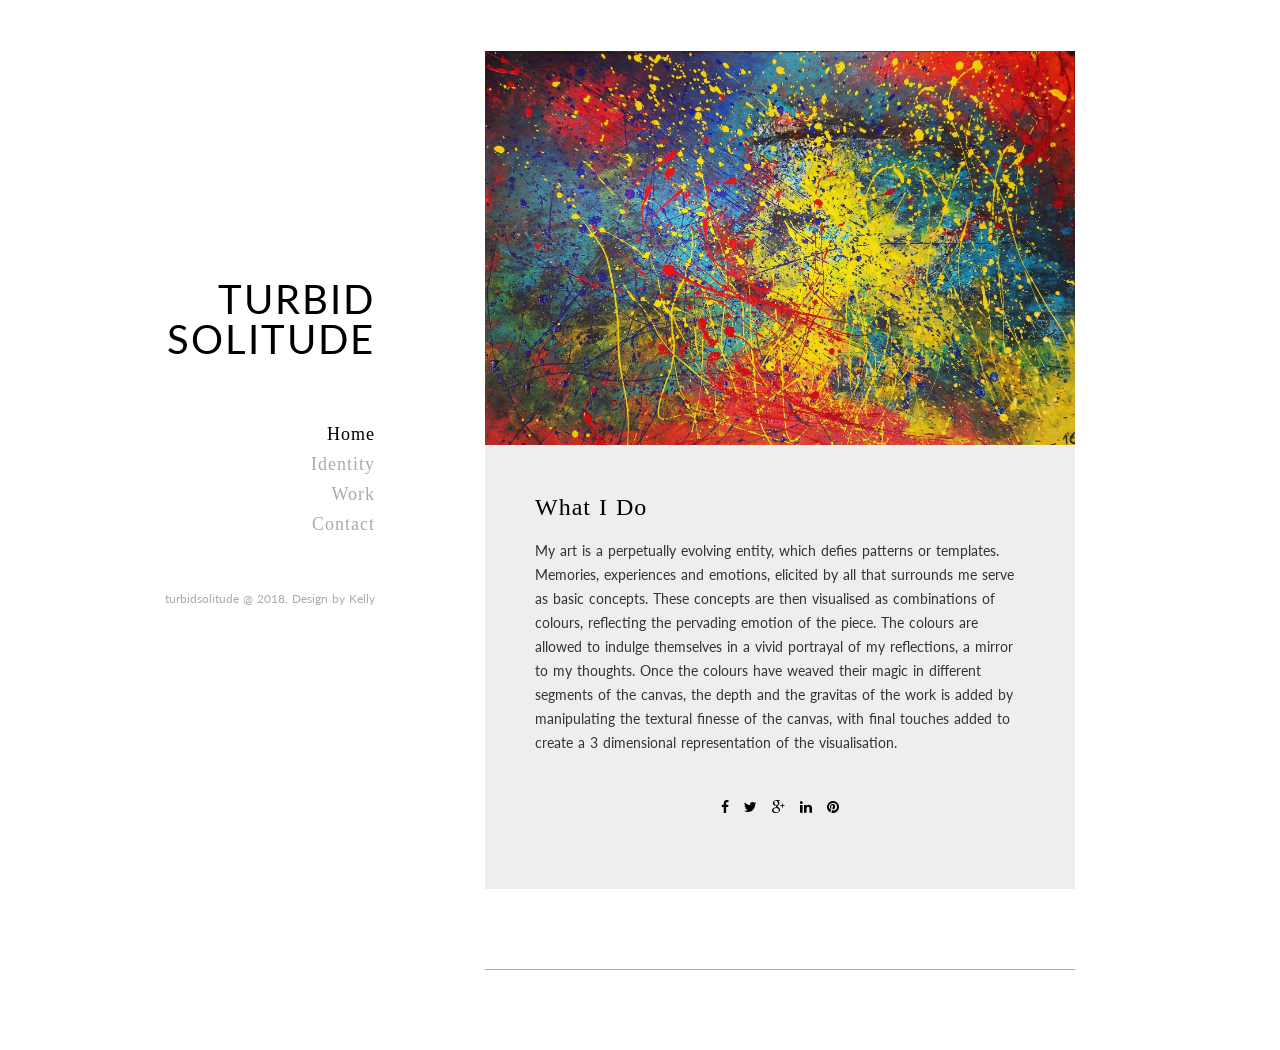
<file: about.html>
<!DOCTYPE html>
<html lang="en">

<head>
	<meta charset="UTF-8">
	<title>About Me - turbidsolitude</title>
	<meta name="viewport" content="width=device-width, initial-scale=1">
	<meta name="format-detection" content="telephone=no">
	<meta name="apple-mobile-web-app-capable" content="yes">

	<link rel='stylesheet' href='//fonts.googleapis.com/css?family=Montserrat:400,600,700%7CLato:400,700' type='text/css' media='all' />

	<link rel="stylesheet" type="text/css" href="css/libs/font-awesome.min.css">
	<link rel="stylesheet" type="text/css" href="css/libs/bootstrap.min.css">
	<link rel="stylesheet" type="text/css" href="css/libs/justifiedGallery.min.css">
	<link rel="stylesheet" type="text/css" href="css/libs/magnific-popup.css">
	<link rel="stylesheet" type="text/css" href="css/styles.css">
</head>

<body class="home">

	<!-- Wrapper Site -->
	<div id="main-content">

		<!-- Preload -->
		<div id="preload">
			<div class="kd-bounce">
				<div></div>
				<div></div>
			</div>
		</div>
		<!-- Preload -->

		<!-- Mobile Menu -->
		<div class="mobile">
			<div class="container">
				<!-- Mobile -->
				<div class="menu-mobile">
					<span class="item item-1"></span>
					<span class="item item-2"></span>
					<span class="item item-3"></span>
				</div>
				<!-- End Mobile -->

				<!-- Logo -->
				<div class="logo">
					<a href="index.html">turbidsolitude</a>
				</div>
				<!-- End Logo -->
			</div>
		</div>
		<div class="hide-menu"></div>
		<!-- End Mobile Menu -->

		<div class="container">
			<div class="row">

				<div class="col-md-3">
					<div class="header affix">
						<div class="table">
							<div class="table-cell">
								<!-- Logo -->
								<div class="logo">
									<a href="index.html">Turbid<br>Solitude</a>
								</div>
								<!-- End Logo -->

								<!-- Navigation -->
								<div class="main-menu">
									<nav>
										<ul class="menu-list">
											<li class="active menu-item-has-children">
												<a href="index.html">Home</a>
												<ul class="sub-menu">
													<li>
														<a href="about.html">About Me</a>
													</li>
													<!--li>
														<a href="index-2.html">Tiled Layout</a>
													</li>
													<li>
														<a href="index-header-text.html">Header Text</a>
													</li>
													<li>
														<a href="index-menu-left.html">Menu Left</a>
													</li-->
												</ul>
											</li>
											<!--li>
												<a href="#">Branding</a>
											</li-->
											<!--li>
												<a href="#">Design</a>
											</li-->
											<li>
												<a href="#">Identity</a>
											</li>
											<li>
												<a href="work.html">Work</a>
											</li>
											<!--li>
												<a href="#">Furniture</a>
											</li-->
											<!--li class="menu-item-has-children">
												<a href="blog.html">Blog</a>
												<ul class="sub-menu">
													<li>
														<a href="about.html">About Me</a>
													</li>
													<li>
														<a href="single.html">Single</a>
													</li>
													<li>
														<a href="single-project.html">Project</a>
													</li>
													<li>
														<a href="404.html">404 Page</a>
													</li>
												</ul>
											</li-->
											<li>
												<a href="contact.html">Contact</a>
											</li>
										</ul>
									</nav>
								</div>
								<!-- End Navigation -->

								<!-- Socials -->
								<!--div class="socials">
									<a href="#" title="Behance">
										<i class="fa fa-behance"></i>
									</a>
									<a href="#" title="Dribbble">
										<i class="fa fa-dribbble"></i>
									</a>
									<a href="#" title="Facebook">
										<i class="fa fa-facebook"></i>
									</a>
									<a href="#" title="Google Plus">
										<i class="fa fa-google-plus"></i>
									</a>
									<a href="#" title="Instagram">
										<i class="fa fa-instagram"></i>
									</a>
									<a href="#" title="Search this site">
										<i class="fa fa-search"></i>
									</a>
								</div-->
								<br><br>
								<div class="box-search">
									<div class="table">
										<div class="table-cell">
											<div class="container">
												<form class="search-form" action="#" method="get">
													<input type="search" name="s" class="search-field" placeholder="Type &amp; hit enter" value="" title="Search">
													<div class="kd-close">
													</div>
												</form>
											</div>
										</div>
									</div>
								</div>
								<!-- End Socials -->

								<div class="copyright">
									<p>
										turbidsolitude @ 2018. Design by Kelly
									</p>
								</div>

							</div>
						</div>
					</div>
				</div>

				<div class="col-md-9 col-md-offset-3">
					<div class="projects">

						<article class="post">
							<div class="post-media">
								<a href="#">
									<img src="images/paintings/warmth.jpg" alt="About">
								</a>
							</div>
							<div class="post-content">
								<h2 class="title">What I Do</h2>

								<!-- The Content -->
								<div class="the-content">
									My art is a perpetually evolving entity, which defies patterns or templates. Memories, experiences and emotions, elicited by all that surrounds me serve as basic concepts. These concepts are then visualised as combinations of colours, reflecting the pervading emotion of the piece. The colours are allowed to indulge themselves in a vivid portrayal of my reflections, a mirror to my thoughts. Once the colours have weaved their magic in different segments of the canvas, the depth and the gravitas of the work is added by manipulating the textural finesse of the canvas, with final touches added to create a 3 dimensional representation of the visualisation.
									<div class="post-footer">

										<div class="post-share-wrap">
											<div class="post-share">
												<a href="#">
													<i class="fa fa-facebook"></i>
												</a>
												<a href="#">
													<i class="fa fa-twitter"></i>
												</a>
												<a href="#">
													<i class="fa fa-google-plus"></i>
												</a>
												<a href="#">
													<i class="fa fa-linkedin"></i>
												</a>
												<a href="#">
													<i class="fa fa-pinterest"></i>
												</a>
											</div>
										</div>
									</div>
								</div>
								<!-- End The Content -->

							</div>

						</article>

					</div>
				</div>
			</div>
		</div>
	</div>
	<!-- End Wrapper Site -->

	<!-- Footer -->
	<footer id="footer" class="footer">
		<div class="container">
			<div class="row">
				<div class="col-md-9 col-md-offset-3">
					<div class="footer-inner">
						<!--div class="row">
							<div class="col-sm-6">
								<h2 class="title">About Me</h2>
								<p>
									I am Kelly a Graphic Designer based in New York, specializing in User Interface Design and Development.
								</p>
							</div>
							<div class="col-sm-6">
								<h2 class="title">Contact Me</h2>
								<ul>
									<li>
										Phone: +123 456 789
									</li>
									<li>
										Email: kendytheme.ksb@gmail.com
									</li>
									<li>
										Location: 820 Utica Ave, Brooklyn, NY
									</li>
								</ul>
							</div>
						</div-->
					</div>
				</div>
			</div>
		</div>
	</footer>
	<!-- End Footer -->

	<!-- Scripts -->
	<script src="js/libs/jquery-1.12.4.min.js"></script>
	<script src="js/libs/jquery.justifiedGallery.min.js"></script>
	<script src="js/libs/jquery.magnific-popup.js"></script>
	<script src="js/scripts.js"></script>
	<!-- End Scripts -->

</body>
</html>
</file>
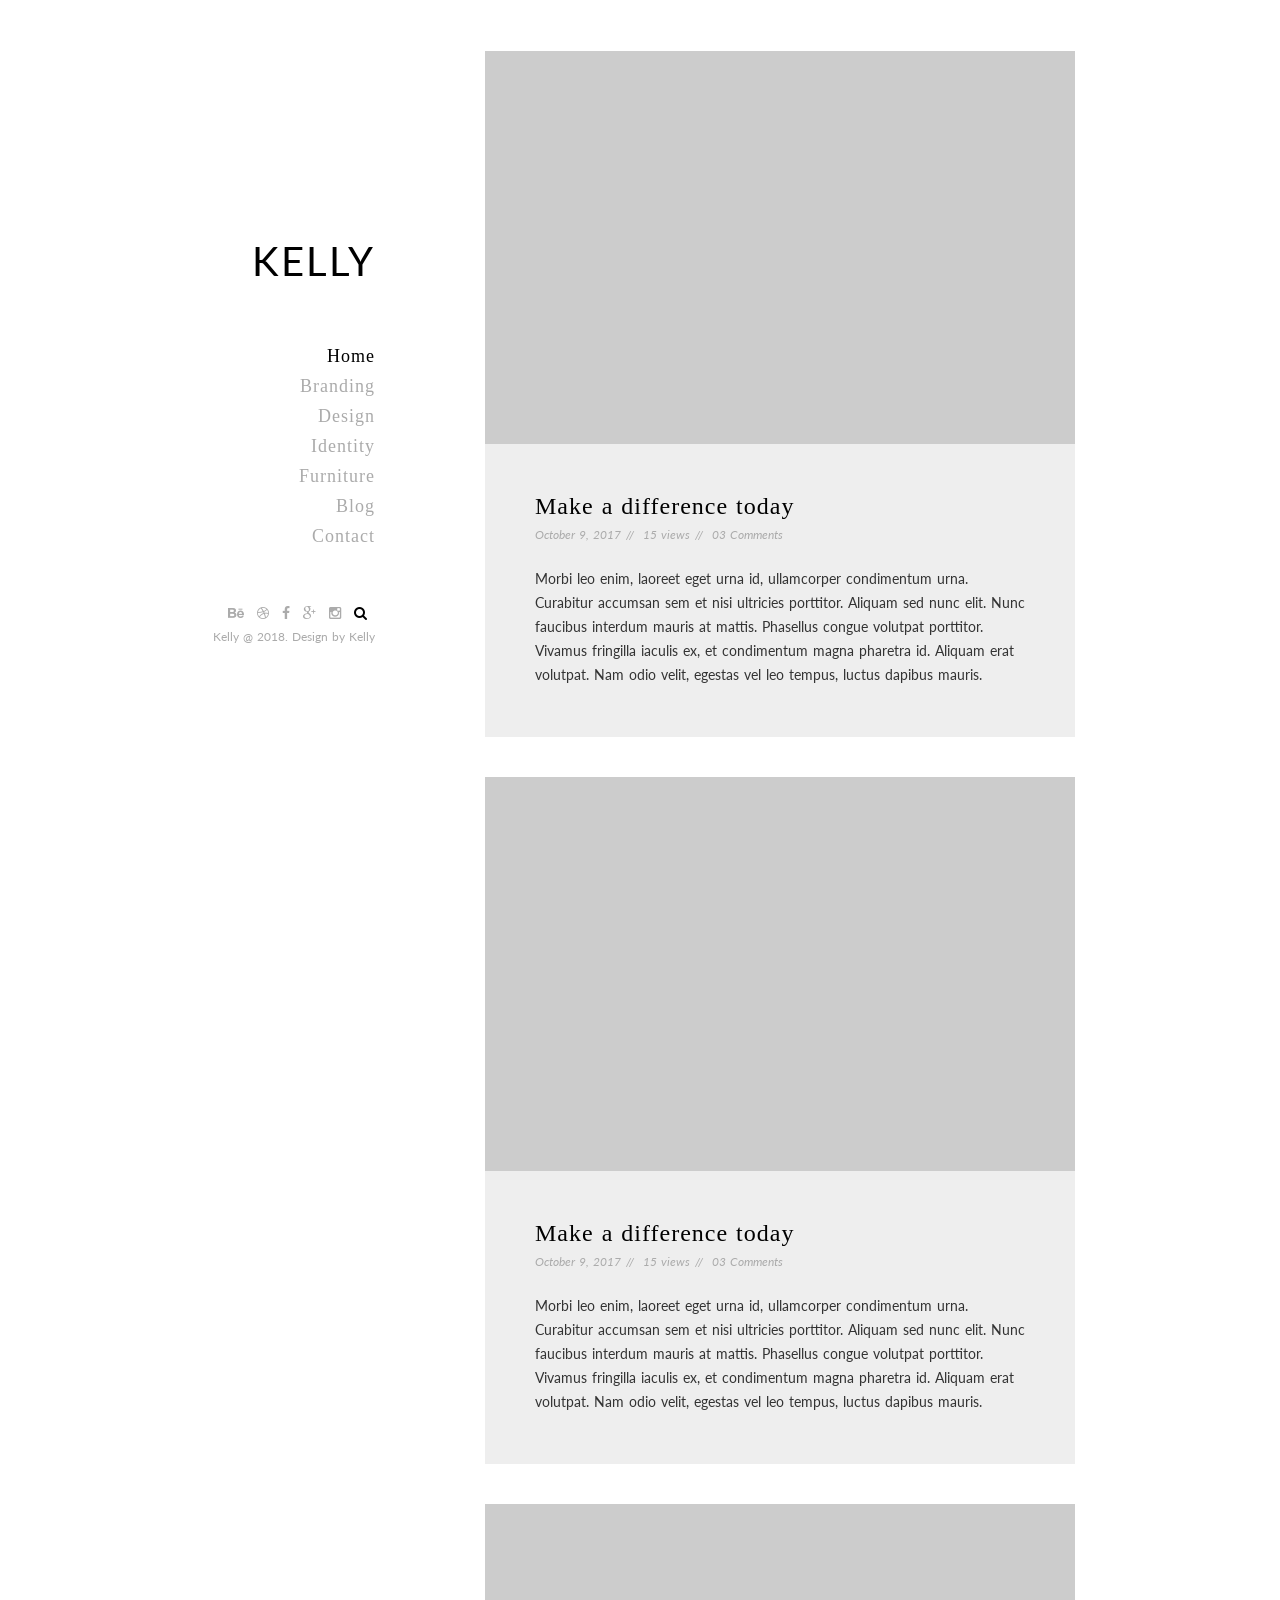
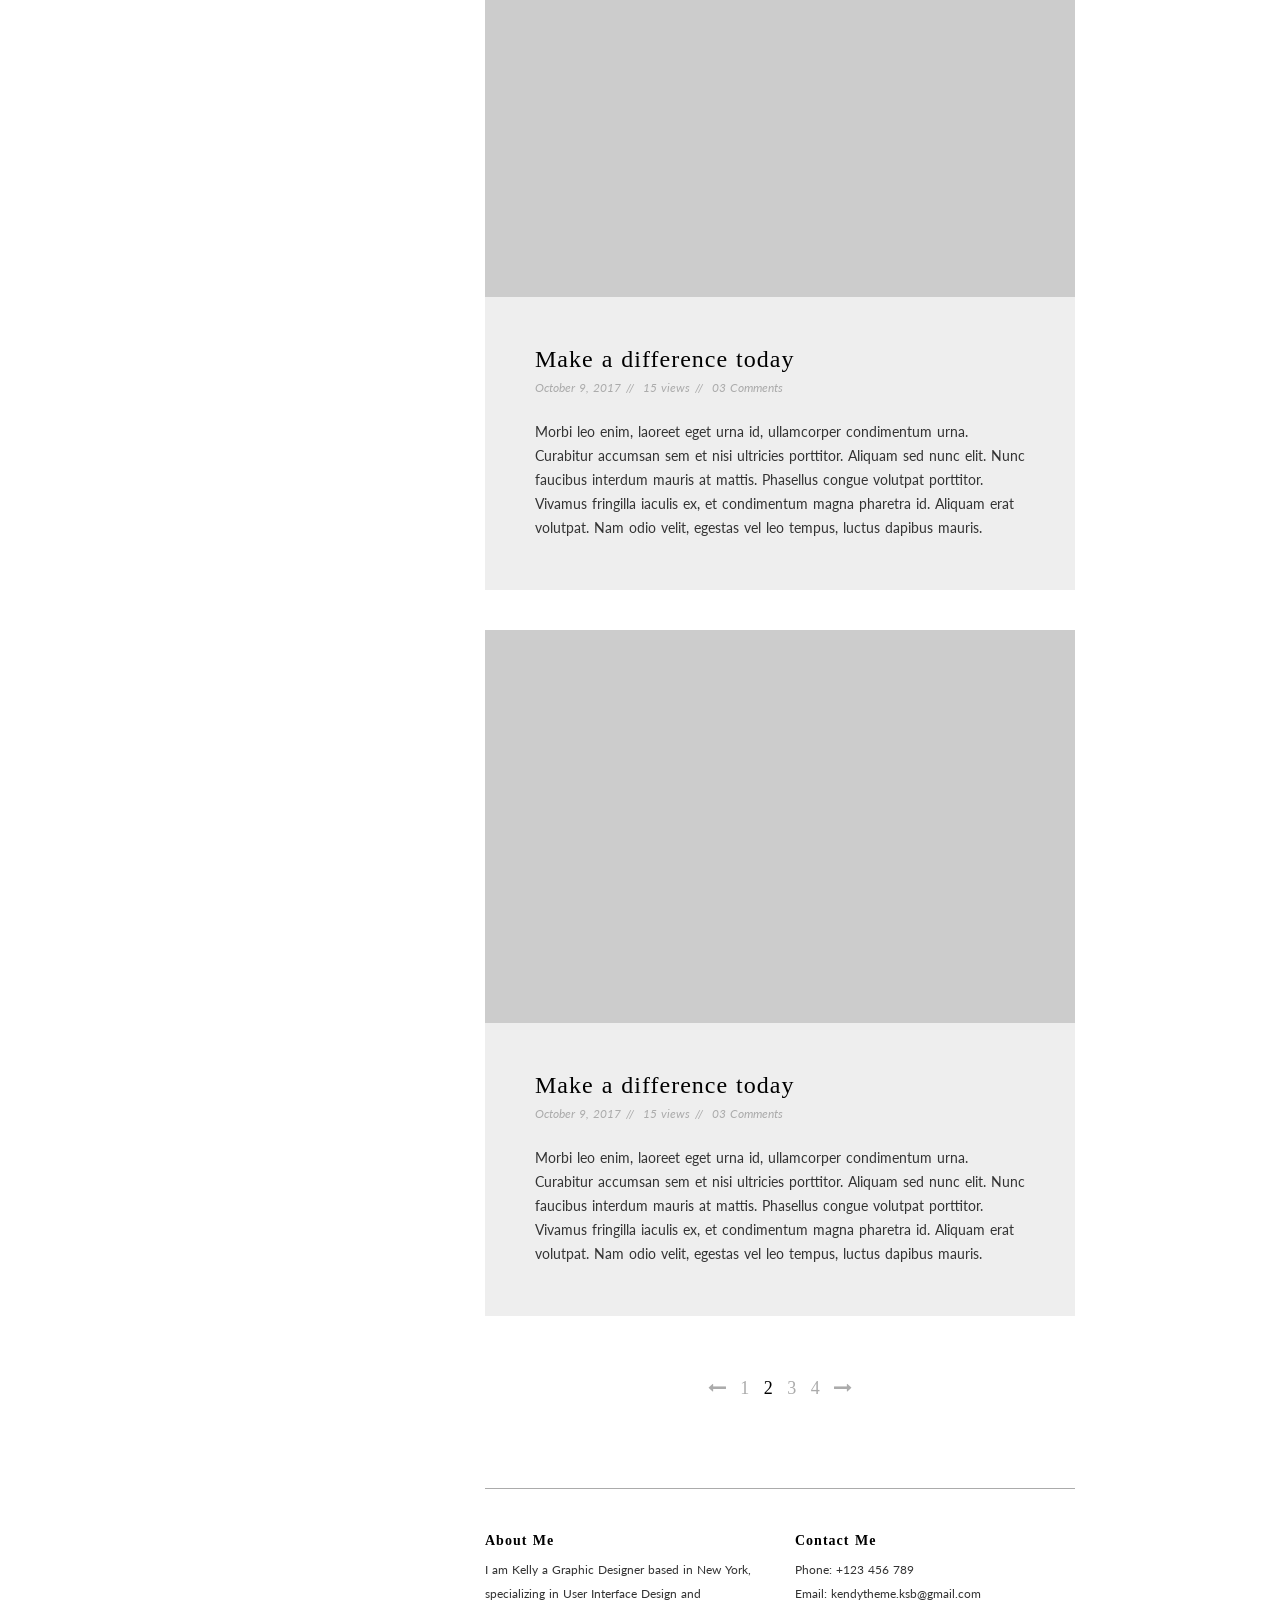
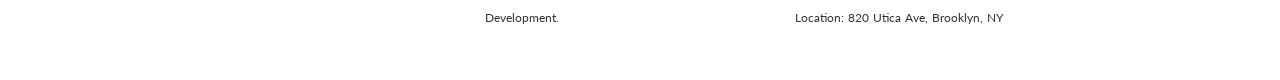
<file: blog.html>
<!DOCTYPE html>
<html lang="en">

<head>
	<meta charset="UTF-8">
	<title>Blog - Kelly</title>
	<meta name="viewport" content="width=device-width, initial-scale=1">
	<meta name="format-detection" content="telephone=no">
	<meta name="apple-mobile-web-app-capable" content="yes">

	<link rel='stylesheet' href='//fonts.googleapis.com/css?family=Montserrat:400,600,700%7CLato:400,700' type='text/css' media='all' />

	<link rel="stylesheet" type="text/css" href="css/libs/font-awesome.min.css">
	<link rel="stylesheet" type="text/css" href="css/libs/bootstrap.min.css">
	<link rel="stylesheet" type="text/css" href="css/libs/justifiedGallery.min.css">
	<link rel="stylesheet" type="text/css" href="css/libs/magnific-popup.css">
	<link rel="stylesheet" type="text/css" href="css/styles.css">
</head>

<body class="home">

	<!-- Wrapper Site -->
	<div id="main-content">

		<!-- Preload -->
		<div id="preload">
			<div class="kd-bounce">
				<div></div>
				<div></div>
			</div>
		</div>
		<!-- Preload -->

		<!-- Mobile Menu -->
		<div class="mobile">
			<div class="container">
				<!-- Mobile -->
				<div class="menu-mobile">
					<span class="item item-1"></span>
					<span class="item item-2"></span>
					<span class="item item-3"></span>
				</div>
				<!-- End Mobile -->

				<!-- Logo -->
				<div class="logo">
					<a href="index.html">Kelly</a>
				</div>
				<!-- End Logo -->
			</div>
		</div>
		<div class="hide-menu"></div>
		<!-- End Mobile Menu -->

		<div class="container">
			<div class="row">

				<div class="col-md-3">
					<div class="header affix">
						<div class="table">
							<div class="table-cell">
								<!-- Logo -->
								<div class="logo">
									<a href="index.html">Kelly</a>
								</div>
								<!-- End Logo -->

								<!-- Navigation -->
								<div class="main-menu">
									<nav>
										<ul class="menu-list">
											<li class="active menu-item-has-children">
												<a href="index.html">Home</a>
												<ul class="sub-menu">
													<li>
														<a href="index.html">List Layout</a>
													</li>
													<li>
														<a href="index-2.html">Tiled Layout</a>
													</li>
													<li>
														<a href="index-header-text.html">Header Text</a>
													</li>
													<li>
														<a href="index-menu-left.html">Menu Left</a>
													</li>
												</ul>
											</li>
											<li>
												<a href="#">Branding</a>
											</li>
											<li>
												<a href="#">Design</a>
											</li>
											<li>
												<a href="#">Identity</a>
											</li>
											<li>
												<a href="#">Furniture</a>
											</li>
											<li class="menu-item-has-children">
												<a href="blog.html">Blog</a>
												<ul class="sub-menu">
													<li>
														<a href="about.html">About Me</a>
													</li>
													<li>
														<a href="single.html">Single</a>
													</li>
													<li>
														<a href="single-project.html">Project</a>
													</li>
													<li>
														<a href="404.html">404 Page</a>
													</li>
												</ul>
											</li>
											<li>
												<a href="contact.html">Contact</a>
											</li>
										</ul>
									</nav>
								</div>
								<!-- End Navigation -->

								<!-- Socials -->
								<div class="socials">
									<a href="#" title="Behance">
										<i class="fa fa-behance"></i>
									</a>
									<a href="#" title="Dribbble">
										<i class="fa fa-dribbble"></i>
									</a>
									<a href="#" title="Facebook">
										<i class="fa fa-facebook"></i>
									</a>
									<a href="#" title="Google Plus">
										<i class="fa fa-google-plus"></i>
									</a>
									<a href="#" title="Instagram">
										<i class="fa fa-instagram"></i>
									</a>
									<a href="#" title="Search this site">
										<i class="fa fa-search"></i>
									</a>
								</div>
								<div class="box-search">
									<div class="table">
										<div class="table-cell">
											<div class="container">
												<form class="search-form" action="#" method="get">
													<input type="search" name="s" class="search-field" placeholder="Type &amp; hit enter" value="" title="Search">
													<div class="kd-close">
													</div>
												</form>
											</div>
										</div>
									</div>
								</div>
								<!-- End Socials -->

								<div class="copyright">
									<p>
										Kelly @ 2018. Design by Kelly
									</p>
								</div>

							</div>
						</div>
					</div>
				</div>

				<div class="col-md-9 col-md-offset-3">
					<div class="projects">

						<article class="post">
							<div class="post-media">
								<a href="single.html">
									<img src="images/posts/1.jpg" alt="Post">
								</a>
							</div>
							<div class="post-content">
								<h2 class="title">
									<a href="single.html">Make a difference today</a>
								</h2>

								<!-- Post Details -->
								<div class="post-details">
									<a href="#" class="post-date">October 9, 2017</a>
									<a href="#" class="post-views">15 views</a>
									<a href="#" class="post-comments">03 Comments</a>
								</div>
								<!-- End Post Details -->

								<!-- The Content -->
								<div class="the-excerpt">
									<p>Morbi leo enim, laoreet eget urna id, ullamcorper condimentum urna. Curabitur accumsan sem et nisi ultricies porttitor. Aliquam sed nunc elit. Nunc faucibus interdum mauris at mattis. Phasellus congue volutpat porttitor.
										Vivamus fringilla iaculis ex, et condimentum magna pharetra id. Aliquam erat volutpat. Nam odio velit, egestas vel leo tempus, luctus dapibus mauris.
									</p>
								</div>
								<!-- End The Content -->
							</div>
						</article>

						<article class="post">
							<div class="post-media">
								<a href="single.html">
									<img src="images/posts/2.jpg" alt="Post">
								</a>
							</div>
							<div class="post-content">
								<h2 class="title">
									<a href="single.html">Make a difference today</a>
								</h2>

								<!-- Post Details -->
								<div class="post-details">
									<a href="#" class="post-date">October 9, 2017</a>
									<a href="#" class="post-views">15 views</a>
									<a href="#" class="post-comments">03 Comments</a>
								</div>
								<!-- End Post Details -->

								<!-- The Content -->
								<div class="the-excerpt">
									<p>Morbi leo enim, laoreet eget urna id, ullamcorper condimentum urna. Curabitur accumsan sem et nisi ultricies porttitor. Aliquam sed nunc elit. Nunc faucibus interdum mauris at mattis. Phasellus congue volutpat porttitor.
										Vivamus fringilla iaculis ex, et condimentum magna pharetra id. Aliquam erat volutpat. Nam odio velit, egestas vel leo tempus, luctus dapibus mauris.
									</p>
								</div>
								<!-- End The Content -->
							</div>
						</article>

						<article class="post">
							<div class="post-media">
								<a href="single.html">
									<img src="images/posts/3.jpg" alt="Post">
								</a>
							</div>
							<div class="post-content">
								<h2 class="title">
									<a href="single.html">Make a difference today</a>
								</h2>

								<!-- Post Details -->
								<div class="post-details">
									<a href="#" class="post-date">October 9, 2017</a>
									<a href="#" class="post-views">15 views</a>
									<a href="#" class="post-comments">03 Comments</a>
								</div>
								<!-- End Post Details -->

								<!-- The Content -->
								<div class="the-excerpt">
									<p>Morbi leo enim, laoreet eget urna id, ullamcorper condimentum urna. Curabitur accumsan sem et nisi ultricies porttitor. Aliquam sed nunc elit. Nunc faucibus interdum mauris at mattis. Phasellus congue volutpat porttitor.
										Vivamus fringilla iaculis ex, et condimentum magna pharetra id. Aliquam erat volutpat. Nam odio velit, egestas vel leo tempus, luctus dapibus mauris.
									</p>
								</div>
								<!-- End The Content -->
							</div>
						</article>

						<article class="post">
							<div class="post-media">
								<a href="single.html">
									<img src="images/posts/4.jpg" alt="Post">
								</a>
							</div>
							<div class="post-content">
								<h2 class="title">
									<a href="single.html">Make a difference today</a>
								</h2>

								<!-- Post Details -->
								<div class="post-details">
									<a href="#" class="post-date">October 9, 2017</a>
									<a href="#" class="post-views">15 views</a>
									<a href="#" class="post-comments">03 Comments</a>
								</div>
								<!-- End Post Details -->

								<!-- The Content -->
								<div class="the-excerpt">
									<p>Morbi leo enim, laoreet eget urna id, ullamcorper condimentum urna. Curabitur accumsan sem et nisi ultricies porttitor. Aliquam sed nunc elit. Nunc faucibus interdum mauris at mattis. Phasellus congue volutpat porttitor.
										Vivamus fringilla iaculis ex, et condimentum magna pharetra id. Aliquam erat volutpat. Nam odio velit, egestas vel leo tempus, luctus dapibus mauris.
									</p>
								</div>
								<!-- End The Content -->
							</div>
						</article>

						<!-- Pagination -->
						<div class="pagination-wrap">
							<ul>
								<li>
									<a class="prev page-numbers" href="#">
										<i class="fa fa-long-arrow-left"></i>
									</a>
								</li>
								<li>
									<a class="page-numbers" href="#">1</a>
								</li>
								<li>
									<span class="page-numbers current">2</span>
								</li>
								<li>
									<a class="page-numbers" href="#">3</a>
								</li>
								<li>
									<a class="page-numbers" href="#">4</a>
								</li>
								<li>
									<a class="next page-numbers" href="#">
										<i class="fa fa-long-arrow-right"></i>
									</a>
								</li>
							</ul>

						</div>
						<!-- End Pagination -->
					</div>
				</div>
			</div>
		</div>
	</div>
	<!-- End Wrapper Site -->

	<!-- Footer -->
	<footer id="footer" class="footer">
		<div class="container">
			<div class="row">
				<div class="col-md-9 col-md-offset-3">
					<div class="footer-inner">
						<div class="row">
							<div class="col-sm-6">
								<h2 class="title">About Me</h2>
								<p>
									I am Kelly a Graphic Designer based in New York, specializing in User Interface Design and Development.
								</p>
							</div>
							<div class="col-sm-6">
								<h2 class="title">Contact Me</h2>
								<ul>
									<li>
										Phone: +123 456 789
									</li>
									<li>
										Email: kendytheme.ksb@gmail.com
									</li>
									<li>
										Location: 820 Utica Ave, Brooklyn, NY
									</li>
								</ul>
							</div>
						</div>
					</div>
				</div>
			</div>
		</div>
	</footer>
	<!-- End Footer -->

	<!-- Scripts -->
	<script src="js/libs/jquery-1.12.4.min.js"></script>
	<script src="js/libs/jquery.justifiedGallery.min.js"></script>
	<script src="js/libs/jquery.magnific-popup.js"></script>
	<script src="js/scripts.js"></script>
	<!-- End Scripts -->

</body>
</html>
</file>
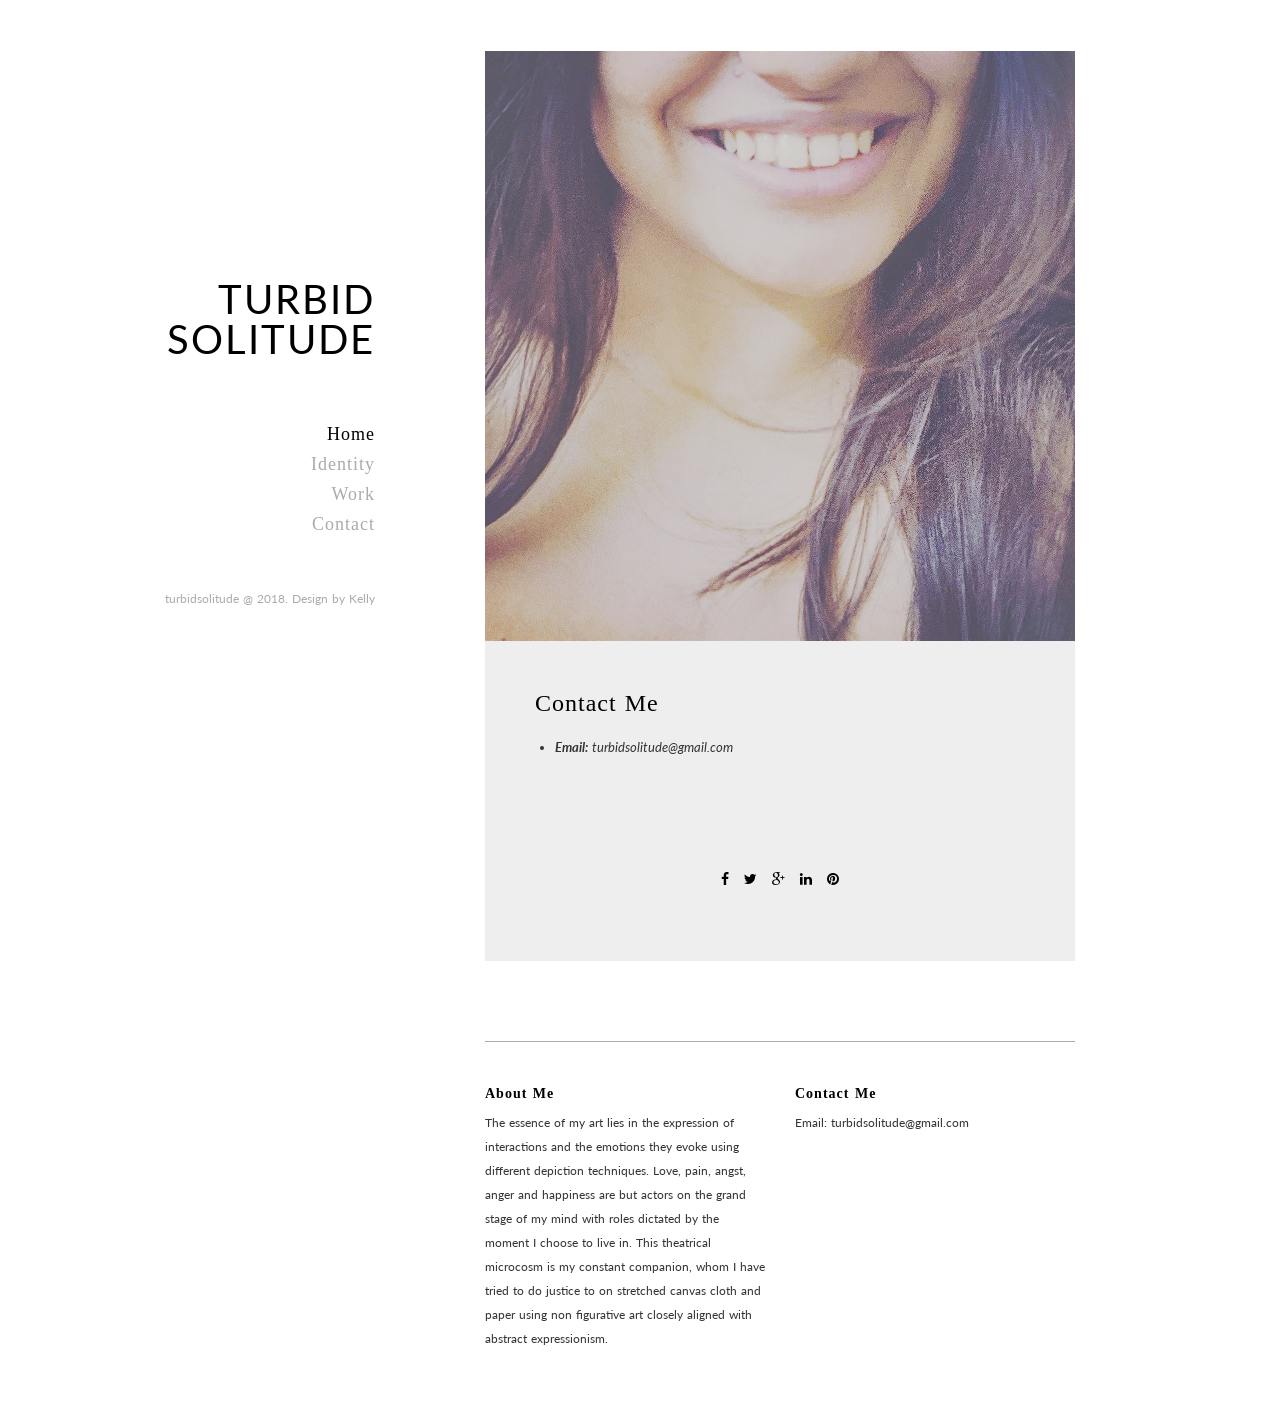
<file: contact.html>
<!DOCTYPE html>
<html lang="en">

<head>
	<meta charset="UTF-8">
	<title>Contact Me - turbidsolitude</title>
	<meta name="viewport" content="width=device-width, initial-scale=1">
	<meta name="format-detection" content="telephone=no">
	<meta name="apple-mobile-web-app-capable" content="yes">

	<link rel='stylesheet' href='//fonts.googleapis.com/css?family=Montserrat:400,600,700%7CLato:400,700' type='text/css' media='all' />

	<link rel="stylesheet" type="text/css" href="css/libs/font-awesome.min.css">
	<link rel="stylesheet" type="text/css" href="css/libs/bootstrap.min.css">
	<link rel="stylesheet" type="text/css" href="css/libs/justifiedGallery.min.css">
	<link rel="stylesheet" type="text/css" href="css/libs/magnific-popup.css">
	<link rel="stylesheet" type="text/css" href="css/styles.css">
</head>

<body class="home">

	<!-- Wrapper Site -->
	<div id="main-content">

		<!-- Preload -->
		<div id="preload">
			<div class="kd-bounce">
				<div></div>
				<div></div>
			</div>
		</div>
		<!-- Preload -->

		<!-- Mobile Menu -->
		<div class="mobile">
			<div class="container">
				<!-- Mobile -->
				<div class="menu-mobile">
					<span class="item item-1"></span>
					<span class="item item-2"></span>
					<span class="item item-3"></span>
				</div>
				<!-- End Mobile -->

				<!-- Logo -->
				<div class="logo">
					<a href="index.html">Turbid Solitude</a>
				</div>
				<!-- End Logo -->
			</div>
		</div>
		<div class="hide-menu"></div>
		<!-- End Mobile Menu -->

		<div class="container">
			<div class="row">

				<div class="col-md-3">
					<div class="header affix">
						<div class="table">
							<div class="table-cell">
								<!-- Logo -->
								<div class="logo">
									<a href="index.html">Turbid Solitude</a>
								</div>
								<!-- End Logo -->

								<!-- Navigation -->
								<div class="main-menu">
									<nav>
										<ul class="menu-list">
											<li class="active menu-item-has-children">
												<a href="index.html">Home</a>
												<ul class="sub-menu">
													<li>
														<a href="about.html">About Me</a>
													</li>
													<!--li>
														<a href="index-2.html">Tiled Layout</a>
													</li>
													<li>
														<a href="index-header-text.html">Header Text</a>
													</li>
													<li>
														<a href="index-menu-left.html">Menu Left</a>
													</li-->
												</ul>
											</li>
											<!--li>
												<a href="#">Branding</a>
											</li>
											<li>
												<a href="#">Design</a>
											</li-->
											<li>
												<a href="about.html">Identity</a>
											</li>
											<li>
												<a href="work.html">Work</a>
											</li>
											<!--li>
												<a href="#">Furniture</a>
											</li-->
											<!--li class="menu-item-has-children">
												<a href="blog.html">Blog</a>
												<ul class="sub-menu">
													<li>
														<a href="about.html">About Me</a>
													</li>
													<li>
														<a href="single.html">Single</a>
													</li>
													<li>
														<a href="single-project.html">Project</a>
													</li>
													<li>
														<a href="404.html">404 Page</a>
													</li>
												</ul>
											</li-->
											<li>
												<a href="contact.html">Contact</a>
											</li>
										</ul>
									</nav>
								</div>
								<!-- End Navigation -->

								<!-- Socials -->
								<!--div class="socials">
									<a href="#" title="Behance">
										<i class="fa fa-behance"></i>
									</a>
									<a href="#" title="Dribbble">
										<i class="fa fa-dribbble"></i>
									</a>
									<a href="#" title="Facebook">
										<i class="fa fa-facebook"></i>
									</a>
									<a href="#" title="Google Plus">
										<i class="fa fa-google-plus"></i>
									</a>
									<a href="#" title="Instagram">
										<i class="fa fa-instagram"></i>
									</a>
									<a href="#" title="Search this site">
										<i class="fa fa-search"></i>
									</a>
								</div-->
								<br><br>
								<div class="box-search">
									<div class="table">
										<div class="table-cell">
											<div class="container">
												<form class="search-form" action="#" method="get">
													<input type="search" name="s" class="search-field" placeholder="Type &amp; hit enter" value="" title="Search">
													<div class="kd-close">
													</div>
												</form>
											</div>
										</div>
									</div>
								</div>
								<!-- End Socials -->

								<div class="copyright">
									<p>
										turbidsolitude @ 2018. Design by Kelly
									</p>
								</div>

							</div>
						</div>
					</div>
				</div>

				<div class="col-md-9 col-md-offset-3">
					<div class="projects">

						<article class="post">
							<div class="post-media">
								<a href="#">
									<img src="images/contact.jpg" alt="Contact">
								</a>
							</div>
							<div class="post-content">
								<h2 class="title">Contact Me</h2>

								<!-- The Content -->
								<div class="the-content">
									<p>

									</p>
									<ul>
										<!--li>
											<strong>Phone:</strong> +123 456 789
										</li-->
										<li>
											<strong>Email:</strong> turbidsolitude@gmail.com
										</li>
										<!--li>
											<strong>Location:</strong> 820 Utica Ave, Brooklyn, NY
										</li-->
									</ul>
									<p>&nbsp;</p>

									<!--form action="#" method="post" class="comment-form contact">
										<div class="contact-item form-name">
											<input name="author" value="" type="text" placeholder="Your Name *">
										</div>
										<div class="contact-item form-email">
											<input name="email" value="" type="text" placeholder="Your Email *">
										</div>
										<div class="contact-item form-url">
											<input id="url" name="url" value="" type="text" placeholder="Subject">
										</div>
										<div class="contact-item field-full form-message">
											<textarea name="comment" placeholder="Message *"></textarea>
										</div>
										<div class="contact-item form-submit">
											<input name="submit" type="submit" id="submit" class="submit" value="POST Comment">
										</div>
									</form-->
									<p>&nbsp;</p>

									<div class="post-footer">

										<div class="post-share-wrap">
											<div class="post-share">
												<a href="#">
													<i class="fa fa-facebook"></i>
												</a>
												<a href="#">
													<i class="fa fa-twitter"></i>
												</a>
												<a href="#">
													<i class="fa fa-google-plus"></i>
												</a>
												<a href="#">
													<i class="fa fa-linkedin"></i>
												</a>
												<a href="#">
													<i class="fa fa-pinterest"></i>
												</a>
											</div>
										</div>
									</div>
								</div>
								<!-- End The Content -->

							</div>

						</article>

					</div>
				</div>
			</div>
		</div>
	</div>
	<!-- End Wrapper Site -->

	<!-- Footer -->
	<footer id="footer" class="footer">
		<div class="container">
			<div class="row">
				<div class="col-md-9 col-md-offset-3">
					<div class="footer-inner">
						<div class="row">
							<div class="col-sm-6">
								<h2 class="title">About Me</h2>
								<p>
									The essence of my art lies in the expression of interactions and the emotions they evoke using different depiction techniques. Love, pain, angst, anger and happiness are but actors on the grand stage of my mind with roles dictated by the moment I choose to live in. This theatrical microcosm is my constant companion, whom I have tried to do justice to on stretched canvas cloth and paper using non figurative art closely aligned with abstract expressionism.
								</p>
							</div>
							<div class="col-sm-6">
								<h2 class="title">Contact Me</h2>
								<ul>
									<!--li>
										Phone: +123 456 789
									</li-->
									<li>
										Email: turbidsolitude@gmail.com
									</li>
									<!--li>
										Location: 820 Utica Ave, Brooklyn, NY
									</li-->
								</ul>
							</div>
						</div>
					</div>
				</div>
			</div>
		</div>
	</footer>
	<!-- End Footer -->

	<!-- Scripts -->
	<script src="js/libs/jquery-1.12.4.min.js"></script>
	<script src="js/libs/jquery.justifiedGallery.min.js"></script>
	<script src="js/libs/jquery.magnific-popup.js"></script>
	<script src="js/scripts.js"></script>
	<!-- End Scripts -->

</body>
</html>
</file>
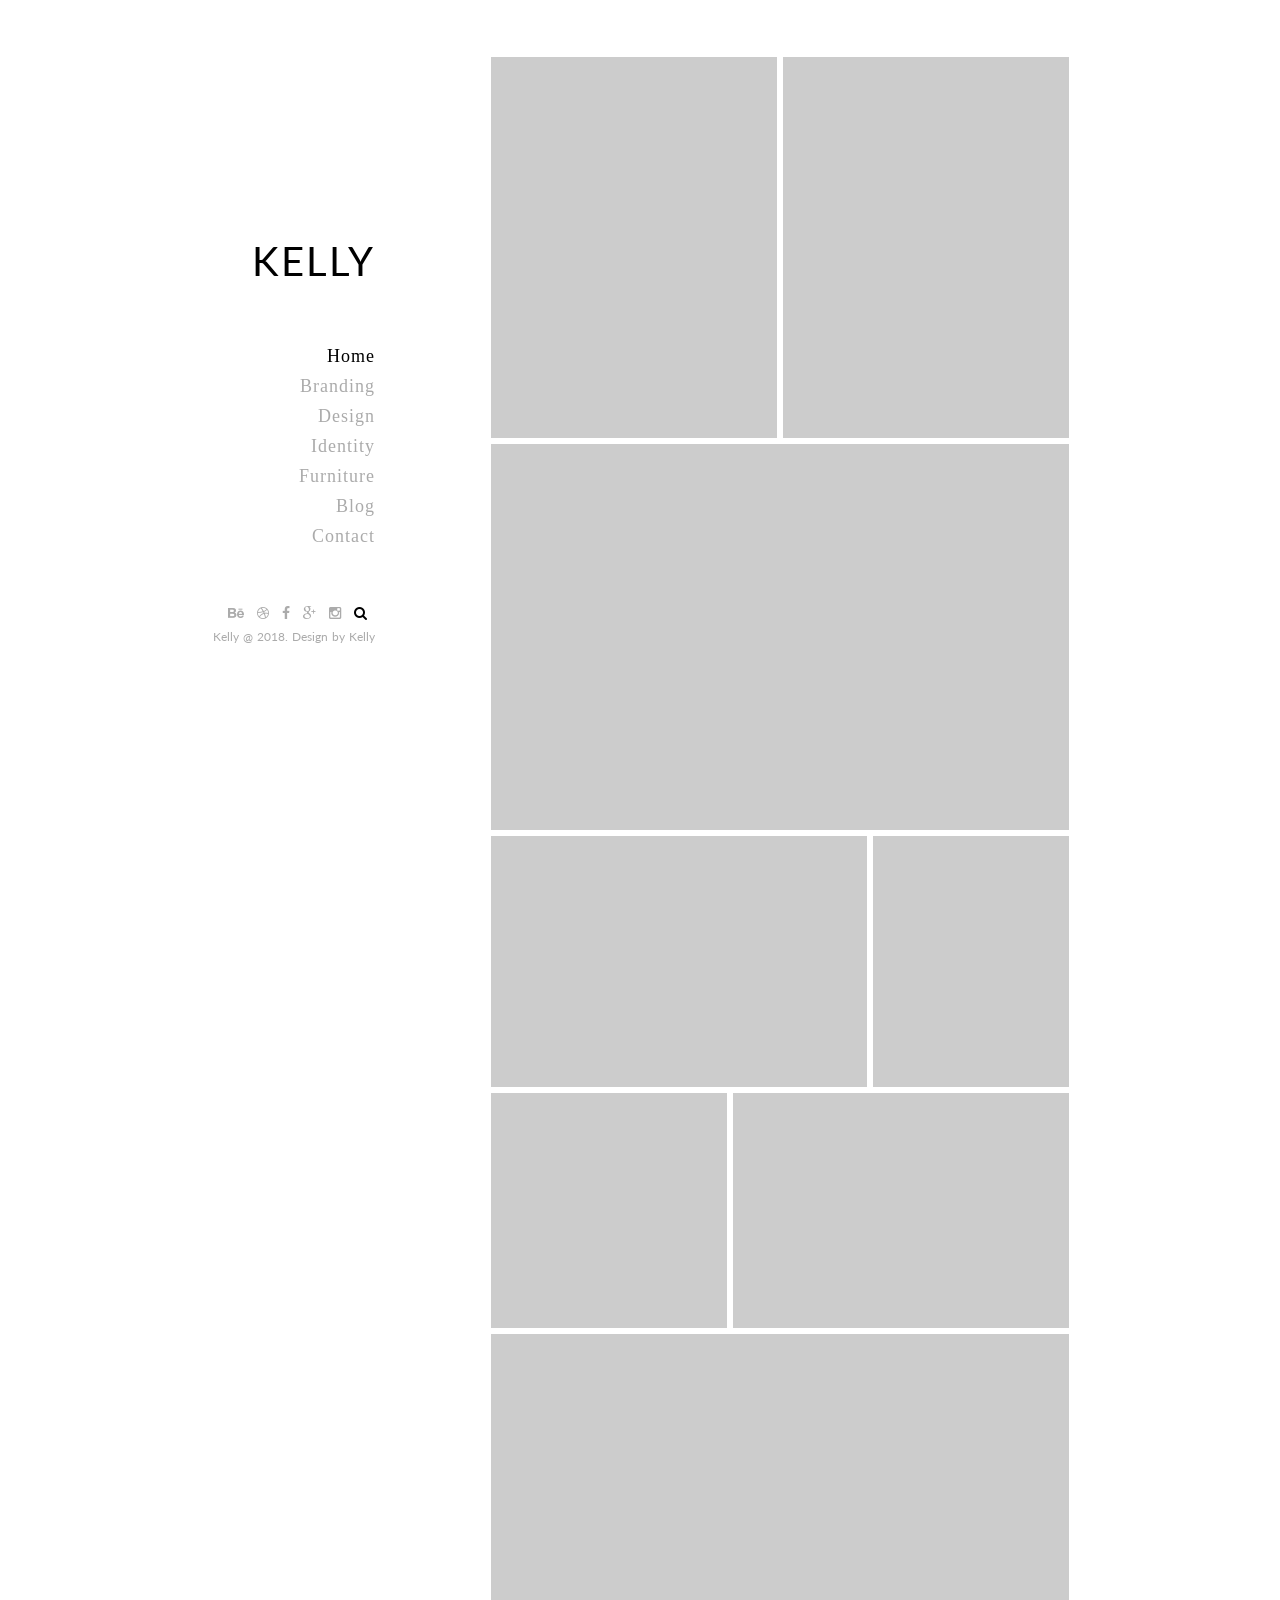
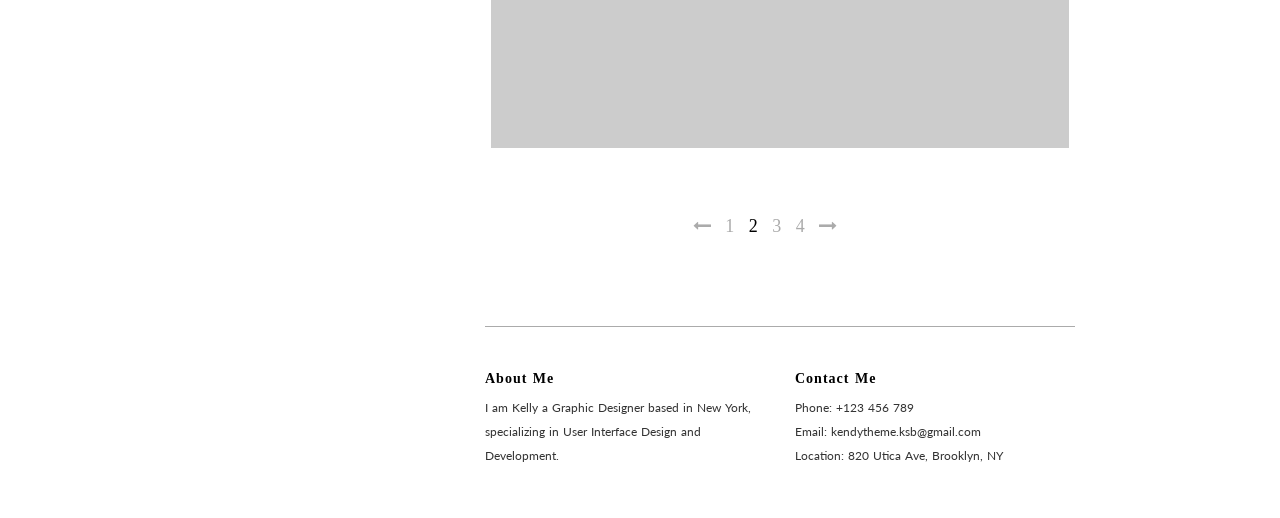
<file: index-2.html>
<!DOCTYPE html>
<html lang="en">

<head>
	<meta charset="UTF-8">
	<title>Index Grid - Kelly</title>
	<meta name="viewport" content="width=device-width, initial-scale=1">
	<meta name="format-detection" content="telephone=no">
	<meta name="apple-mobile-web-app-capable" content="yes">

	<link rel='stylesheet' href='//fonts.googleapis.com/css?family=Montserrat:400,600,700%7CLato:400,700' type='text/css' media='all' />

	<link rel="stylesheet" type="text/css" href="css/libs/font-awesome.min.css">
	<link rel="stylesheet" type="text/css" href="css/libs/bootstrap.min.css">
	<link rel="stylesheet" type="text/css" href="css/libs/justifiedGallery.min.css">
	<link rel="stylesheet" type="text/css" href="css/libs/magnific-popup.css">
	<link rel="stylesheet" type="text/css" href="css/styles.css">
</head>

<body class="home">

	<!-- Wrapper Site -->
	<div id="main-content">

		<!-- Preload -->
		<div id="preload">
			<div class="kd-bounce">
				<div></div>
				<div></div>
			</div>
		</div>
		<!-- Preload -->

		<!-- Mobile Menu -->
		<div class="mobile">
			<div class="container">
				<!-- Mobile -->
				<div class="menu-mobile">
					<span class="item item-1"></span>
					<span class="item item-2"></span>
					<span class="item item-3"></span>
				</div>
				<!-- End Mobile -->

				<!-- Logo -->
				<div class="logo">
					<a href="index.html">Kelly</a>
				</div>
				<!-- End Logo -->
			</div>
		</div>
		<div class="hide-menu"></div>
		<!-- End Mobile Menu -->

		<div class="container">
			<div class="row">

				<div class="col-md-3">
					<div class="header affix">
						<div class="table">
							<div class="table-cell">
								<!-- Logo -->
								<div class="logo">
									<a href="index.html">Kelly</a>
								</div>
								<!-- End Logo -->

								<!-- Navigation -->
								<div class="main-menu">
									<nav>
										<ul class="menu-list">
											<li class="active menu-item-has-children">
												<a href="index.html">Home</a>
												<ul class="sub-menu">
													<li>
														<a href="index.html">List Layout</a>
													</li>
													<li>
														<a href="index-2.html">Tiled Layout</a>
													</li>
													<li>
														<a href="index-header-text.html">Header Text</a>
													</li>
													<li>
														<a href="index-menu-left.html">Menu Left</a>
													</li>
												</ul>
											</li>
											<li>
												<a href="#">Branding</a>
											</li>
											<li>
												<a href="#">Design</a>
											</li>
											<li>
												<a href="#">Identity</a>
											</li>
											<li>
												<a href="#">Furniture</a>
											</li>
											<li class="menu-item-has-children">
												<a href="blog.html">Blog</a>
												<ul class="sub-menu">
													<li>
														<a href="about.html">About Me</a>
													</li>
													<li>
														<a href="single.html">Single</a>
													</li>
													<li>
														<a href="single-project.html">Project</a>
													</li>
													<li>
														<a href="404.html">404 Page</a>
													</li>
												</ul>
											</li>
											<li>
												<a href="contact.html">Contact</a>
											</li>
										</ul>
									</nav>
								</div>
								<!-- End Navigation -->

								<!-- Socials -->
								<div class="socials">
									<a href="#" title="Behance">
										<i class="fa fa-behance"></i>
									</a>
									<a href="#" title="Dribbble">
										<i class="fa fa-dribbble"></i>
									</a>
									<a href="#" title="Facebook">
										<i class="fa fa-facebook"></i>
									</a>
									<a href="#" title="Google Plus">
										<i class="fa fa-google-plus"></i>
									</a>
									<a href="#" title="Instagram">
										<i class="fa fa-instagram"></i>
									</a>
									<a href="#" title="Search this site">
										<i class="fa fa-search"></i>
									</a>
								</div>
								<div class="box-search">
									<div class="table">
										<div class="table-cell">
											<div class="container">
												<form class="search-form" action="#" method="get">
													<input type="search" name="s" class="search-field" placeholder="Type &amp; hit enter" value="" title="Search">
													<div class="kd-close">
													</div>
												</form>
											</div>
										</div>
									</div>
								</div>
								<!-- End Socials -->

								<div class="copyright">
									<p>
										Kelly @ 2018. Design by Kelly
									</p>
								</div>

							</div>
						</div>
					</div>
				</div>

				<div class="col-md-9 col-md-offset-3">
					<div class="projects">
						<div class="tiled-gallery">
							<div class="project-item">
								<a href="single-project.html">
									<img src="images/projects/1.jpg" alt="">
								</a>
								<h2 class="title">
									<a href="#">Emotions</a>
								</h2>
							</div>

							<div class="project-item">
								<a href="single-project.html">
									<img src="images/projects/2.jpg" alt="">
								</a>
								<h2 class="title">
									<a href="#">Mountain</a>
								</h2>
							</div>

							<div class="project-item">
								<a href="single-project.html">
									<img src="images/projects/3.jpg" alt="">
								</a>
								<h2 class="title">
									<a href="#">Interface</a>
								</h2>
							</div>

							<div class="project-item">
								<a href="single-project.html">
									<img src="images/projects/4.jpg" alt="">
								</a>
								<h2 class="title">
									<a href="#">Transportation</a>
								</h2>
							</div>

							<div class="project-item">
								<a href="single-project.html">
									<img src="images/projects/5.jpg" alt="">
								</a>
								<h2 class="title">
									<a href="#">Perspective</a>
								</h2>
							</div>

							<div class="project-item">
								<a href="single-project.html">
									<img src="images/projects/6.jpg" alt="">
								</a>
								<h2 class="title">
									<a href="#">Mixilicious</a>
								</h2>
							</div>

							<div class="project-item">
								<a href="single-project.html">
									<img src="images/projects/7.jpg" alt="">
								</a>
								<h2 class="title">
									<a href="#">Creative</a>
								</h2>
							</div>

							<div class="project-item">
								<a href="single-project.html">
									<img src="images/projects/8.jpg" alt="">
								</a>
								<h2 class="title">
									<a href="#">Stapler</a>
								</h2>
							</div>
						</div>
					</div>

					<!-- Pagination -->
					<div class="pagination-wrap">
						<ul>
							<li>
								<a class="prev page-numbers" href="#">
									<i class="fa fa-long-arrow-left"></i>
								</a>
							</li>
							<li>
								<a class="page-numbers" href="#">1</a>
							</li>
							<li>
								<span class="page-numbers current">2</span>
							</li>
							<li>
								<a class="page-numbers" href="#">3</a>
							</li>
							<li>
								<a class="page-numbers" href="#">4</a>
							</li>
							<li>
								<a class="next page-numbers" href="#">
									<i class="fa fa-long-arrow-right"></i>
								</a>
							</li>
						</ul>

					</div>
					<!-- End Pagination -->
				</div>
			</div>
		</div>
	</div>
	<!-- End Wrapper Site -->

	<!-- Footer -->
	<footer id="footer" class="footer">
		<div class="container">
			<div class="row">
				<div class="col-md-9 col-md-offset-3">
					<div class="footer-inner">
						<div class="row">
							<div class="col-sm-6">
								<h2 class="title">About Me</h2>
								<p>
									I am Kelly a Graphic Designer based in New York, specializing in User Interface Design and Development.
								</p>
							</div>
							<div class="col-sm-6">
								<h2 class="title">Contact Me</h2>
								<ul>
									<li>
										Phone: +123 456 789
									</li>
									<li>
										Email: kendytheme.ksb@gmail.com
									</li>
									<li>
										Location: 820 Utica Ave, Brooklyn, NY
									</li>
								</ul>
							</div>
						</div>
					</div>
				</div>
			</div>
		</div>
	</footer>
	<!-- End Footer -->

	<!-- Scripts -->
	<script src="js/libs/jquery-1.12.4.min.js"></script>
	<script src="js/libs/jquery.justifiedGallery.min.js"></script>
	<script src="js/libs/jquery.magnific-popup.js"></script>
	<script src="js/scripts.js"></script>
	<!-- End Scripts -->

</body>
</html>
</file>
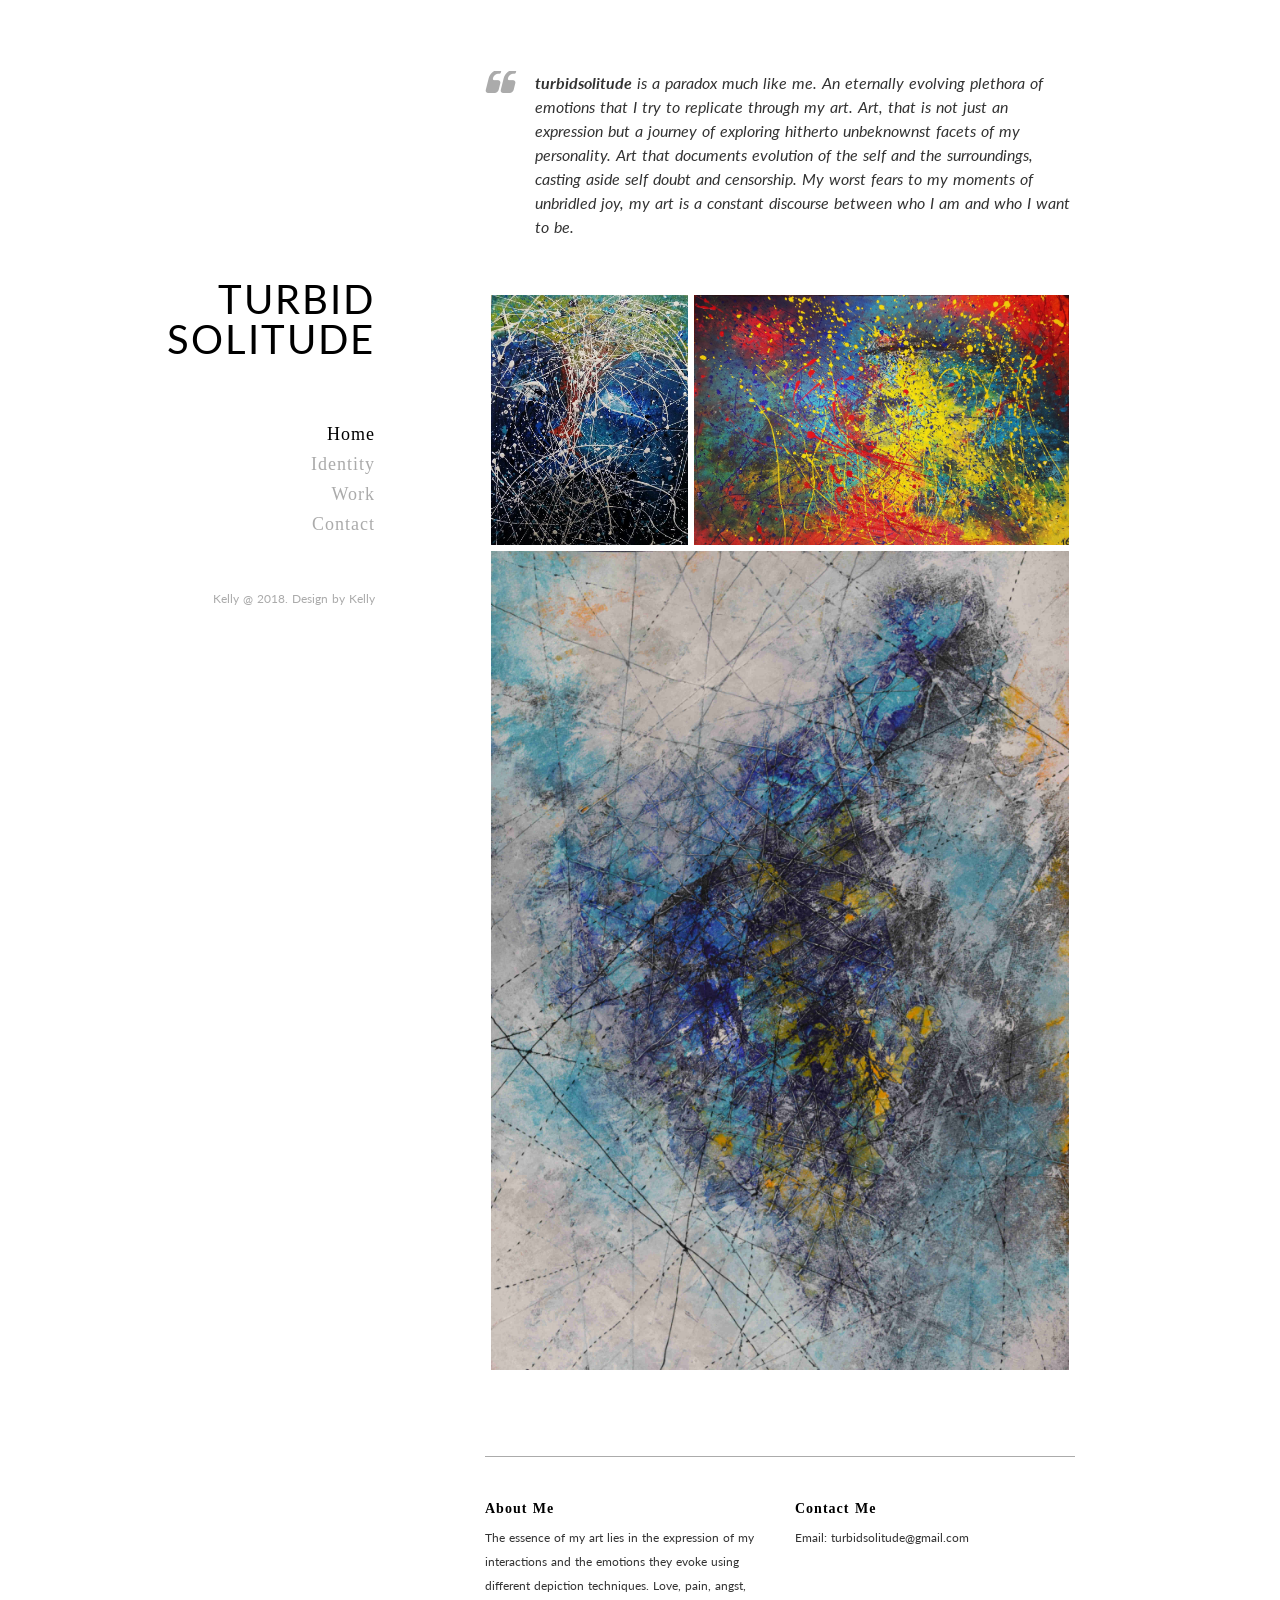
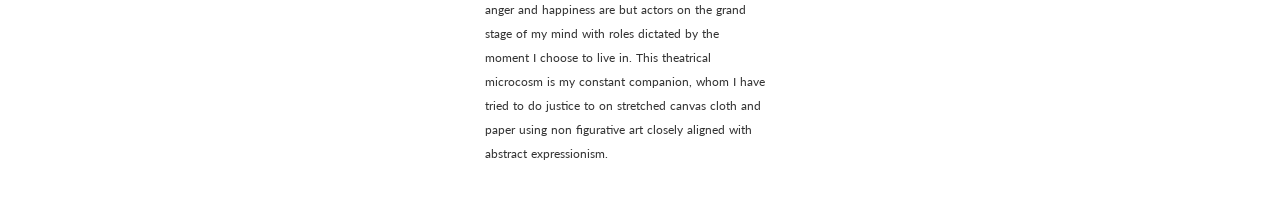
<file: index-header-text.html>
<!DOCTYPE html>
<html lang="en">

<head>
	<meta charset="UTF-8">
	<title>turbidsolitude</title>
	<meta name="viewport" content="width=device-width, initial-scale=1">
	<meta name="format-detection" content="telephone=no">
	<meta name="apple-mobile-web-app-capable" content="yes">

	<link rel='stylesheet' href='//fonts.googleapis.com/css?family=Montserrat:400,600,700%7CLato:400,700' type='text/css' media='all' />

	<link rel="stylesheet" type="text/css" href="css/libs/font-awesome.min.css">
	<link rel="stylesheet" type="text/css" href="css/libs/bootstrap.min.css">
	<link rel="stylesheet" type="text/css" href="css/libs/justifiedGallery.min.css">
	<link rel="stylesheet" type="text/css" href="css/libs/magnific-popup.css">
	<link rel="stylesheet" type="text/css" href="css/styles.css">
</head>

<body class="home">

	<!-- Wrapper Site -->
	<div id="main-content">

		<!-- Preload -->
		<div id="preload">
			<div class="kd-bounce">
				<div></div>
				<div></div>
			</div>
		</div>
		<!-- Preload -->

		<!-- Mobile Menu -->
		<div class="mobile">
			<div class="container">
				<!-- Mobile -->
				<div class="menu-mobile">
					<span class="item item-1"></span>
					<span class="item item-2"></span>
					<span class="item item-3"></span>
				</div>
				<!-- End Mobile -->

				<!-- Logo -->
				<div class="logo">
					<a href="index.html">turbidsolitude</a>
				</div>
				<!-- End Logo -->
			</div>
		</div>
		<div class="hide-menu"></div>
		<!-- End Mobile Menu -->

		<div class="container">
			<div class="row">

				<div class="col-md-3">
					<div class="header affix">
						<div class="table">
							<div class="table-cell">
								<!-- Logo -->
								<div class="logo">
									<a href="index.html">Turbid<br>Solitude</a>
								</div>
								<!-- End Logo -->

								<!-- Navigation -->
								<div class="main-menu">
									<nav>
										<ul class="menu-list">
											<li class="active menu-item-has-children">
												<a href="index.html">Home</a>
												<!--ul class="sub-menu">
													<li>
														<a href="index.html">List Layout</a>
													</li>
													<li>
														<a href="index-2.html">Tiled Layout</a>
													</li>
													<li>
														<a href="index-header-text.html">About Me</a>
													</li>
													<li>
														<a href="index-menu-left.html">Menu Left</a>
													</li>
												</ul-->
											</li>
											<!--li>
												<a href="#">Branding</a>
											</li-->
											<!--li>
												<a href="#">Design</a>
											</li-->
											<li>
												<a href="about.html">Identity</a>
											</li>
											<li>
												<a href="work.html">Work</a>
											</li>
											<!--li class="menu-item-has-children">
												<a href="blog.html">Blog</a>
												<ul class="sub-menu">
													<li>
														<a href="about.html">About Me</a>
													</li>
													<li>
														<a href="single.html">Single</a>
													</li>
													<li>
														<a href="single-project.html">Project</a>
													</li>
													<li>
														<a href="404.html">404 Page</a>
													</li>
												</ul>
											</li-->
											<li>
												<a href="contact.html">Contact</a>
											</li>
										</ul>
									</nav>
								</div>
								<!-- End Navigation -->

								<!-- Socials -->
								<!--div class="socials">
									<a href="#" title="Behance">
										<i class="fa fa-behance"></i>
									</a>
									<a href="#" title="Dribbble">
										<i class="fa fa-dribbble"></i>
									</a>
									<a href="#" title="Facebook">
										<i class="fa fa-facebook"></i>
									</a>
									<a href="#" title="Google Plus">
										<i class="fa fa-google-plus"></i>
									</a>
									<a href="#" title="Instagram">
										<i class="fa fa-instagram"></i>
									</a>
									<a href="#" title="Search this site">
										<i class="fa fa-search"></i>
									</a>
								</div-->
								<br><br>
								<div class="box-search">
									<div class="table">
										<div class="table-cell">
											<div class="container">
												<form class="search-form" action="#" method="get">
													<input type="search" name="s" class="search-field" placeholder="Type &amp; hit enter" value="" title="Search">
													<div class="kd-close">
													</div>
												</form>
											</div>
										</div>
									</div>
								</div>
								<!-- End Socials -->

								<div class="copyright">
									<p>
										Kelly @ 2018. Design by Kelly
									</p>
								</div>

							</div>
						</div>
					</div>
				</div>

				<div class="col-md-9 col-md-offset-3">
					<div class="projects">
						<div class="header-text">
							<blockquote>
								<p>
									<b>turbidsolitude</b> is a paradox much like me. An eternally evolving plethora of emotions that I try to replicate through my art. Art, that is not just an expression but a journey of exploring hitherto unbeknownst facets of my personality. Art that documents evolution of the self and the surroundings, casting aside self doubt and censorship. My worst fears to my moments of unbridled joy, my art is a constant discourse between who I am and who I want to be.
								</p>
								<!--footer>Simplicity is the ultimate sophistication</footer-->
							</blockquote>

						</div>
						<div class="tiled-gallery">
							<div class="project-item">
								<a href="single-project-8.html">
									<img src="images/paintings/kiss.jpg" alt="">
								</a>
								<h2 class="title">
									<a href="#">Kiss</a>
								</h2>
							</div>

							<div class="project-item">
								<a href="single-project-3.html">
									<img src="images/paintings/warmth.jpg" alt="">
								</a>
								<h2 class="title">
									<a href="#">Warmth and Splendor</a>
								</h2>
							</div>

							<div class="project-item">
								<a href="single-project.html">
									<img src="images/paintings/kalboishakhi.jpg" alt="">
								</a>
								<h2 class="title">
									<a href="#">Kalboishakhi</a>
								</h2>
							</div>

							<!--div class="project-item">
								<a href="single-project.html">
									<img src="images/projects/4.jpg" alt="">
								</a>
								<h2 class="title">
									<a href="#">Transportation</a>
								</h2>
							</div>

							<div class="project-item">
								<a href="single-project.html">
									<img src="images/projects/5.jpg" alt="">
								</a>
								<h2 class="title">
									<a href="#">Perspective</a>
								</h2>
							</div>

							<div class="project-item">
								<a href="single-project.html">
									<img src="images/projects/6.jpg" alt="">
								</a>
								<h2 class="title">
									<a href="#">Mixilicious</a>
								</h2>
							</div>

							<div class="project-item">
								<a href="single-project.html">
									<img src="images/projects/7.jpg" alt="">
								</a>
								<h2 class="title">
									<a href="#">Creative</a>
								</h2>
							</div>

							<div class="project-item">
								<a href="single-project.html">
									<img src="images/projects/8.jpg" alt="">
								</a>
								<h2 class="title">
									<a href="#">Stapler</a>
								</h2>
							</div-->
						</div>
					</div>

					<!-- Pagination -->
					<!--div class="pagination-wrap">
						<ul>
							<li>
								<a class="prev page-numbers" href="#">
									<i class="fa fa-long-arrow-left"></i>
								</a>
							</li>
							<li>
								<a class="page-numbers" href="#">1</a>
							</li>
							<li>
								<span class="page-numbers current">2</span>
							</li>
							<li>
								<a class="page-numbers" href="#">3</a>
							</li>
							<li>
								<a class="page-numbers" href="#">4</a>
							</li>
							<li>
								<a class="next page-numbers" href="#">
									<i class="fa fa-long-arrow-right"></i>
								</a>
							</li>
						</ul>

					</div-->
					<!-- End Pagination -->
				</div>
			</div>
		</div>
	</div>
	<!-- End Wrapper Site -->

	<!-- Footer -->
	<footer id="footer" class="footer">
		<div class="container">
			<div class="row">
				<div class="col-md-9 col-md-offset-3">
					<div class="footer-inner">
						<div class="row">
							<div class="col-sm-6">
								<h2 class="title">About Me</h2>
								<p>
									The essence of my art lies in the expression of my interactions and the emotions they evoke using different depiction techniques. Love, pain, angst, anger and happiness are but actors on the grand stage of my mind with roles dictated by the moment I choose to live in. This theatrical microcosm is my constant companion, whom I have tried to do justice to on stretched canvas cloth and paper using non figurative art closely aligned with abstract expressionism.
								</p>
							</div>
							<div class="col-sm-6">
								<h2 class="title">Contact Me</h2>
								<ul>
									<!--li>
										Phone: +123 456 789
									</li-->
									<li>
										Email: turbidsolitude@gmail.com 
									</li>
									<!--li>
										Location: 820 Utica Ave, Brooklyn, NY
									</li-->
								</ul>
							</div>
						</div>
					</div>
				</div>
			</div>
		</div>
	</footer>
	<!-- End Footer -->

	<!-- Scripts -->
	<script src="js/libs/jquery-1.12.4.min.js"></script>
	<script src="js/libs/jquery.justifiedGallery.min.js"></script>
	<script src="js/libs/jquery.magnific-popup.js"></script>
	<script src="js/scripts.js"></script>
	<!-- End Scripts -->

</body>
</html>
</file>
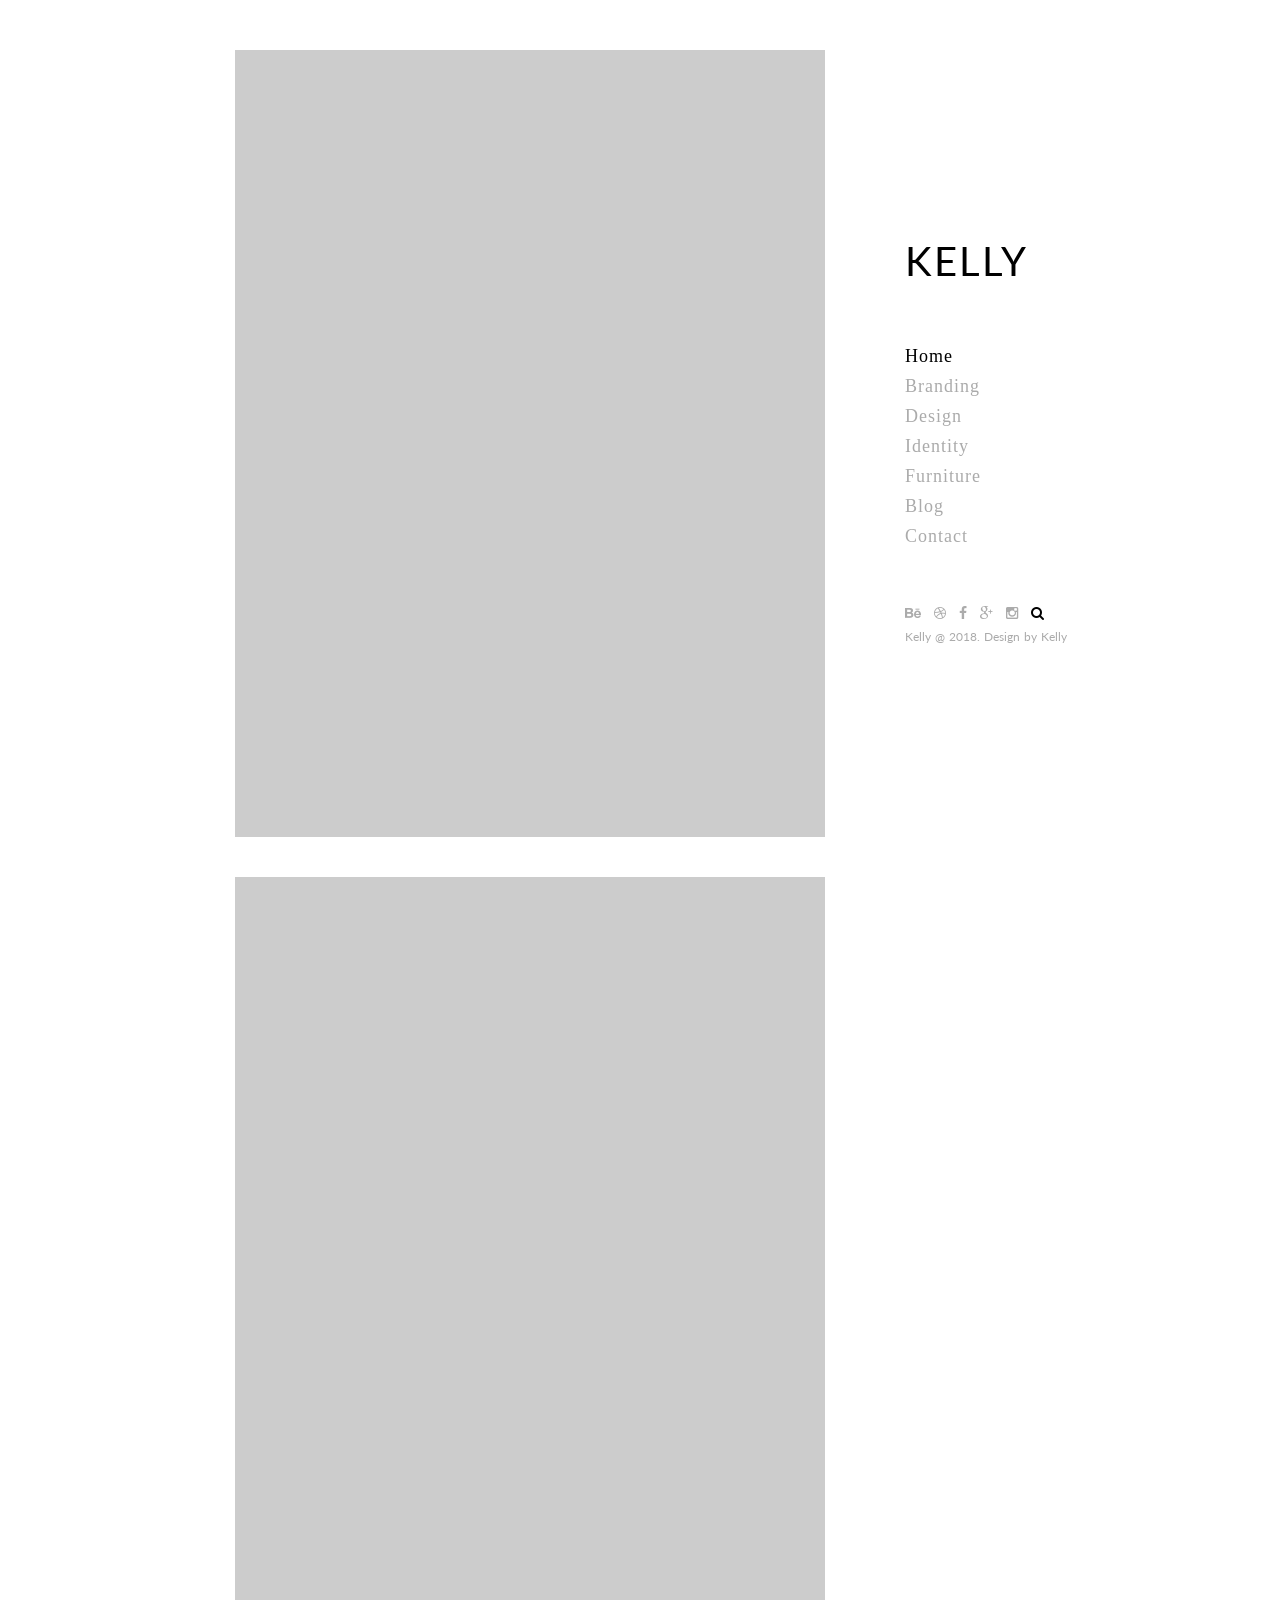
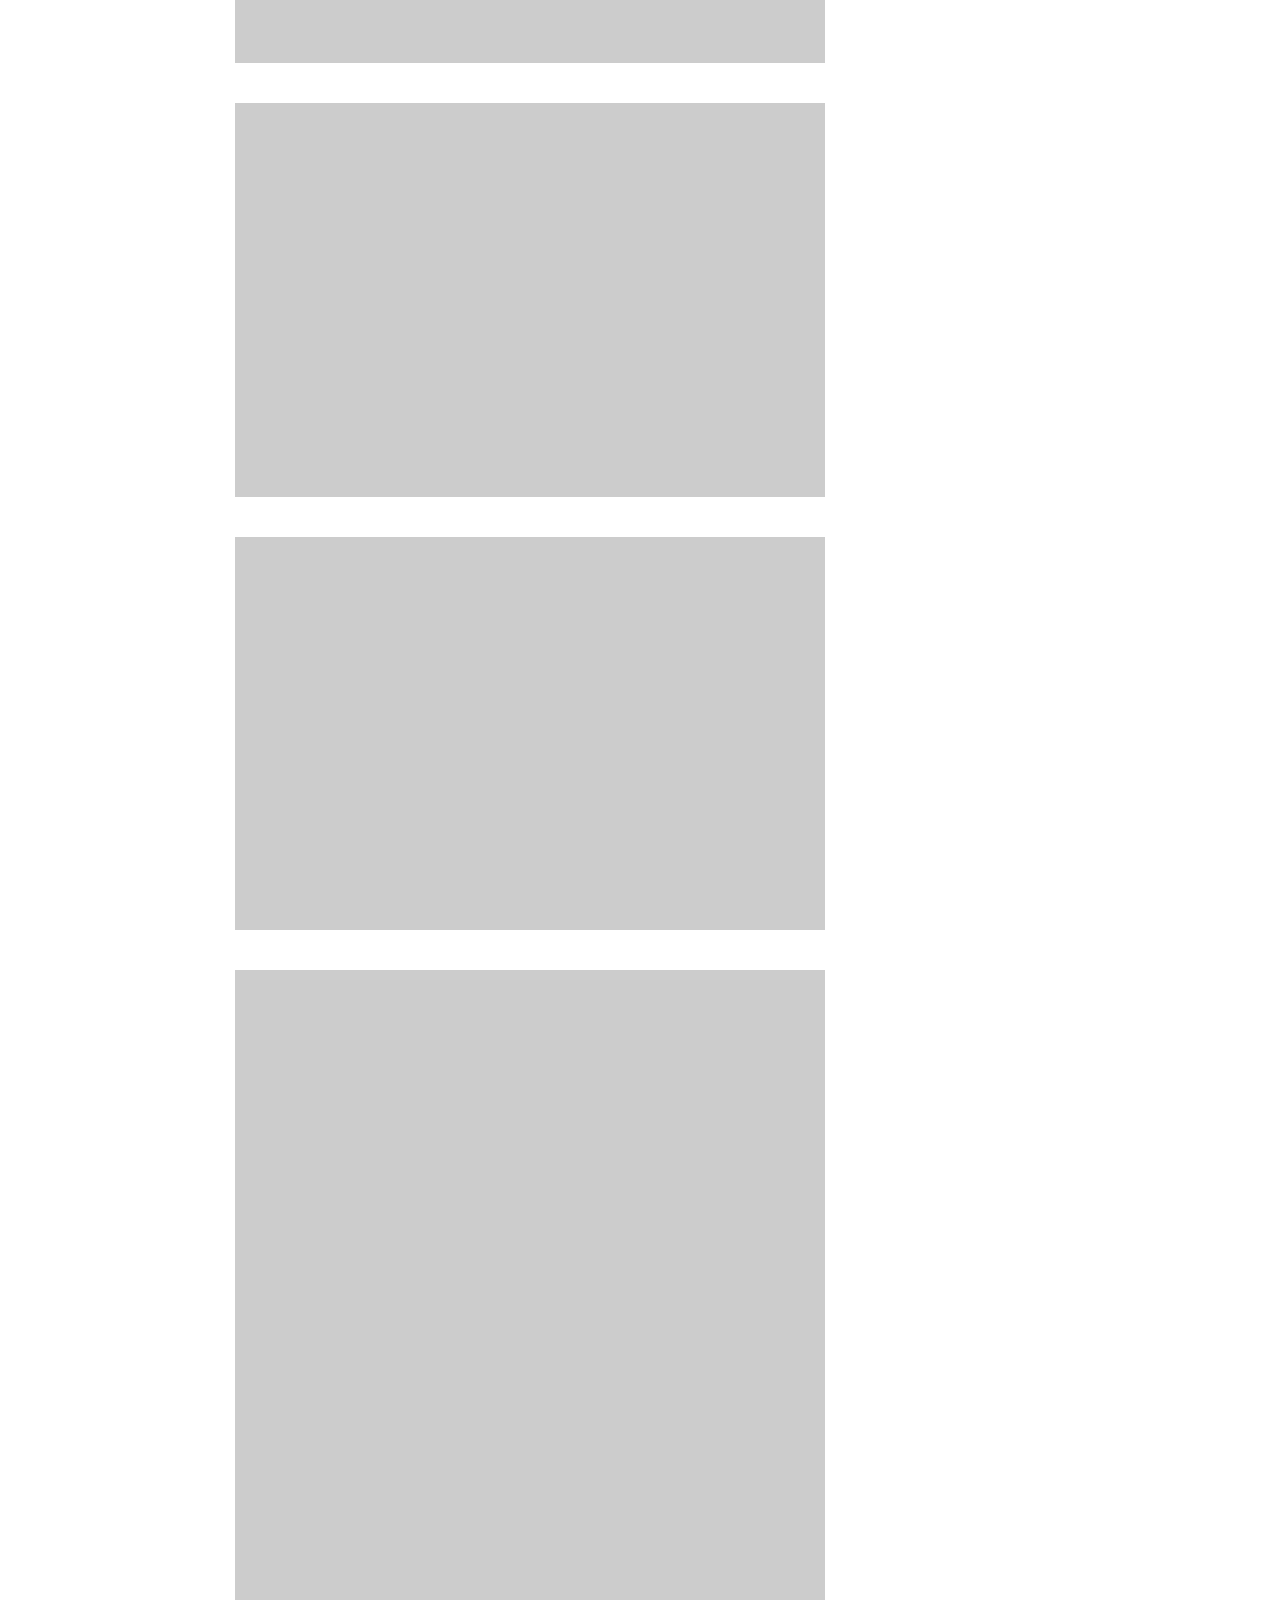
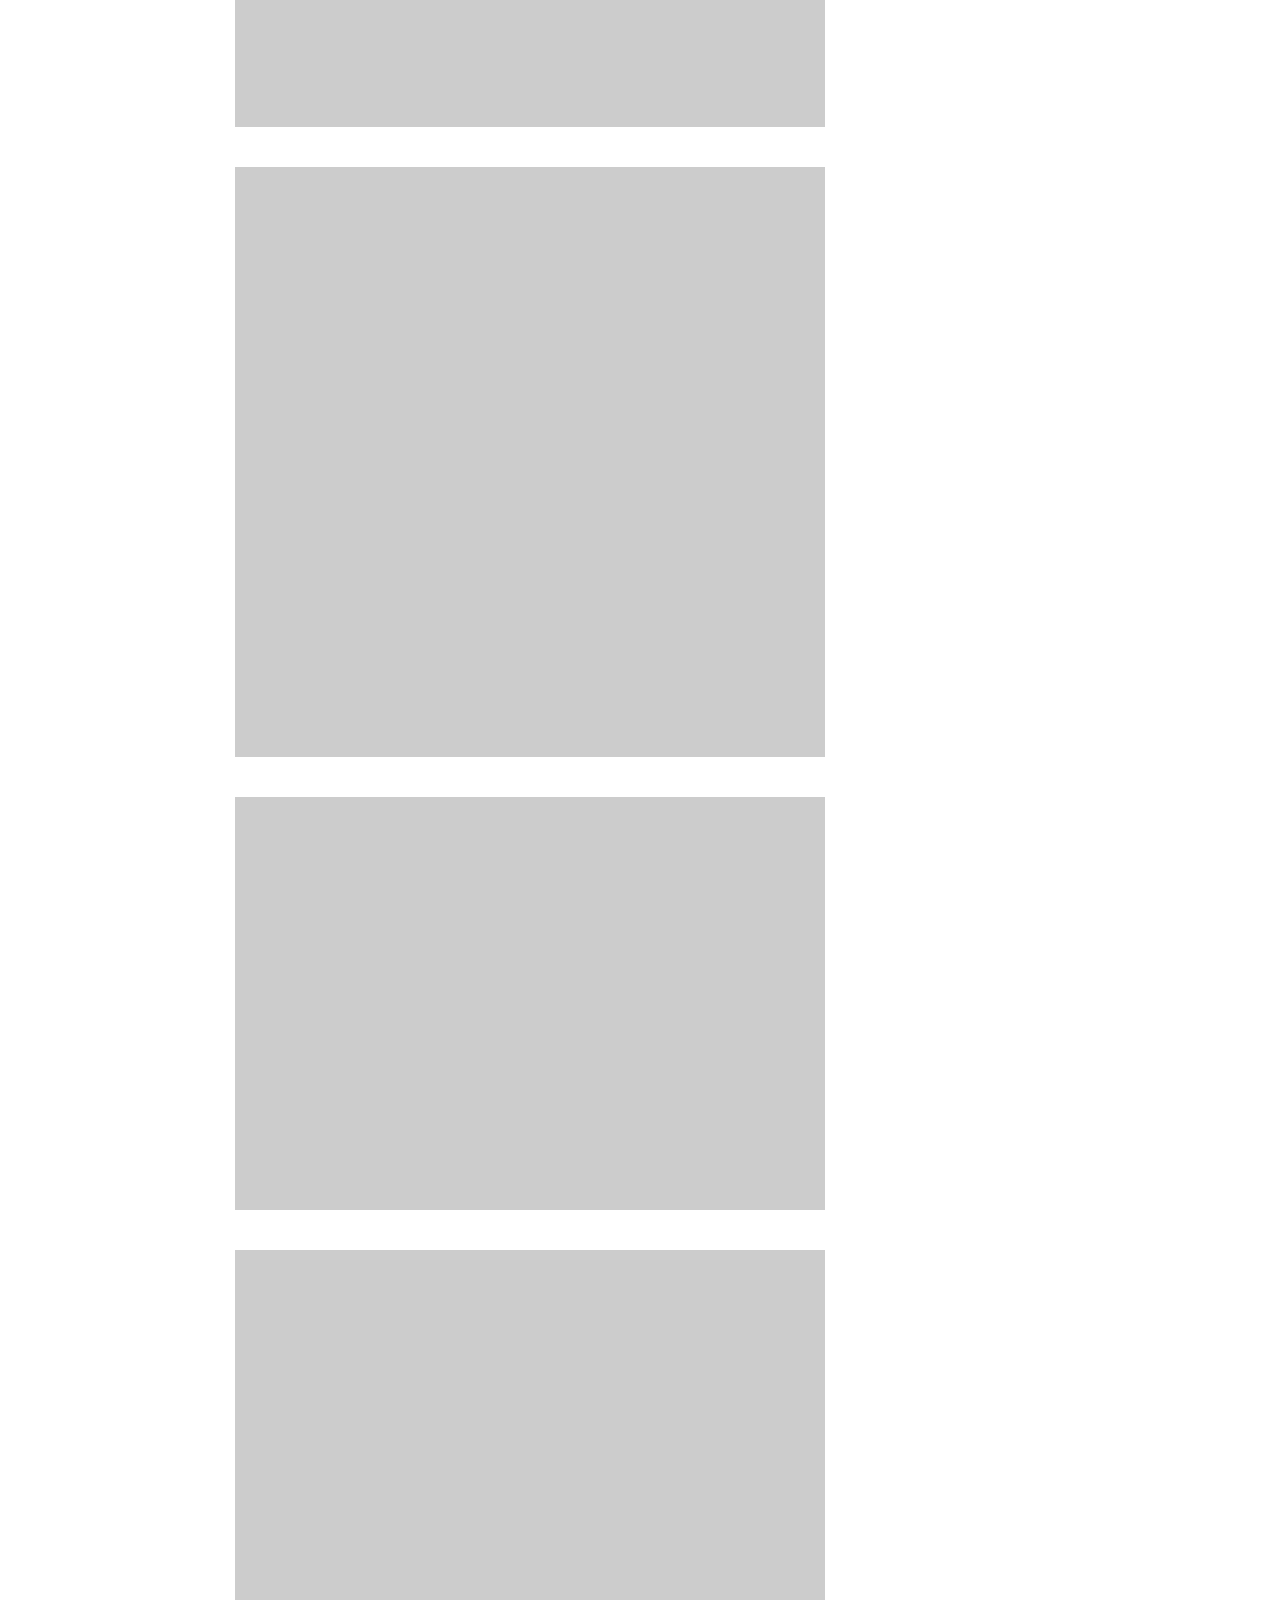
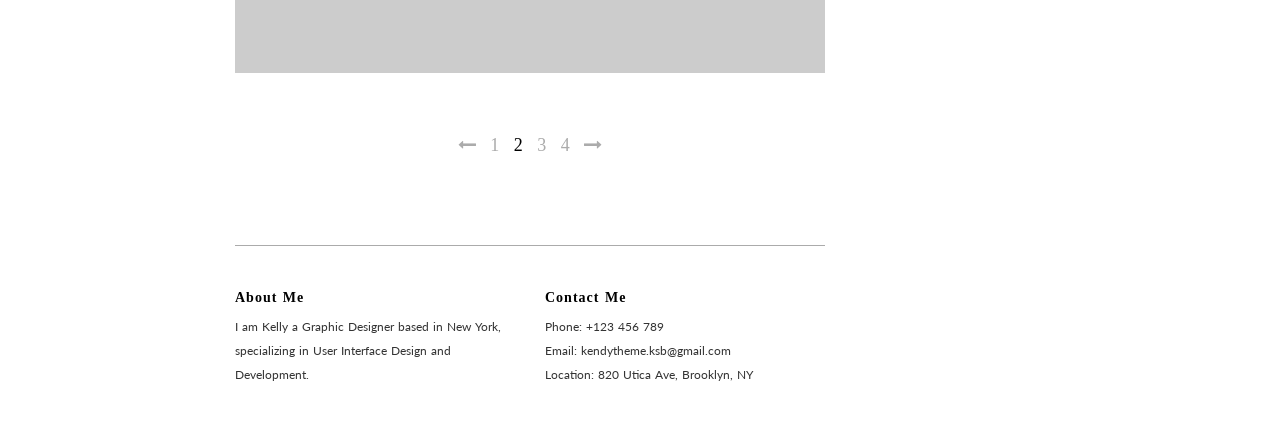
<file: index-menu-left.html>
<!DOCTYPE html>
<html lang="en">

<head>
	<meta charset="UTF-8">
	<title>Index Menu Left - Kelly</title>
	<meta name="viewport" content="width=device-width, initial-scale=1">
	<meta name="format-detection" content="telephone=no">
	<meta name="apple-mobile-web-app-capable" content="yes">

	<link rel='stylesheet' href='//fonts.googleapis.com/css?family=Montserrat:400,600,700%7CLato:400,700' type='text/css' media='all' />

	<link rel="stylesheet" type="text/css" href="css/libs/font-awesome.min.css">
	<link rel="stylesheet" type="text/css" href="css/libs/bootstrap.min.css">
	<link rel="stylesheet" type="text/css" href="css/libs/justifiedGallery.min.css">
	<link rel="stylesheet" type="text/css" href="css/libs/magnific-popup.css">
	<link rel="stylesheet" type="text/css" href="css/styles.css">
</head>

<body class="home menu-left">

	<!-- Wrapper Site -->
	<div id="main-content">

		<!-- Preload -->
		<div id="preload">
			<div class="kd-bounce">
				<div></div>
				<div></div>
			</div>
		</div>
		<!-- Preload -->

		<!-- Mobile Menu -->
		<div class="mobile">
			<div class="container">
				<!-- Mobile -->
				<div class="menu-mobile">
					<span class="item item-1"></span>
					<span class="item item-2"></span>
					<span class="item item-3"></span>
				</div>
				<!-- End Mobile -->

				<!-- Logo -->
				<div class="logo">
					<a href="index.html">Kelly</a>
				</div>
				<!-- End Logo -->
			</div>
		</div>
		<div class="hide-menu"></div>
		<!-- End Mobile Menu -->

		<div class="container">
			<div class="row">

				<div class="col-md-3 col-md-push-9">
					<div class="header affix">
						<div class="table">
							<div class="table-cell">
								<!-- Logo -->
								<div class="logo">
									<a href="index.html">Kelly</a>
								</div>
								<!-- End Logo -->

								<!-- Navigation -->
								<div class="main-menu">
									<nav>
										<ul class="menu-list">
											<li class="active menu-item-has-children">
												<a href="index.html">Home</a>
												<ul class="sub-menu">
													<li>
														<a href="index.html">List Layout</a>
													</li>
													<li>
														<a href="index-2.html">Tiled Layout</a>
													</li>
													<li>
														<a href="index-header-text.html">Header Text</a>
													</li>
													<li>
														<a href="index-menu-left.html">Menu Left</a>
													</li>
												</ul>
											</li>
											<li>
												<a href="#">Branding</a>
											</li>
											<li>
												<a href="#">Design</a>
											</li>
											<li>
												<a href="#">Identity</a>
											</li>
											<li>
												<a href="#">Furniture</a>
											</li>
											<li class="menu-item-has-children">
												<a href="blog.html">Blog</a>
												<ul class="sub-menu">
													<li>
														<a href="about.html">About Me</a>
													</li>
													<li>
														<a href="single.html">Single</a>
													</li>
													<li>
														<a href="single-project.html">Project</a>
													</li>
													<li>
														<a href="404.html">404 Page</a>
													</li>
												</ul>
											</li>
											<li>
												<a href="contact.html">Contact</a>
											</li>
										</ul>
									</nav>
								</div>
								<!-- End Navigation -->

								<!-- Socials -->
								<div class="socials">
									<a href="#" title="Behance">
										<i class="fa fa-behance"></i>
									</a>
									<a href="#" title="Dribbble">
										<i class="fa fa-dribbble"></i>
									</a>
									<a href="#" title="Facebook">
										<i class="fa fa-facebook"></i>
									</a>
									<a href="#" title="Google Plus">
										<i class="fa fa-google-plus"></i>
									</a>
									<a href="#" title="Instagram">
										<i class="fa fa-instagram"></i>
									</a>
									<a href="#" title="Search this site">
										<i class="fa fa-search"></i>
									</a>
								</div>
								<div class="box-search">
									<div class="table">
										<div class="table-cell">
											<div class="container">
												<form class="search-form" action="#" method="get">
													<input type="search" name="s" class="search-field" placeholder="Type &amp; hit enter" value="" title="Search">
													<div class="kd-close">
													</div>
												</form>
											</div>
										</div>
									</div>
								</div>
								<!-- End Socials -->

								<div class="copyright">
									<p>
										Kelly @ 2018. Design by Kelly
									</p>
								</div>

							</div>
						</div>
					</div>
				</div>

				<div class="col-md-9 col-md-pull-3">
					<div class="projects">
						<div class="project-item">
							<a href="single-project.html">
								<img src="images/projects/1.jpg" alt="">
							</a>
							<h2 class="title">
								<a href="#">Emotions</a>
							</h2>
						</div>

						<div class="project-item">
							<a href="single-project.html">
								<img src="images/projects/2.jpg" alt="">
							</a>
							<h2 class="title">
								<a href="#">Mountain</a>
							</h2>
						</div>

						<div class="project-item">
							<a href="single-project.html">
								<img src="images/projects/3.jpg" alt="">
							</a>
							<h2 class="title">
								<a href="#">Interface</a>
							</h2>
						</div>

						<div class="project-item">
							<a href="single-project.html">
								<img src="images/projects/4.jpg" alt="">
							</a>
							<h2 class="title">
								<a href="#">Transportation</a>
							</h2>
						</div>

						<div class="project-item">
							<a href="single-project.html">
								<img src="images/projects/5.jpg" alt="">
							</a>
							<h2 class="title">
								<a href="#">Perspective</a>
							</h2>
						</div>

						<div class="project-item">
							<a href="single-project.html">
								<img src="images/projects/6.jpg" alt="">
							</a>
							<h2 class="title">
								<a href="#">Mixilicious</a>
							</h2>
						</div>

						<div class="project-item">
							<a href="single-project.html">
								<img src="images/projects/7.jpg" alt="">
							</a>
							<h2 class="title">
								<a href="#">Creative</a>
							</h2>
						</div>

						<div class="project-item">
							<a href="single-project.html">
								<img src="images/projects/8.jpg" alt="">
							</a>
							<h2 class="title">
								<a href="#">Stapler</a>
							</h2>
						</div>

						<!-- Pagination -->
						<div class="pagination-wrap">
							<ul>
								<li>
									<a class="prev page-numbers" href="#">
										<i class="fa fa-long-arrow-left"></i>
									</a>
								</li>
								<li>
									<a class="page-numbers" href="#">1</a>
								</li>
								<li>
									<span class="page-numbers current">2</span>
								</li>
								<li>
									<a class="page-numbers" href="#">3</a>
								</li>
								<li>
									<a class="page-numbers" href="#">4</a>
								</li>
								<li>
									<a class="next page-numbers" href="#">
										<i class="fa fa-long-arrow-right"></i>
									</a>
								</li>
							</ul>

						</div>
						<!-- End Pagination -->
					</div>
				</div>
			</div>
		</div>
	</div>
	<!-- End Wrapper Site -->

	<!-- Footer -->
	<footer id="footer" class="footer">
		<div class="container">
			<div class="row">
				<div class="col-md-9">
					<div class="footer-inner">
						<div class="row">
							<div class="col-sm-6">
								<h2 class="title">About Me</h2>
								<p>
									I am Kelly a Graphic Designer based in New York, specializing in User Interface Design and Development.
								</p>
							</div>
							<div class="col-sm-6">
								<h2 class="title">Contact Me</h2>
								<ul>
									<li>
										Phone: +123 456 789
									</li>
									<li>
										Email: kendytheme.ksb@gmail.com
									</li>
									<li>
										Location: 820 Utica Ave, Brooklyn, NY
									</li>
								</ul>
							</div>
						</div>
					</div>
				</div>
			</div>
		</div>
	</footer>
	<!-- End Footer -->

	<!-- Scripts -->
	<script src="js/libs/jquery-1.12.4.min.js"></script>
	<script src="js/libs/jquery.justifiedGallery.min.js"></script>
	<script src="js/libs/jquery.magnific-popup.js"></script>
	<script src="js/scripts.js"></script>
	<!-- End Scripts -->

</body>
</html>
</file>
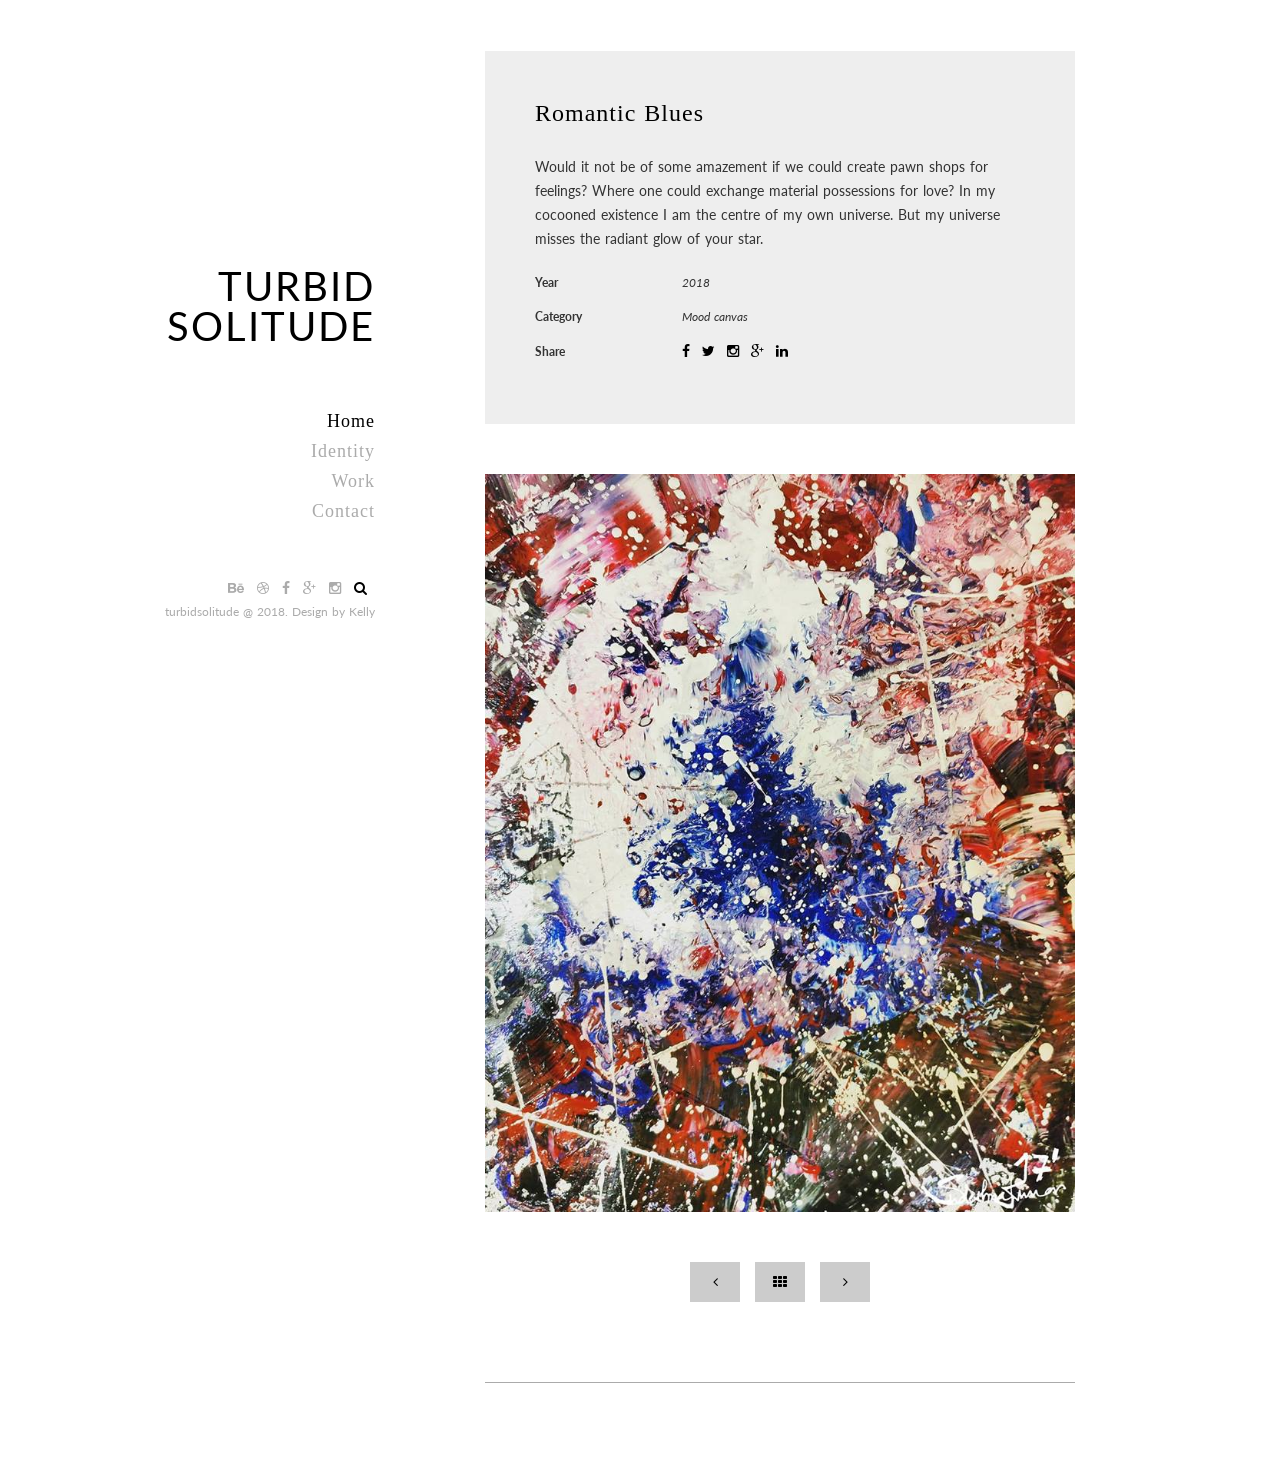
<file: single-project-10.html>
<!DOCTYPE html>
<html lang="en">

<head>
	<meta charset="UTF-8">
	<title>turbidsolitude</title>
	<meta name="viewport" content="width=device-width, initial-scale=1">
	<meta name="format-detection" content="telephone=no">
	<meta name="apple-mobile-web-app-capable" content="yes">

	<link rel='stylesheet' href='//fonts.googleapis.com/css?family=Montserrat:400,600,700%7CLato:400,700' type='text/css' media='all' />

	<link rel="stylesheet" type="text/css" href="css/libs/font-awesome.min.css">
	<link rel="stylesheet" type="text/css" href="css/libs/bootstrap.min.css">
	<link rel="stylesheet" type="text/css" href="css/libs/justifiedGallery.min.css">
	<link rel="stylesheet" type="text/css" href="css/libs/magnific-popup.css">
	<link rel="stylesheet" type="text/css" href="css/styles.css">
</head>

<body class="home">

	<!-- Wrapper Site -->
	<div id="main-content">

		<!-- Preload -->
		<div id="preload">
			<div class="kd-bounce">
				<div></div>
				<div></div>
			</div>
		</div>
		<!-- Preload -->

		<!-- Mobile Menu -->
		<div class="mobile">
			<div class="container">
				<!-- Mobile -->
				<div class="menu-mobile">
					<span class="item item-1"></span>
					<span class="item item-2"></span>
					<span class="item item-3"></span>
				</div>
				<!-- End Mobile -->

				<!-- Logo -->
				<div class="logo">
					<a href="index.html">turbidsolitude</a>
				</div>
				<!-- End Logo -->
			</div>
		</div>
		<div class="hide-menu"></div>
		<!-- End Mobile Menu -->

		<div class="container">
			<div class="row">

				<div class="col-md-3">
					<div class="header affix">
						<div class="table">
							<div class="table-cell">
								<!-- Logo -->
								<div class="logo">
									<a href="index.html">Turbid<br>Solitude</a>
								</div>
								<!-- End Logo -->

								<!-- Navigation -->
								<div class="main-menu">
									<nav>
										<ul class="menu-list">
											<li class="active menu-item-has-children">
												<a href="index.html">Home</a>
												<!--ul class="sub-menu">
													<li>
														<a href="index.html">List Layout</a>
													</li>
													<li>
														<a href="index-2.html">Tiled Layout</a>
													</li>
													<li>
														<a href="index-header-text.html">Header Text</a>
													</li>
													<li>
														<a href="index-menu-left.html">Menu Left</a>
													</li>
												</ul-->
											</li>
											<!--li>
												<a href="#">Branding</a>
											</li>
											<li>
												<a href="#">Design</a>
											</li-->
											<li>
												<a href="about.html">Identity</a>
											</li>
											<li>
												<a href="work.html">Work</a>
											</li>
											<!--li>
												<a href="#">Furniture</a>
											</li>
											<li class="menu-item-has-children">
												<a href="blog.html">Blog</a>
												<ul class="sub-menu">
													<li>
														<a href="about.html">About Me</a>
													</li>
													<li>
														<a href="single.html">Single</a>
													</li>
													<li>
														<a href="single-project.html">Project</a>
													</li>
													<li>
														<a href="404.html">404 Page</a>
													</li>
												</ul>
											</li-->
											<li>
												<a href="contact.html">Contact</a>
											</li>
										</ul>
									</nav>
								</div>
								<!-- End Navigation -->

								<!-- Socials -->
								<div class="socials">
									<a href="#" title="Behance">
										<i class="fa fa-behance"></i>
									</a>
									<a href="#" title="Dribbble">
										<i class="fa fa-dribbble"></i>
									</a>
									<a href="#" title="Facebook">
										<i class="fa fa-facebook"></i>
									</a>
									<a href="#" title="Google Plus">
										<i class="fa fa-google-plus"></i>
									</a>
									<a href="#" title="Instagram">
										<i class="fa fa-instagram"></i>
									</a>
									<a href="#" title="Search this site">
										<i class="fa fa-search"></i>
									</a>
								</div>
								<div class="box-search">
									<div class="table">
										<div class="table-cell">
											<div class="container">
												<form class="search-form" action="#" method="get">
													<input type="search" name="s" class="search-field" placeholder="Type &amp; hit enter" value="" title="Search">
													<div class="kd-close">
													</div>
												</form>
											</div>
										</div>
									</div>
								</div>
								<!-- End Socials -->

								<div class="copyright">
									<p>
										turbidsolitude @ 2018. Design by Kelly
									</p>
								</div>

							</div>
						</div>
					</div>
				</div>

				<div class="col-md-9 col-md-offset-3">
					<div class="projects">
						<div class="project">
							<div class="detail-content">
								<h2 class="title">
									Romantic Blues
								</h2>
								<div class="the-content">
									Would it not be of some amazement if we could create pawn shops for feelings? Where one could exchange material possessions for love? In my cocooned existence I am the centre of my own universe. But my universe misses the radiant glow of your star.
<br>
								</div>
								<div class="project-attributes">
									<table>
										<tbody>
										<!--tr>
											<td class="name">Client</td>
											<td class="value">
												<a href="http://kendytheme.net">Royal Building</a>											</td>
										</tr-->
										<tr>
											<td class="name">Year</td>
											<td class="value">2018</td>
										</tr>
										<!--tr>
											<td class="name">Location</td>
											<td class="value">NewYork City , USA</td>
										</tr-->
										<!--tr>
											<td class="name">Budget</td>
											<td class="value">$10.000,00</td>
										</tr-->
										<tr>
											<td class="name">Category</td>
											<td class="value">Mood canvas</td>
										</tr>
										<tr>
											<td class="name">Share</td>
											<td class="value">
												<div class="socials">
													<div class="kd-sharing-post-social">
														<a href="#"><i class="fa fa-facebook"></i></a>
														<a href="#"><i class="fa fa-twitter"></i></a>
														<a href="#"><i class="fa fa-instagram"></i></a>
														<a href="#"><i class="fa fa-google-plus"></i></a>
														<a href="#"><i class="fa fa-linkedin"></i></a>
													</div>
												</div>
											</td>
										</tr>
										</tbody>
									</table>
								</div>
							</div>

							<div class="images-project">
								<a href="images/paintings/romantic_blues.jpg" class="popup">
									<img src="images/paintings/romantic_blues.jpg" alt="">
								</a>
								<!--a href="images/projects/2.jpg" class="popup">
									<img src="images/projects/2.jpg" alt="">
								</a>
								<a href="images/projects/3.jpg" class="popup">
									<img src="images/projects/3.jpg" alt="">
								</a>
								<a href="images/projects/4.jpg" class="popup">
									<img src="images/projects/4.jpg" alt="">
								</a-->
							</div>

							<!-- Navigation -->
							<div class="navigation-wrap">
								<a href="#" class="page-numbers"><i class="fa fa-angle-left"></i></a>
								<a href="#" class="page-numbers"><i class="fa fa-th"></i></a>
								<a href="#" class="page-numbers"><i class="fa fa-angle-right"></i></a>
							</div>
							<!-- End Navigation -->
						</div>
					</div>
				</div>
			</div>
		</div>
	</div>
	<!-- End Wrapper Site -->

	<!-- Footer -->
	<footer id="footer" class="footer">
		<div class="container">
			<div class="row">
				<div class="col-md-9 col-md-offset-3">
					<div class="footer-inner">
						<!--div class="row">
							<div class="col-sm-6">
								<h2 class="title">About Me</h2>
								<p>
									I am Kelly a Graphic Designer based in New York, specializing in User Interface Design and Development.
								</p>
							</div>
							<div class="col-sm-6">
								<h2 class="title">Contact Me</h2>
								<ul>
									<li>
										Phone: +123 456 789
									</li>
									<li>
										Email: kendytheme.ksb@gmail.com
									</li>
									<li>
										Location: 820 Utica Ave, Brooklyn, NY
									</li>
								</ul>
							</div>
						</div-->
					</div>
				</div>
			</div>
		</div>
	</footer>
	<!-- End Footer -->

	<!-- Scripts -->
	<script src="js/libs/jquery-1.12.4.min.js"></script>
	<script src="js/libs/jquery.justifiedGallery.min.js"></script>
	<script src="js/libs/jquery.magnific-popup.js"></script>
	<script src="js/scripts.js"></script>
	<!-- End Scripts -->

</body>
</html>
</file>
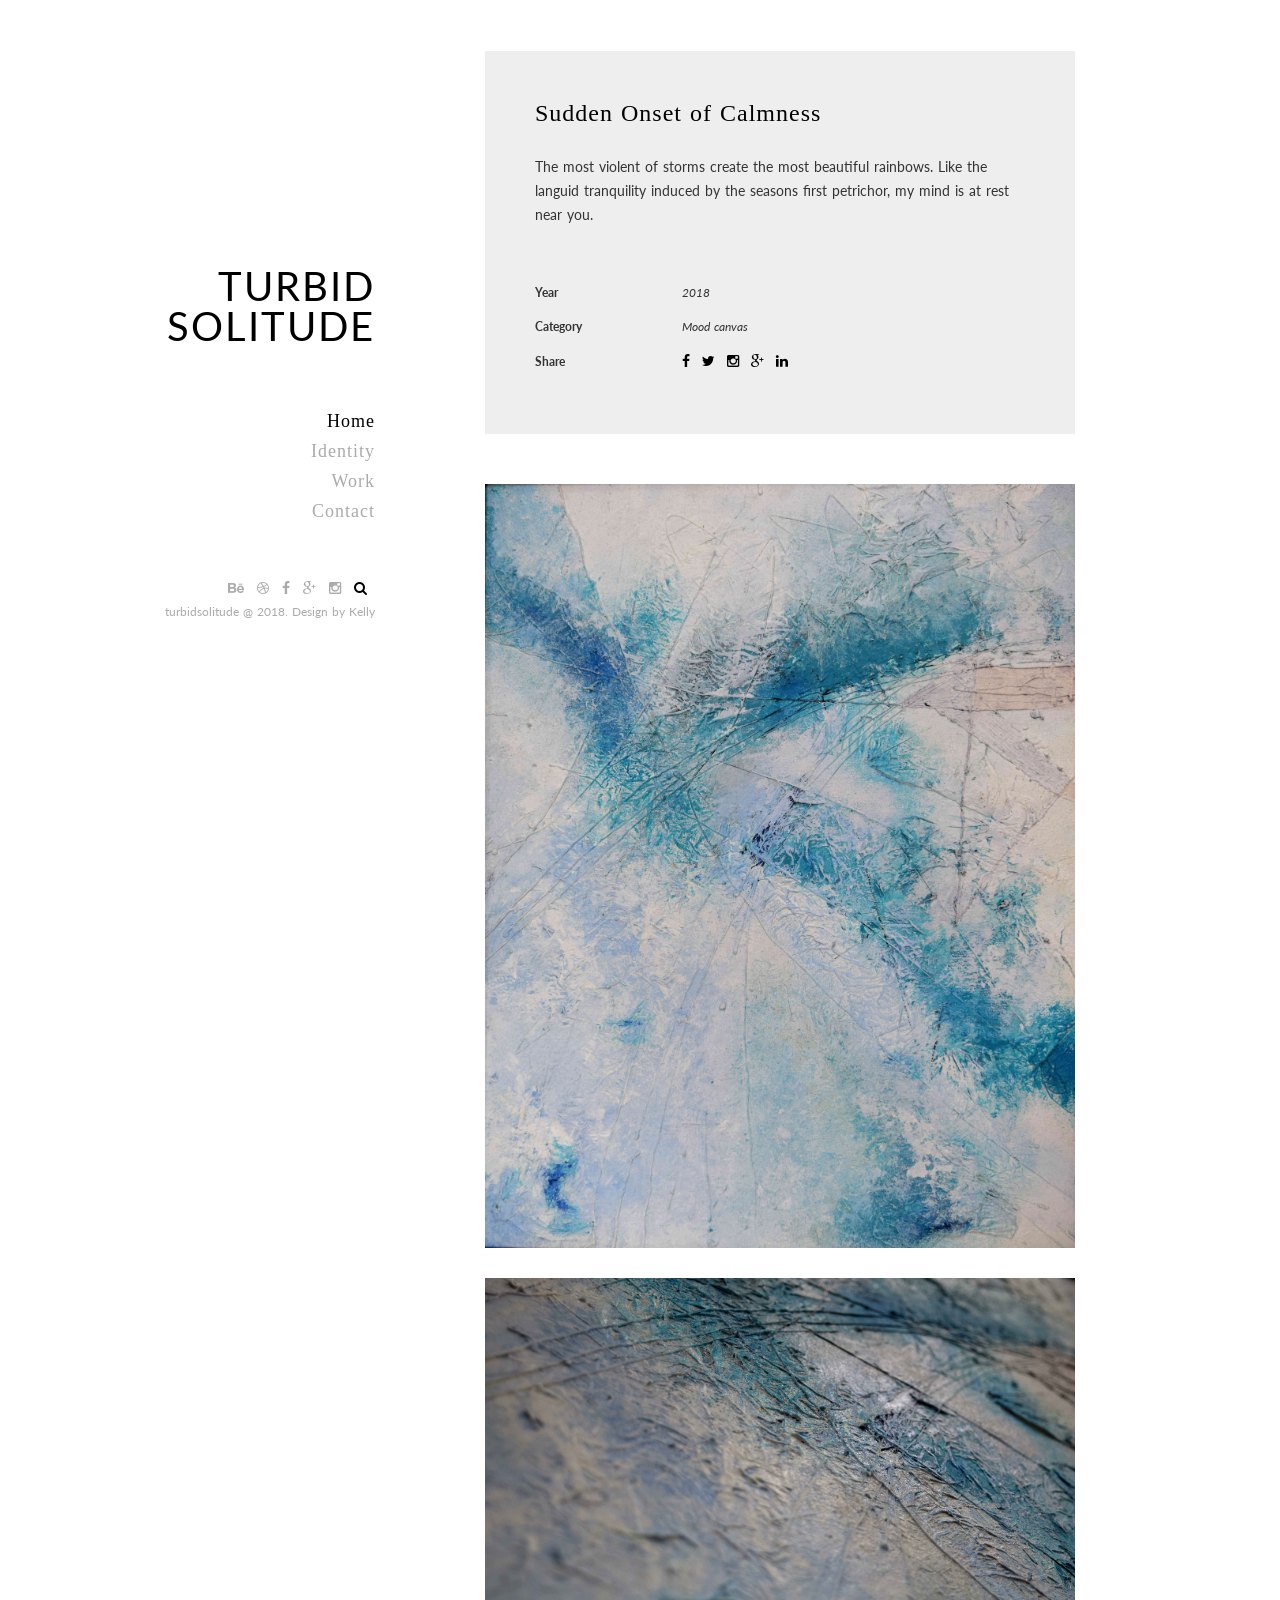
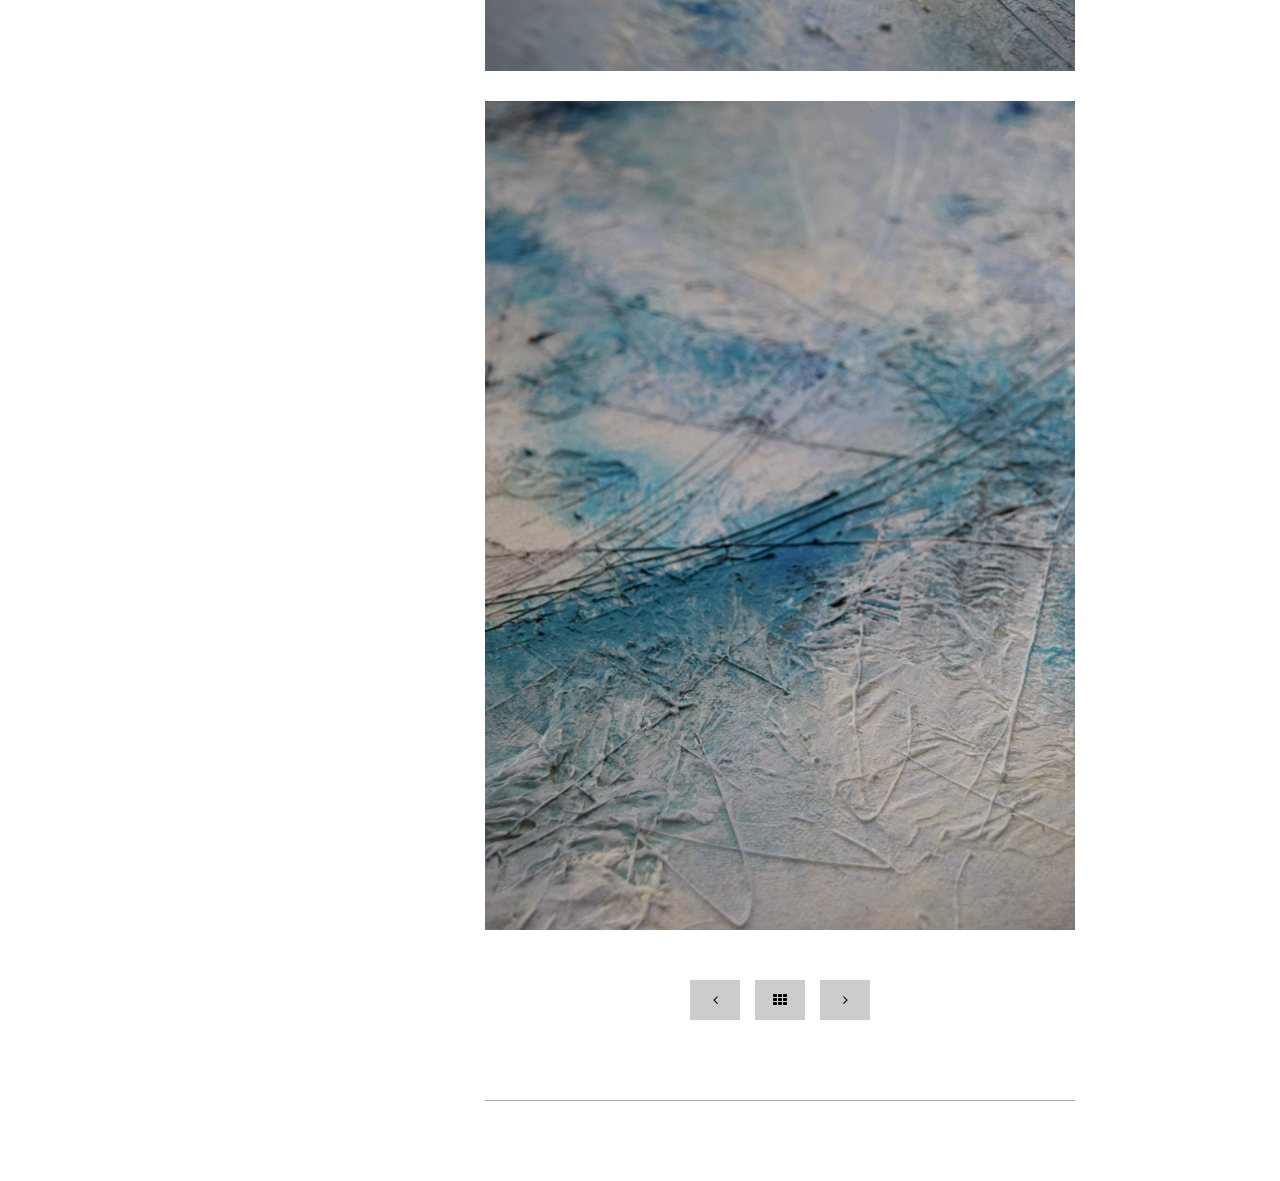
<file: single-project-2.html>
<!DOCTYPE html>
<html lang="en">

<head>
	<meta charset="UTF-8">
	<title>turbidsolitude</title>
	<meta name="viewport" content="width=device-width, initial-scale=1">
	<meta name="format-detection" content="telephone=no">
	<meta name="apple-mobile-web-app-capable" content="yes">

	<link rel='stylesheet' href='//fonts.googleapis.com/css?family=Montserrat:400,600,700%7CLato:400,700' type='text/css' media='all' />

	<link rel="stylesheet" type="text/css" href="css/libs/font-awesome.min.css">
	<link rel="stylesheet" type="text/css" href="css/libs/bootstrap.min.css">
	<link rel="stylesheet" type="text/css" href="css/libs/justifiedGallery.min.css">
	<link rel="stylesheet" type="text/css" href="css/libs/magnific-popup.css">
	<link rel="stylesheet" type="text/css" href="css/styles.css">
</head>

<body class="home">

	<!-- Wrapper Site -->
	<div id="main-content">

		<!-- Preload -->
		<div id="preload">
			<div class="kd-bounce">
				<div></div>
				<div></div>
			</div>
		</div>
		<!-- Preload -->

		<!-- Mobile Menu -->
		<div class="mobile">
			<div class="container">
				<!-- Mobile -->
				<div class="menu-mobile">
					<span class="item item-1"></span>
					<span class="item item-2"></span>
					<span class="item item-3"></span>
				</div>
				<!-- End Mobile -->

				<!-- Logo -->
				<div class="logo">
					<a href="index.html">turbidsolitude</a>
				</div>
				<!-- End Logo -->
			</div>
		</div>
		<div class="hide-menu"></div>
		<!-- End Mobile Menu -->

		<div class="container">
			<div class="row">

				<div class="col-md-3">
					<div class="header affix">
						<div class="table">
							<div class="table-cell">
								<!-- Logo -->
								<div class="logo">
									<a href="index.html">Turbid<br>Solitude</a>
								</div>
								<!-- End Logo -->

								<!-- Navigation -->
								<div class="main-menu">
									<nav>
										<ul class="menu-list">
											<li class="active menu-item-has-children">
												<a href="index.html">Home</a>
												<!--ul class="sub-menu">
													<li>
														<a href="index.html">List Layout</a>
													</li>
													<li>
														<a href="index-2.html">Tiled Layout</a>
													</li>
													<li>
														<a href="index-header-text.html">Header Text</a>
													</li>
													<li>
														<a href="index-menu-left.html">Menu Left</a>
													</li>
												</ul-->
											</li>
											<!--li>
												<a href="#">Branding</a>
											</li>
											<li>
												<a href="#">Design</a>
											</li-->
											<li>
												<a href="about.html">Identity</a>
											</li>
											<li>
												<a href="work.html">Work</a>
											</li>
											<!--li>
												<a href="#">Furniture</a>
											</li>
											<li class="menu-item-has-children">
												<a href="blog.html">Blog</a>
												<ul class="sub-menu">
													<li>
														<a href="about.html">About Me</a>
													</li>
													<li>
														<a href="single.html">Single</a>
													</li>
													<li>
														<a href="single-project.html">Project</a>
													</li>
													<li>
														<a href="404.html">404 Page</a>
													</li>
												</ul>
											</li-->
											<li>
												<a href="contact.html">Contact</a>
											</li>
										</ul>
									</nav>
								</div>
								<!-- End Navigation -->

								<!-- Socials -->
								<div class="socials">
									<a href="#" title="Behance">
										<i class="fa fa-behance"></i>
									</a>
									<a href="#" title="Dribbble">
										<i class="fa fa-dribbble"></i>
									</a>
									<a href="#" title="Facebook">
										<i class="fa fa-facebook"></i>
									</a>
									<a href="#" title="Google Plus">
										<i class="fa fa-google-plus"></i>
									</a>
									<a href="#" title="Instagram">
										<i class="fa fa-instagram"></i>
									</a>
									<a href="#" title="Search this site">
										<i class="fa fa-search"></i>
									</a>
								</div>
								<div class="box-search">
									<div class="table">
										<div class="table-cell">
											<div class="container">
												<form class="search-form" action="#" method="get">
													<input type="search" name="s" class="search-field" placeholder="Type &amp; hit enter" value="" title="Search">
													<div class="kd-close">
													</div>
												</form>
											</div>
										</div>
									</div>
								</div>
								<!-- End Socials -->

								<div class="copyright">
									<p>
										turbidsolitude @ 2018. Design by Kelly
									</p>
								</div>

							</div>
						</div>
					</div>
				</div>

				<div class="col-md-9 col-md-offset-3">
					<div class="projects">
						<div class="project">
							<div class="detail-content">
								<h2 class="title">
									Sudden Onset of Calmness
								</h2>
								<div class="the-content">
									<p>The most violent of storms create the most beautiful rainbows. Like the languid tranquility induced by the seasons first petrichor, my mind is at rest near you.</p>
									<br>
								</div>
								<div class="project-attributes">
									<table>
										<tbody>
										<!--tr>
											<td class="name">Client</td>
											<td class="value">
												<a href="http://kendytheme.net">Royal Building</a>											</td>
										</tr-->
										<tr>
											<td class="name">Year</td>
											<td class="value">2018</td>
										</tr>
										<!--tr>
											<td class="name">Location</td>
											<td class="value">NewYork City , USA</td>
										</tr-->
										<!--tr>
											<td class="name">Budget</td>
											<td class="value">$10.000,00</td>
										</tr-->
										<tr>
											<td class="name">Category</td>
											<td class="value">Mood canvas</td>
										</tr>
										<tr>
											<td class="name">Share</td>
											<td class="value">
												<div class="socials">
													<div class="kd-sharing-post-social">
														<a href="#"><i class="fa fa-facebook"></i></a>
														<a href="#"><i class="fa fa-twitter"></i></a>
														<a href="#"><i class="fa fa-instagram"></i></a>
														<a href="#"><i class="fa fa-google-plus"></i></a>
														<a href="#"><i class="fa fa-linkedin"></i></a>
													</div>
												</div>
											</td>
										</tr>
										</tbody>
									</table>
								</div>
							</div>

							<div class="images-project">
								<a href="images/projects/1.jpg" class="popup">
									<img src="images/paintings/calmness.jpg" alt="">
								</a>
								<a href="images/projects/2.jpg" class="popup">
									<img src="images/paintings/calmness_2.jpg" alt="">
								</a>
								<a href="images/projects/3.jpg" class="popup">
									<img src="images/paintings/calmness_3.jpg" alt="">
								</a>
								<!--a href="images/projects/4.jpg" class="popup">
									<img src="images/projects/4.jpg" alt="">
								</a-->
							</div>

							<!-- Navigation -->
							<div class="navigation-wrap">
								<a href="#" class="page-numbers"><i class="fa fa-angle-left"></i></a>
								<a href="#" class="page-numbers"><i class="fa fa-th"></i></a>
								<a href="#" class="page-numbers"><i class="fa fa-angle-right"></i></a>
							</div>
							<!-- End Navigation -->
						</div>
					</div>
				</div>
			</div>
		</div>
	</div>
	<!-- End Wrapper Site -->

	<!-- Footer -->
	<footer id="footer" class="footer">
		<div class="container">
			<div class="row">
				<div class="col-md-9 col-md-offset-3">
					<div class="footer-inner">
						<!--div class="row">
							<div class="col-sm-6">
								<h2 class="title">About Me</h2>
								<p>
									I am Kelly a Graphic Designer based in New York, specializing in User Interface Design and Development.
								</p>
							</div>
							<div class="col-sm-6">
								<h2 class="title">Contact Me</h2>
								<ul>
									<li>
										Phone: +123 456 789
									</li>
									<li>
										Email: kendytheme.ksb@gmail.com
									</li>
									<li>
										Location: 820 Utica Ave, Brooklyn, NY
									</li>
								</ul>
							</div>
						</div-->
					</div>
				</div>
			</div>
		</div>
	</footer>
	<!-- End Footer -->

	<!-- Scripts -->
	<script src="js/libs/jquery-1.12.4.min.js"></script>
	<script src="js/libs/jquery.justifiedGallery.min.js"></script>
	<script src="js/libs/jquery.magnific-popup.js"></script>
	<script src="js/scripts.js"></script>
	<!-- End Scripts -->

</body>
</html>
</file>
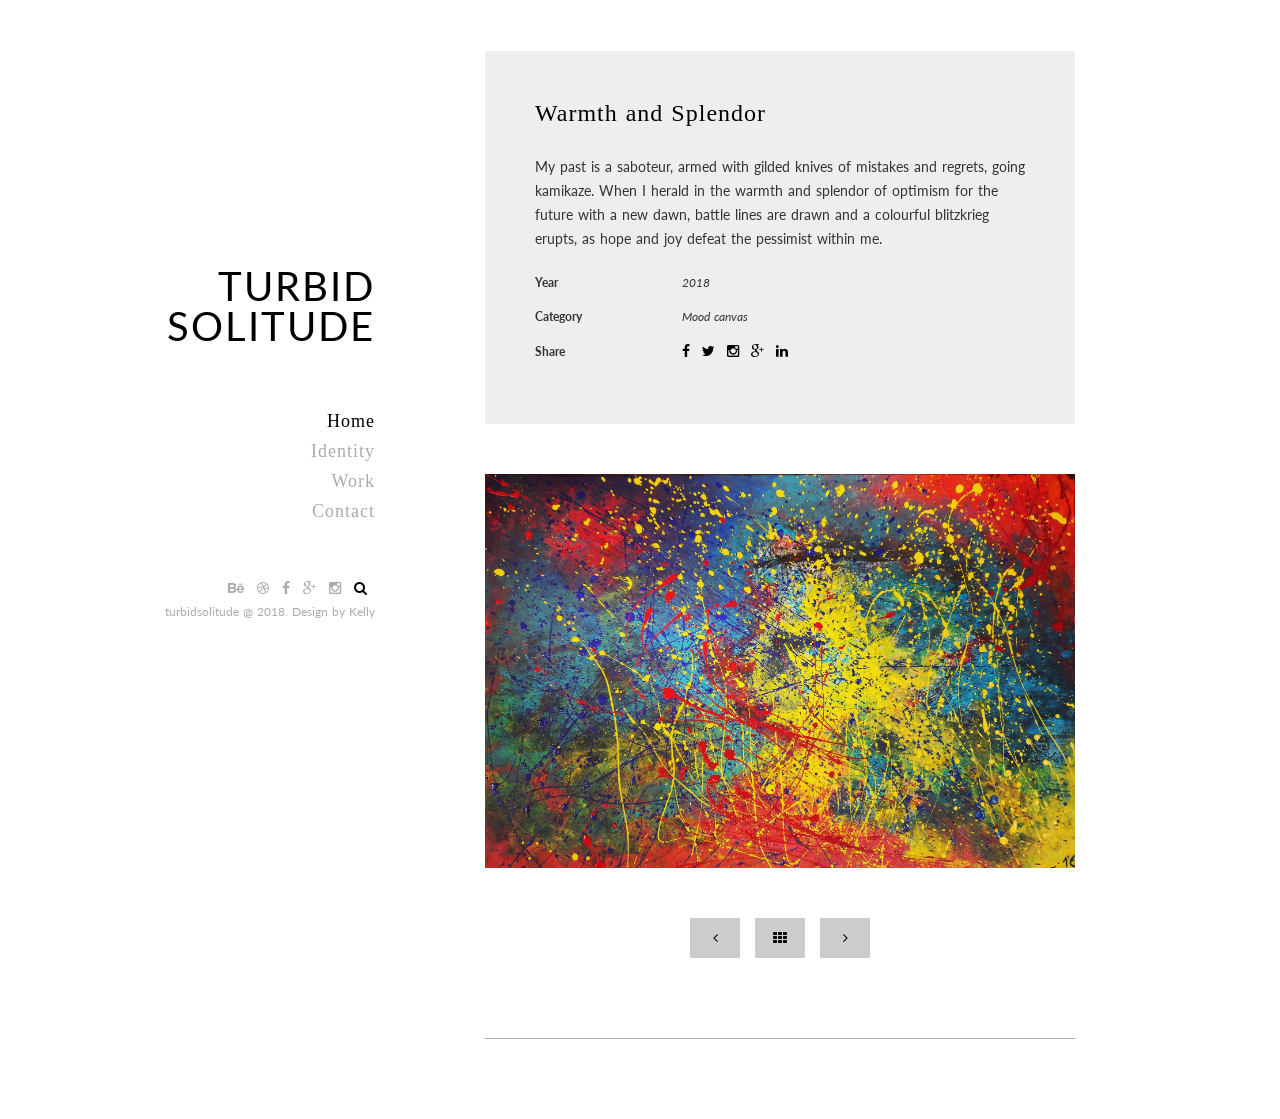
<file: single-project-3.html>
<!DOCTYPE html>
<html lang="en">

<head>
	<meta charset="UTF-8">
	<title>turbidsolitude</title>
	<meta name="viewport" content="width=device-width, initial-scale=1">
	<meta name="format-detection" content="telephone=no">
	<meta name="apple-mobile-web-app-capable" content="yes">

	<link rel='stylesheet' href='//fonts.googleapis.com/css?family=Montserrat:400,600,700%7CLato:400,700' type='text/css' media='all' />

	<link rel="stylesheet" type="text/css" href="css/libs/font-awesome.min.css">
	<link rel="stylesheet" type="text/css" href="css/libs/bootstrap.min.css">
	<link rel="stylesheet" type="text/css" href="css/libs/justifiedGallery.min.css">
	<link rel="stylesheet" type="text/css" href="css/libs/magnific-popup.css">
	<link rel="stylesheet" type="text/css" href="css/styles.css">
</head>

<body class="home">

	<!-- Wrapper Site -->
	<div id="main-content">

		<!-- Preload -->
		<div id="preload">
			<div class="kd-bounce">
				<div></div>
				<div></div>
			</div>
		</div>
		<!-- Preload -->

		<!-- Mobile Menu -->
		<div class="mobile">
			<div class="container">
				<!-- Mobile -->
				<div class="menu-mobile">
					<span class="item item-1"></span>
					<span class="item item-2"></span>
					<span class="item item-3"></span>
				</div>
				<!-- End Mobile -->

				<!-- Logo -->
				<div class="logo">
					<a href="index.html">turbidsolitude</a>
				</div>
				<!-- End Logo -->
			</div>
		</div>
		<div class="hide-menu"></div>
		<!-- End Mobile Menu -->

		<div class="container">
			<div class="row">

				<div class="col-md-3">
					<div class="header affix">
						<div class="table">
							<div class="table-cell">
								<!-- Logo -->
								<div class="logo">
									<a href="index.html">Turbid<br>Solitude</a>
								</div>
								<!-- End Logo -->

								<!-- Navigation -->
								<div class="main-menu">
									<nav>
										<ul class="menu-list">
											<li class="active menu-item-has-children">
												<a href="index.html">Home</a>
												<!--ul4 class="sub-menu">
													<li>
														<a href="index.html">List Layout</a>
													</li>
													<li>
														<a href="index-2.html">Tiled Layout</a>
													</li>
													<li>
														<a href="index-header-text.html">Header Text</a>
													</li>
													<li>
														<a href="index-menu-left.html">Menu Left</a>
													</li>
												</ul-->
											</li>
											<!--li>
												<a href="#">Branding</a>
											</li>
											<li>
												<a href="#">Design</a>
											</li-->
											<li>
												<a href="#">Identity</a>
											</li>
											<li>
												<a href="work.html">Work</a>
											</li>
											<!--li>
												<a href="#">Furniture</a>
											</li>
											<li class="menu-item-has-children">
												<a href="blog.html">Blog</a>
												<ul class="sub-menu">
													<li>
														<a href="about.html">About Me</a>
													</li>
													<li>
														<a href="single.html">Single</a>
													</li>
													<li>
														<a href="single-project.html">Project</a>
													</li>
													<li>
														<a href="404.html">404 Page</a>
													</li>
												</ul>
											</li-->
											<li>
												<a href="contact.html">Contact</a>
											</li>
										</ul>
									</nav>
								</div>
								<!-- End Navigation -->

								<!-- Socials -->
								<div class="socials">
									<a href="#" title="Behance">
										<i class="fa fa-behance"></i>
									</a>
									<a href="#" title="Dribbble">
										<i class="fa fa-dribbble"></i>
									</a>
									<a href="#" title="Facebook">
										<i class="fa fa-facebook"></i>
									</a>
									<a href="#" title="Google Plus">
										<i class="fa fa-google-plus"></i>
									</a>
									<a href="#" title="Instagram">
										<i class="fa fa-instagram"></i>
									</a>
									<a href="#" title="Search this site">
										<i class="fa fa-search"></i>
									</a>
								</div>
								<div class="box-search">
									<div class="table">
										<div class="table-cell">
											<div class="container">
												<form class="search-form" action="#" method="get">
													<input type="search" name="s" class="search-field" placeholder="Type &amp; hit enter" value="" title="Search">
													<div class="kd-close">
													</div>
												</form>
											</div>
										</div>
									</div>
								</div>
								<!-- End Socials -->

								<div class="copyright">
									<p>
										turbidsolitude @ 2018. Design by Kelly
									</p>
								</div>

							</div>
						</div>
					</div>
				</div>

				<div class="col-md-9 col-md-offset-3">
					<div class="projects">
						<div class="project">
							<div class="detail-content">
								<h2 class="title">
									Warmth and Splendor
								</h2>
								<div class="the-content">
									My past is a saboteur, armed with gilded knives of mistakes and regrets, going kamikaze. When I herald in the warmth and splendor of optimism for the future with a new dawn, battle lines are drawn and a colourful blitzkrieg erupts, as hope and joy defeat the pessimist within me.
									<br>
								</div>
								<div class="project-attributes">
									<table>
										<tbody>
										<!--tr>
											<td class="name">Client</td>
											<td class="value">
												<a href="http://kendytheme.net">Royal Building</a>											</td>
										</tr-->
										<tr>
											<td class="name">Year</td>
											<td class="value">2018</td>
										</tr>
										<!--tr>
											<td class="name">Location</td>
											<td class="value">NewYork City , USA</td>
										</tr-->
										<!--tr>
											<td class="name">Budget</td>
											<td class="value">$10.000,00</td>
										</tr-->
										<tr>
											<td class="name">Category</td>
											<td class="value">Mood canvas</td>
										</tr>
										<tr>
											<td class="name">Share</td>
											<td class="value">
												<div class="socials">
													<div class="kd-sharing-post-social">
														<a href="#"><i class="fa fa-facebook"></i></a>
														<a href="#"><i class="fa fa-twitter"></i></a>
														<a href="#"><i class="fa fa-instagram"></i></a>
														<a href="#"><i class="fa fa-google-plus"></i></a>
														<a href="#"><i class="fa fa-linkedin"></i></a>
													</div>
												</div>
											</td>
										</tr>
										</tbody>
									</table>
								</div>
							</div>

							<div class="images-project">
								<a href="images/paintings/warmth.jpg" class="popup">
									<img src="images/paintings/warmth.jpg" alt="">
								</a>
								<!--a href="images/projects/2.jpg" class="popup">
									<img src="images/projects/2.jpg" alt="">
								</a>
								<a href="images/projects/3.jpg" class="popup">
									<img src="images/projects/3.jpg" alt="">
								</a>
								<a href="images/projects/4.jpg" class="popup">
									<img src="images/projects/4.jpg" alt="">
								</a-->
							</div>

							<!-- Navigation -->
							<div class="navigation-wrap">
								<a href="#" class="page-numbers"><i class="fa fa-angle-left"></i></a>
								<a href="#" class="page-numbers"><i class="fa fa-th"></i></a>
								<a href="#" class="page-numbers"><i class="fa fa-angle-right"></i></a>
							</div>
							<!-- End Navigation -->
						</div>
					</div>
				</div>
			</div>
		</div>
	</div>
	<!-- End Wrapper Site -->

	<!-- Footer -->
	<footer id="footer" class="footer">
		<div class="container">
			<div class="row">
				<div class="col-md-9 col-md-offset-3">
					<div class="footer-inner">
						<!--div class="row">
							<div class="col-sm-6">
								<h2 class="title">About Me</h2>
								<p>
									I am Kelly a Graphic Designer based in New York, specializing in User Interface Design and Development.
								</p>
							</div>
							<div class="col-sm-6">
								<h2 class="title">Contact Me</h2>
								<ul>
									<li>
										Phone: +123 456 789
									</li>
									<li>
										Email: kendytheme.ksb@gmail.com
									</li>
									<li>
										Location: 820 Utica Ave, Brooklyn, NY
									</li>
								</ul>
							</div>
						</div-->
					</div>
				</div>
			</div>
		</div>
	</footer>
	<!-- End Footer -->

	<!-- Scripts -->
	<script src="js/libs/jquery-1.12.4.min.js"></script>
	<script src="js/libs/jquery.justifiedGallery.min.js"></script>
	<script src="js/libs/jquery.magnific-popup.js"></script>
	<script src="js/scripts.js"></script>
	<!-- End Scripts -->

</body>
</html>
</file>
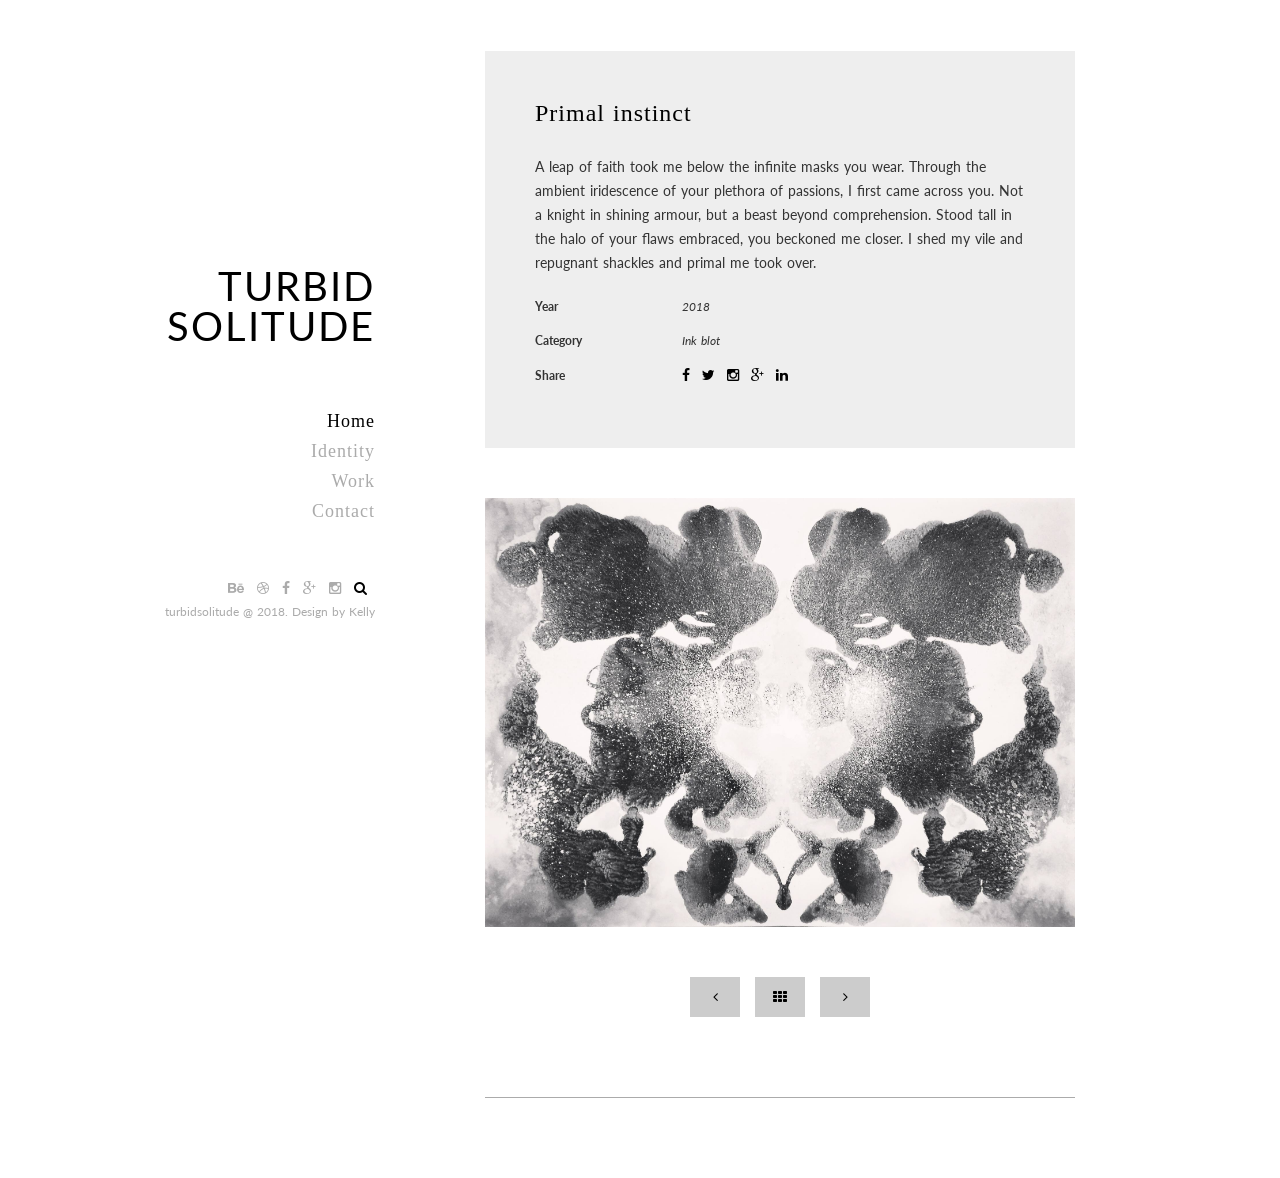
<file: single-project-4.html>
<!DOCTYPE html>
<html lang="en">

<head>
	<meta charset="UTF-8">
	<title>turbidsolitude</title>
	<meta name="viewport" content="width=device-width, initial-scale=1">
	<meta name="format-detection" content="telephone=no">
	<meta name="apple-mobile-web-app-capable" content="yes">

	<link rel='stylesheet' href='//fonts.googleapis.com/css?family=Montserrat:400,600,700%7CLato:400,700' type='text/css' media='all' />

	<link rel="stylesheet" type="text/css" href="css/libs/font-awesome.min.css">
	<link rel="stylesheet" type="text/css" href="css/libs/bootstrap.min.css">
	<link rel="stylesheet" type="text/css" href="css/libs/justifiedGallery.min.css">
	<link rel="stylesheet" type="text/css" href="css/libs/magnific-popup.css">
	<link rel="stylesheet" type="text/css" href="css/styles.css">
</head>

<body class="home">

	<!-- Wrapper Site -->
	<div id="main-content">

		<!-- Preload -->
		<div id="preload">
			<div class="kd-bounce">
				<div></div>
				<div></div>
			</div>
		</div>
		<!-- Preload -->

		<!-- Mobile Menu -->
		<div class="mobile">
			<div class="container">
				<!-- Mobile -->
				<div class="menu-mobile">
					<span class="item item-1"></span>
					<span class="item item-2"></span>
					<span class="item item-3"></span>
				</div>
				<!-- End Mobile -->

				<!-- Logo -->
				<div class="logo">
					<a href="index.html">turbidsolitude</a>
				</div>
				<!-- End Logo -->
			</div>
		</div>
		<div class="hide-menu"></div>
		<!-- End Mobile Menu -->

		<div class="container">
			<div class="row">

				<div class="col-md-3">
					<div class="header affix">
						<div class="table">
							<div class="table-cell">
								<!-- Logo -->
								<div class="logo">
									<a href="index.html">Turbid<br>Solitude</a>
								</div>
								<!-- End Logo -->

								<!-- Navigation -->
								<div class="main-menu">
									<nav>
										<ul class="menu-list">
											<li class="active menu-item-has-children">
												<a href="index.html">Home</a>
												<!--ul class="sub-menu">
													<li>
														<a href="index.html">List Layout</a>
													</li>
													<li>
														<a href="index-2.html">Tiled Layout</a>
													</li>
													<li>
														<a href="index-header-text.html">Header Text</a>
													</li>
													<li>
														<a href="index-menu-left.html">Menu Left</a>
													</li>
												</ul-->
											</li>
											<!--li>
												<a href="#">Branding</a>
											</li>
											<li>
												<a href="#">Design</a>
											</li-->
											<li>
												<a href="about.html">Identity</a>
											</li>
											<li>
												<a href="work.html">Work</a>
											</li>
											<!--li>
												<a href="#">Furniture</a>
											</li>
											<li class="menu-item-has-children">
												<a href="blog.html">Blog</a>
												<ul class="sub-menu">
													<li>
														<a href="about.html">About Me</a>
													</li>
													<li>
														<a href="single.html">Single</a>
													</li>
													<li>
														<a href="single-project.html">Project</a>
													</li>
													<li>
														<a href="404.html">404 Page</a>
													</li>
												</ul>
											</li-->
											<li>
												<a href="contact.html">Contact</a>
											</li>
										</ul>
									</nav>
								</div>
								<!-- End Navigation -->

								<!-- Socials -->
								<div class="socials">
									<a href="#" title="Behance">
										<i class="fa fa-behance"></i>
									</a>
									<a href="#" title="Dribbble">
										<i class="fa fa-dribbble"></i>
									</a>
									<a href="#" title="Facebook">
										<i class="fa fa-facebook"></i>
									</a>
									<a href="#" title="Google Plus">
										<i class="fa fa-google-plus"></i>
									</a>
									<a href="#" title="Instagram">
										<i class="fa fa-instagram"></i>
									</a>
									<a href="#" title="Search this site">
										<i class="fa fa-search"></i>
									</a>
								</div>
								<div class="box-search">
									<div class="table">
										<div class="table-cell">
											<div class="container">
												<form class="search-form" action="#" method="get">
													<input type="search" name="s" class="search-field" placeholder="Type &amp; hit enter" value="" title="Search">
													<div class="kd-close">
													</div>
												</form>
											</div>
										</div>
									</div>
								</div>
								<!-- End Socials -->

								<div class="copyright">
									<p>
										turbidsolitude @ 2018. Design by Kelly
									</p>
								</div>

							</div>
						</div>
					</div>
				</div>

				<div class="col-md-9 col-md-offset-3">
					<div class="projects">
						<div class="project">
							<div class="detail-content">
								<h2 class="title">
									Primal instinct
								</h2>
								<div class="the-content">
									A leap of faith took me below the infinite masks you wear. Through the ambient iridescence of your plethora of passions, I first came across you. Not a knight in shining armour, but a beast beyond comprehension. Stood tall in the halo of your flaws embraced, you beckoned me closer. I shed my vile and repugnant shackles and primal me took over.
									<br>
								</div>
								<div class="project-attributes">
									<table>
										<tbody>
										<!--tr>
											<td class="name">Client</td>
											<td class="value">
												<a href="http://kendytheme.net">Royal Building</a>											</td>
										</tr-->
										<tr>
											<td class="name">Year</td>
											<td class="value">2018</td>
										</tr>
										<!--tr>
											<td class="name">Location</td>
											<td class="value">NewYork City , USA</td>
										</tr-->
										<!--tr>
											<td class="name">Budget</td>
											<td class="value">$10.000,00</td>
										</tr-->
										<tr>
											<td class="name">Category</td>
											<td class="value">Ink blot</td>
										</tr>
										<tr>
											<td class="name">Share</td>
											<td class="value">
												<div class="socials">
													<div class="kd-sharing-post-social">
														<a href="#"><i class="fa fa-facebook"></i></a>
														<a href="#"><i class="fa fa-twitter"></i></a>
														<a href="#"><i class="fa fa-instagram"></i></a>
														<a href="#"><i class="fa fa-google-plus"></i></a>
														<a href="#"><i class="fa fa-linkedin"></i></a>
													</div>
												</div>
											</td>
										</tr>
										</tbody>
									</table>
								</div>
							</div>

							<div class="images-project">
								<a href="images/paintings/the_beast.jpg" class="popup">
									<img src="images/paintings/the_beast.jpg" alt="">
								</a>
								<!--a href="images/projects/2.jpg" class="popup">
									<img src="images/projects/2.jpg" alt="">
								</a>
								<a href="images/projects/3.jpg" class="popup">
									<img src="images/projects/3.jpg" alt="">
								</a>
								<a href="images/projects/4.jpg" class="popup">
									<img src="images/projects/4.jpg" alt="">
								</a-->
							</div>

							<!-- Navigation -->
							<div class="navigation-wrap">
								<a href="#" class="page-numbers"><i class="fa fa-angle-left"></i></a>
								<a href="#" class="page-numbers"><i class="fa fa-th"></i></a>
								<a href="#" class="page-numbers"><i class="fa fa-angle-right"></i></a>
							</div>
							<!-- End Navigation -->
						</div>
					</div>
				</div>
			</div>
		</div>
	</div>
	<!-- End Wrapper Site -->

	<!-- Footer -->
	<footer id="footer" class="footer">
		<div class="container">
			<div class="row">
				<div class="col-md-9 col-md-offset-3">
					<div class="footer-inner">
						<!--div class="row">
							<div class="col-sm-6">
								<h2 class="title">About Me</h2>
								<p>
									I am Kelly a Graphic Designer based in New York, specializing in User Interface Design and Development.
								</p>
							</div>
							<div class="col-sm-6">
								<h2 class="title">Contact Me</h2>
								<ul>
									<li>
										Phone: +123 456 789
									</li>
									<li>
										Email: kendytheme.ksb@gmail.com
									</li>
									<li>
										Location: 820 Utica Ave, Brooklyn, NY
									</li>
								</ul>
							</div>
						</div-->
					</div>
				</div>
			</div>
		</div>
	</footer>
	<!-- End Footer -->

	<!-- Scripts -->
	<script src="js/libs/jquery-1.12.4.min.js"></script>
	<script src="js/libs/jquery.justifiedGallery.min.js"></script>
	<script src="js/libs/jquery.magnific-popup.js"></script>
	<script src="js/scripts.js"></script>
	<!-- End Scripts -->

</body>
</html>
</file>
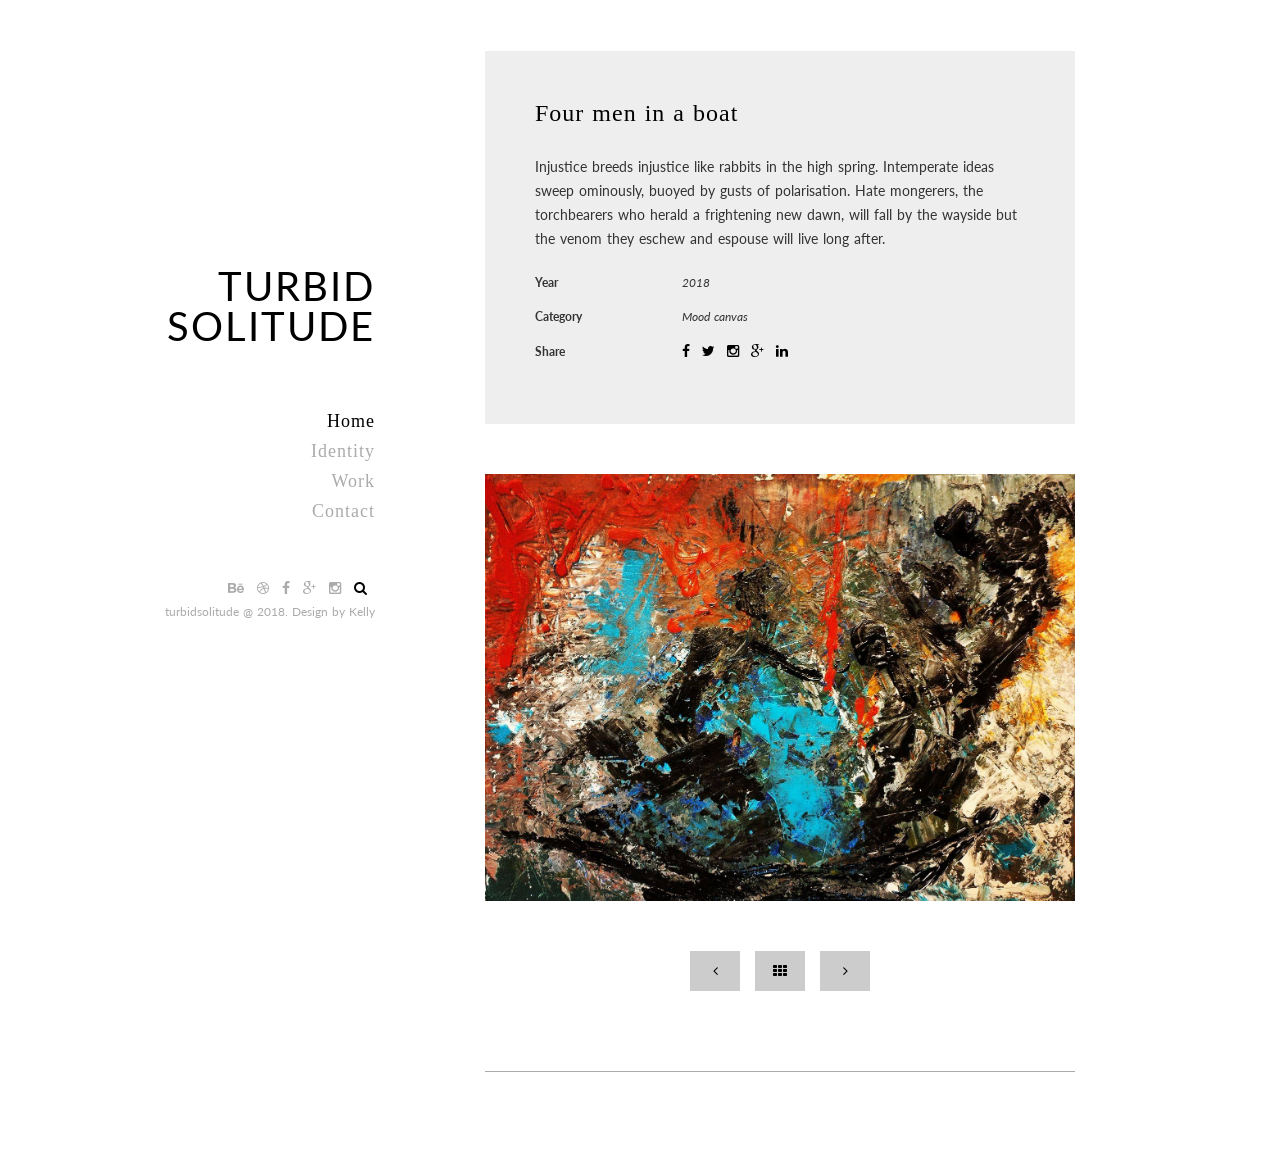
<file: single-project-5.html>
<!DOCTYPE html>
<html lang="en">

<head>
	<meta charset="UTF-8">
	<title>turbidsolitude</title>
	<meta name="viewport" content="width=device-width, initial-scale=1">
	<meta name="format-detection" content="telephone=no">
	<meta name="apple-mobile-web-app-capable" content="yes">

	<link rel='stylesheet' href='//fonts.googleapis.com/css?family=Montserrat:400,600,700%7CLato:400,700' type='text/css' media='all' />

	<link rel="stylesheet" type="text/css" href="css/libs/font-awesome.min.css">
	<link rel="stylesheet" type="text/css" href="css/libs/bootstrap.min.css">
	<link rel="stylesheet" type="text/css" href="css/libs/justifiedGallery.min.css">
	<link rel="stylesheet" type="text/css" href="css/libs/magnific-popup.css">
	<link rel="stylesheet" type="text/css" href="css/styles.css">
</head>

<body class="home">

	<!-- Wrapper Site -->
	<div id="main-content">

		<!-- Preload -->
		<div id="preload">
			<div class="kd-bounce">
				<div></div>
				<div></div>
			</div>
		</div>
		<!-- Preload -->

		<!-- Mobile Menu -->
		<div class="mobile">
			<div class="container">
				<!-- Mobile -->
				<div class="menu-mobile">
					<span class="item item-1"></span>
					<span class="item item-2"></span>
					<span class="item item-3"></span>
				</div>
				<!-- End Mobile -->

				<!-- Logo -->
				<div class="logo">
					<a href="index.html">turbidsolitude</a>
				</div>
				<!-- End Logo -->
			</div>
		</div>
		<div class="hide-menu"></div>
		<!-- End Mobile Menu -->

		<div class="container">
			<div class="row">

				<div class="col-md-3">
					<div class="header affix">
						<div class="table">
							<div class="table-cell">
								<!-- Logo -->
								<div class="logo">
									<a href="index.html">Turbid<br>Solitude</a>
								</div>
								<!-- End Logo -->

								<!-- Navigation -->
								<div class="main-menu">
									<nav>
										<ul class="menu-list">
											<li class="active menu-item-has-children">
												<a href="index.html">Home</a>
												<!--ul class="sub-menu">
													<li>
														<a href="index.html">List Layout</a>
													</li>
													<li>
														<a href="index-2.html">Tiled Layout</a>
													</li>
													<li>
														<a href="index-header-text.html">Header Text</a>
													</li>
													<li>
														<a href="index-menu-left.html">Menu Left</a>
													</li>
												</ul-->
											</li>
											<!--li>
												<a href="#">Branding</a>
											</li>
											<li>
												<a href="#">Design</a>
											</li-->
											<li>
												<a href="about.html">Identity</a>
											</li>
											<li>
												<a href="work.html">Work</a>
											</li>
											<!--li>
												<a href="#">Furniture</a>
											</li>
											<li class="menu-item-has-children">
												<a href="blog.html">Blog</a>
												<ul class="sub-menu">
													<li>
														<a href="about.html">About Me</a>
													</li>
													<li>
														<a href="single.html">Single</a>
													</li>
													<li>
														<a href="single-project.html">Project</a>
													</li>
													<li>
														<a href="404.html">404 Page</a>
													</li>
												</ul>
											</li-->
											<li>
												<a href="contact.html">Contact</a>
											</li>
										</ul>
									</nav>
								</div>
								<!-- End Navigation -->

								<!-- Socials -->
								<div class="socials">
									<a href="#" title="Behance">
										<i class="fa fa-behance"></i>
									</a>
									<a href="#" title="Dribbble">
										<i class="fa fa-dribbble"></i>
									</a>
									<a href="#" title="Facebook">
										<i class="fa fa-facebook"></i>
									</a>
									<a href="#" title="Google Plus">
										<i class="fa fa-google-plus"></i>
									</a>
									<a href="#" title="Instagram">
										<i class="fa fa-instagram"></i>
									</a>
									<a href="#" title="Search this site">
										<i class="fa fa-search"></i>
									</a>
								</div>
								<div class="box-search">
									<div class="table">
										<div class="table-cell">
											<div class="container">
												<form class="search-form" action="#" method="get">
													<input type="search" name="s" class="search-field" placeholder="Type &amp; hit enter" value="" title="Search">
													<div class="kd-close">
													</div>
												</form>
											</div>
										</div>
									</div>
								</div>
								<!-- End Socials -->

								<div class="copyright">
									<p>
										turbidsolitude @ 2018. Design by Kelly
									</p>
								</div>

							</div>
						</div>
					</div>
				</div>

				<div class="col-md-9 col-md-offset-3">
					<div class="projects">
						<div class="project">
							<div class="detail-content">
								<h2 class="title">
									Four men in a boat
								</h2>
								<div class="the-content">
									Injustice breeds injustice like rabbits in the high spring. Intemperate ideas sweep ominously, buoyed by gusts of polarisation. Hate mongerers, the torchbearers who herald a frightening new dawn, will fall by the wayside but the venom they eschew and espouse will live long after.
									<br>
								</div>
								<div class="project-attributes">
									<table>
										<tbody>
										<!--tr>
											<td class="name">Client</td>
											<td class="value">
												<a href="http://kendytheme.net">Royal Building</a>											</td>
										</tr-->
										<tr>
											<td class="name">Year</td>
											<td class="value">2018</td>
										</tr>
										<!--tr>
											<td class="name">Location</td>
											<td class="value">NewYork City , USA</td>
										</tr-->
										<!--tr>
											<td class="name">Budget</td>
											<td class="value">$10.000,00</td>
										</tr-->
										<tr>
											<td class="name">Category</td>
											<td class="value">Mood canvas</td>
										</tr>
										<tr>
											<td class="name">Share</td>
											<td class="value">
												<div class="socials">
													<div class="kd-sharing-post-social">
														<a href="#"><i class="fa fa-facebook"></i></a>
														<a href="#"><i class="fa fa-twitter"></i></a>
														<a href="#"><i class="fa fa-instagram"></i></a>
														<a href="#"><i class="fa fa-google-plus"></i></a>
														<a href="#"><i class="fa fa-linkedin"></i></a>
													</div>
												</div>
											</td>
										</tr>
										</tbody>
									</table>
								</div>
							</div>

							<div class="images-project">
								<a href="images/paintings/four_men.jpg" class="popup">
									<img src="images/paintings/four_men.jpg" alt="">
								</a>
								<!--a href="images/projects/2.jpg" class="popup">
									<img src="images/projects/2.jpg" alt="">
								</a>
								<a href="images/projects/3.jpg" class="popup">
									<img src="images/projects/3.jpg" alt="">
								</a>
								<a href="images/projects/4.jpg" class="popup">
									<img src="images/projects/4.jpg" alt="">
								</a-->
							</div>

							<!-- Navigation -->
							<div class="navigation-wrap">
								<a href="#" class="page-numbers"><i class="fa fa-angle-left"></i></a>
								<a href="#" class="page-numbers"><i class="fa fa-th"></i></a>
								<a href="#" class="page-numbers"><i class="fa fa-angle-right"></i></a>
							</div>
							<!-- End Navigation -->
						</div>
					</div>
				</div>
			</div>
		</div>
	</div>
	<!-- End Wrapper Site -->

	<!-- Footer -->
	<footer id="footer" class="footer">
		<div class="container">
			<div class="row">
				<div class="col-md-9 col-md-offset-3">
					<div class="footer-inner">
						<!--div class="row">
							<div class="col-sm-6">
								<h2 class="title">About Me</h2>
								<p>
									I am Kelly a Graphic Designer based in New York, specializing in User Interface Design and Development.
								</p>
							</div>
							<div class="col-sm-6">
								<h2 class="title">Contact Me</h2>
								<ul>
									<li>
										Phone: +123 456 789
									</li>
									<li>
										Email: kendytheme.ksb@gmail.com
									</li>
									<li>
										Location: 820 Utica Ave, Brooklyn, NY
									</li>
								</ul>
							</div>
						</div-->
					</div>
				</div>
			</div>
		</div>
	</footer>
	<!-- End Footer -->

	<!-- Scripts -->
	<script src="js/libs/jquery-1.12.4.min.js"></script>
	<script src="js/libs/jquery.justifiedGallery.min.js"></script>
	<script src="js/libs/jquery.magnific-popup.js"></script>
	<script src="js/scripts.js"></script>
	<!-- End Scripts -->

</body>
</html>
</file>
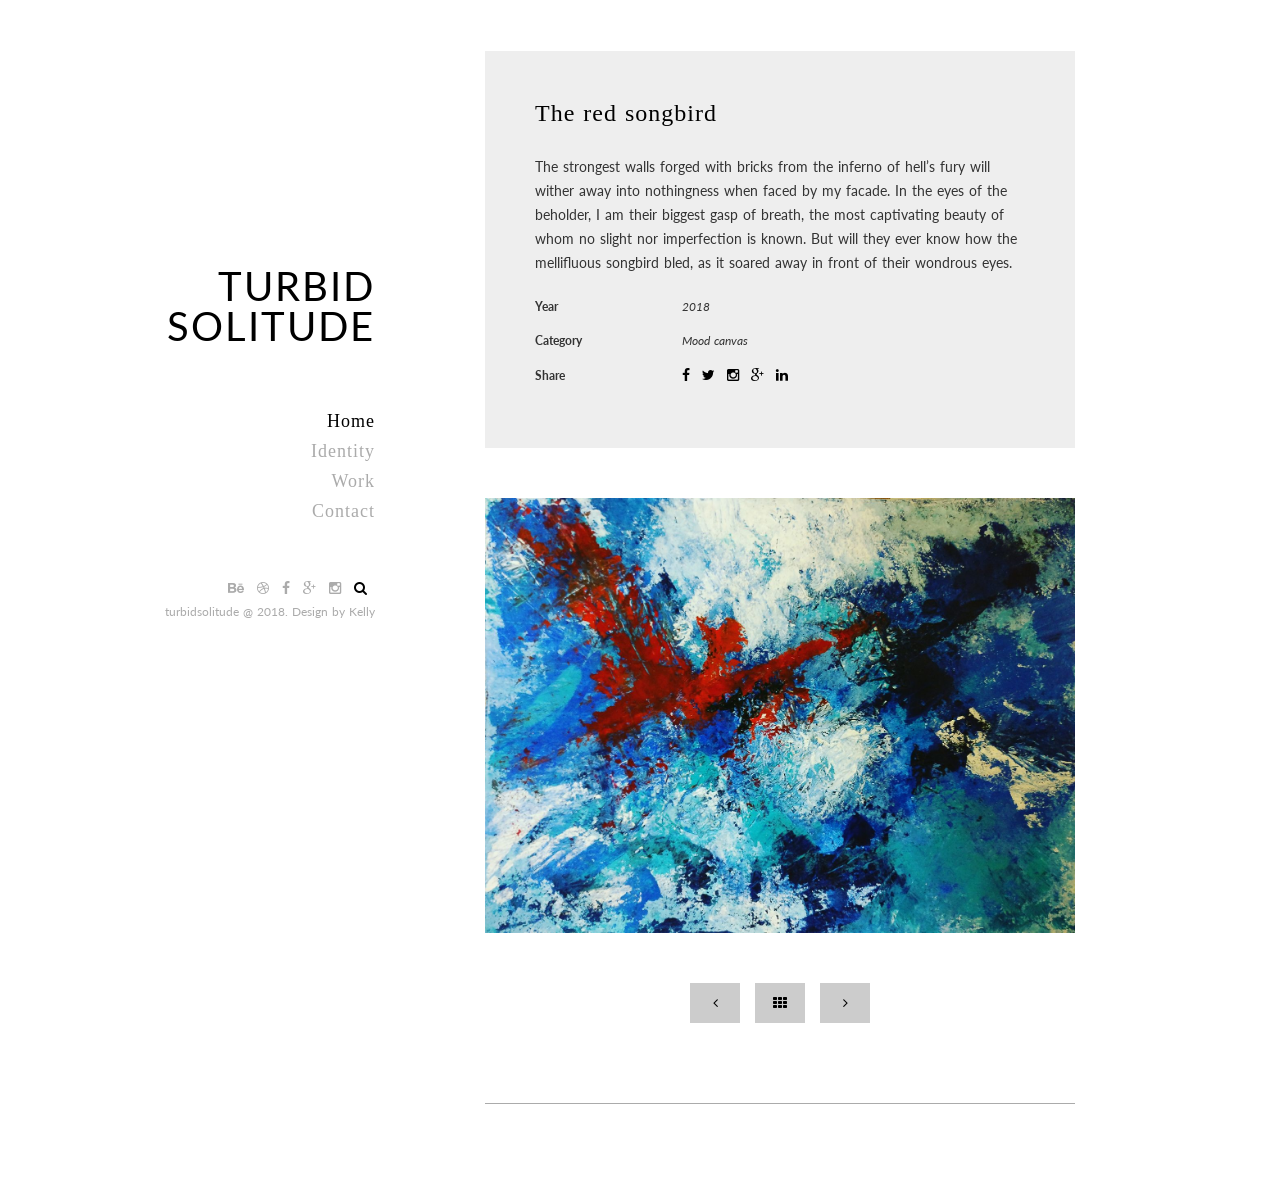
<file: single-project-6.html>
<!DOCTYPE html>
<html lang="en">

<head>
	<meta charset="UTF-8">
	<title>turbidsolitude</title>
	<meta name="viewport" content="width=device-width, initial-scale=1">
	<meta name="format-detection" content="telephone=no">
	<meta name="apple-mobile-web-app-capable" content="yes">

	<link rel='stylesheet' href='//fonts.googleapis.com/css?family=Montserrat:400,600,700%7CLato:400,700' type='text/css' media='all' />

	<link rel="stylesheet" type="text/css" href="css/libs/font-awesome.min.css">
	<link rel="stylesheet" type="text/css" href="css/libs/bootstrap.min.css">
	<link rel="stylesheet" type="text/css" href="css/libs/justifiedGallery.min.css">
	<link rel="stylesheet" type="text/css" href="css/libs/magnific-popup.css">
	<link rel="stylesheet" type="text/css" href="css/styles.css">
</head>

<body class="home">

	<!-- Wrapper Site -->
	<div id="main-content">

		<!-- Preload -->
		<div id="preload">
			<div class="kd-bounce">
				<div></div>
				<div></div>
			</div>
		</div>
		<!-- Preload -->

		<!-- Mobile Menu -->
		<div class="mobile">
			<div class="container">
				<!-- Mobile -->
				<div class="menu-mobile">
					<span class="item item-1"></span>
					<span class="item item-2"></span>
					<span class="item item-3"></span>
				</div>
				<!-- End Mobile -->

				<!-- Logo -->
				<div class="logo">
					<a href="index.html">turbidsolitude</a>
				</div>
				<!-- End Logo -->
			</div>
		</div>
		<div class="hide-menu"></div>
		<!-- End Mobile Menu -->

		<div class="container">
			<div class="row">

				<div class="col-md-3">
					<div class="header affix">
						<div class="table">
							<div class="table-cell">
								<!-- Logo -->
								<div class="logo">
									<a href="index.html">Turbid<br>Solitude</a>
								</div>
								<!-- End Logo -->

								<!-- Navigation -->
								<div class="main-menu">
									<nav>
										<ul class="menu-list">
											<li class="active menu-item-has-children">
												<a href="index.html">Home</a>
												<!--ul class="sub-menu">
													<li>
														<a href="index.html">List Layout</a>
													</li>
													<li>
														<a href="index-2.html">Tiled Layout</a>
													</li>
													<li>
														<a href="index-header-text.html">Header Text</a>
													</li>
													<li>
														<a href="index-menu-left.html">Menu Left</a>
													</li>
												</ul-->
											</li>
											<!--li>
												<a href="#">Branding</a>
											</li>
											<li>
												<a href="#">Design</a>
											</li-->
											<li>
												<a href="about.html">Identity</a>
											</li>
											<li>
												<a href="work.html">Work</a>
											</li>
											<!--li>
												<a href="#">Furniture</a>
											</li>
											<li class="menu-item-has-children">
												<a href="blog.html">Blog</a>
												<ul class="sub-menu">
													<li>
														<a href="about.html">About Me</a>
													</li>
													<li>
														<a href="single.html">Single</a>
													</li>
													<li>
														<a href="single-project.html">Project</a>
													</li>
													<li>
														<a href="404.html">404 Page</a>
													</li>
												</ul>
											</li-->
											<li>
												<a href="contact.html">Contact</a>
											</li>
										</ul>
									</nav>
								</div>
								<!-- End Navigation -->

								<!-- Socials -->
								<div class="socials">
									<a href="#" title="Behance">
										<i class="fa fa-behance"></i>
									</a>
									<a href="#" title="Dribbble">
										<i class="fa fa-dribbble"></i>
									</a>
									<a href="#" title="Facebook">
										<i class="fa fa-facebook"></i>
									</a>
									<a href="#" title="Google Plus">
										<i class="fa fa-google-plus"></i>
									</a>
									<a href="#" title="Instagram">
										<i class="fa fa-instagram"></i>
									</a>
									<a href="#" title="Search this site">
										<i class="fa fa-search"></i>
									</a>
								</div>
								<div class="box-search">
									<div class="table">
										<div class="table-cell">
											<div class="container">
												<form class="search-form" action="#" method="get">
													<input type="search" name="s" class="search-field" placeholder="Type &amp; hit enter" value="" title="Search">
													<div class="kd-close">
													</div>
												</form>
											</div>
										</div>
									</div>
								</div>
								<!-- End Socials -->

								<div class="copyright">
									<p>
										turbidsolitude @ 2018. Design by Kelly
									</p>
								</div>

							</div>
						</div>
					</div>
				</div>

				<div class="col-md-9 col-md-offset-3">
					<div class="projects">
						<div class="project">
							<div class="detail-content">
								<h2 class="title">
									The red songbird
								</h2>
								<div class="the-content">
									The strongest walls forged with bricks from the inferno of hell’s fury will wither away into nothingness when faced by my facade. In the eyes of the beholder, I am their biggest gasp of breath, the most captivating beauty of whom no slight nor imperfection is known. But will they ever know how the mellifluous songbird bled, as it soared away in front of their wondrous eyes.
									<br>
								</div>
								<div class="project-attributes">
									<table>
										<tbody>
										<!--tr>
											<td class="name">Client</td>
											<td class="value">
												<a href="http://kendytheme.net">Royal Building</a>											</td>
										</tr-->
										<tr>
											<td class="name">Year</td>
											<td class="value">2018</td>
										</tr>
										<!--tr>
											<td class="name">Location</td>
											<td class="value">NewYork City , USA</td>
										</tr-->
										<!--tr>
											<td class="name">Budget</td>
											<td class="value">$10.000,00</td>
										</tr-->
										<tr>
											<td class="name">Category</td>
											<td class="value">Mood canvas</td>
										</tr>
										<tr>
											<td class="name">Share</td>
											<td class="value">
												<div class="socials">
													<div class="kd-sharing-post-social">
														<a href="#"><i class="fa fa-facebook"></i></a>
														<a href="#"><i class="fa fa-twitter"></i></a>
														<a href="#"><i class="fa fa-instagram"></i></a>
														<a href="#"><i class="fa fa-google-plus"></i></a>
														<a href="#"><i class="fa fa-linkedin"></i></a>
													</div>
												</div>
											</td>
										</tr>
										</tbody>
									</table>
								</div>
							</div>

							<div class="images-project">
								<a href="images/paintings/red_bird.jpg" class="popup">
									<img src="images/paintings/red_bird.jpg" alt="">
								</a>
								<!--a href="images/projects/2.jpg" class="popup">
									<img src="images/projects/2.jpg" alt="">
								</a>
								<a href="images/projects/3.jpg" class="popup">
									<img src="images/projects/3.jpg" alt="">
								</a>
								<a href="images/projects/4.jpg" class="popup">
									<img src="images/projects/4.jpg" alt="">
								</a-->
							</div>

							<!-- Navigation -->
							<div class="navigation-wrap">
								<a href="#" class="page-numbers"><i class="fa fa-angle-left"></i></a>
								<a href="#" class="page-numbers"><i class="fa fa-th"></i></a>
								<a href="#" class="page-numbers"><i class="fa fa-angle-right"></i></a>
							</div>
							<!-- End Navigation -->
						</div>
					</div>
				</div>
			</div>
		</div>
	</div>
	<!-- End Wrapper Site -->

	<!-- Footer -->
	<footer id="footer" class="footer">
		<div class="container">
			<div class="row">
				<div class="col-md-9 col-md-offset-3">
					<div class="footer-inner">
						<!--div class="row">
							<div class="col-sm-6">
								<h2 class="title">About Me</h2>
								<p>
									I am Kelly a Graphic Designer based in New York, specializing in User Interface Design and Development.
								</p>
							</div>
							<div class="col-sm-6">
								<h2 class="title">Contact Me</h2>
								<ul>
									<li>
										Phone: +123 456 789
									</li>
									<li>
										Email: kendytheme.ksb@gmail.com
									</li>
									<li>
										Location: 820 Utica Ave, Brooklyn, NY
									</li>
								</ul>
							</div>
						</div-->
					</div>
				</div>
			</div>
		</div>
	</footer>
	<!-- End Footer -->

	<!-- Scripts -->
	<script src="js/libs/jquery-1.12.4.min.js"></script>
	<script src="js/libs/jquery.justifiedGallery.min.js"></script>
	<script src="js/libs/jquery.magnific-popup.js"></script>
	<script src="js/scripts.js"></script>
	<!-- End Scripts -->

</body>
</html>
</file>
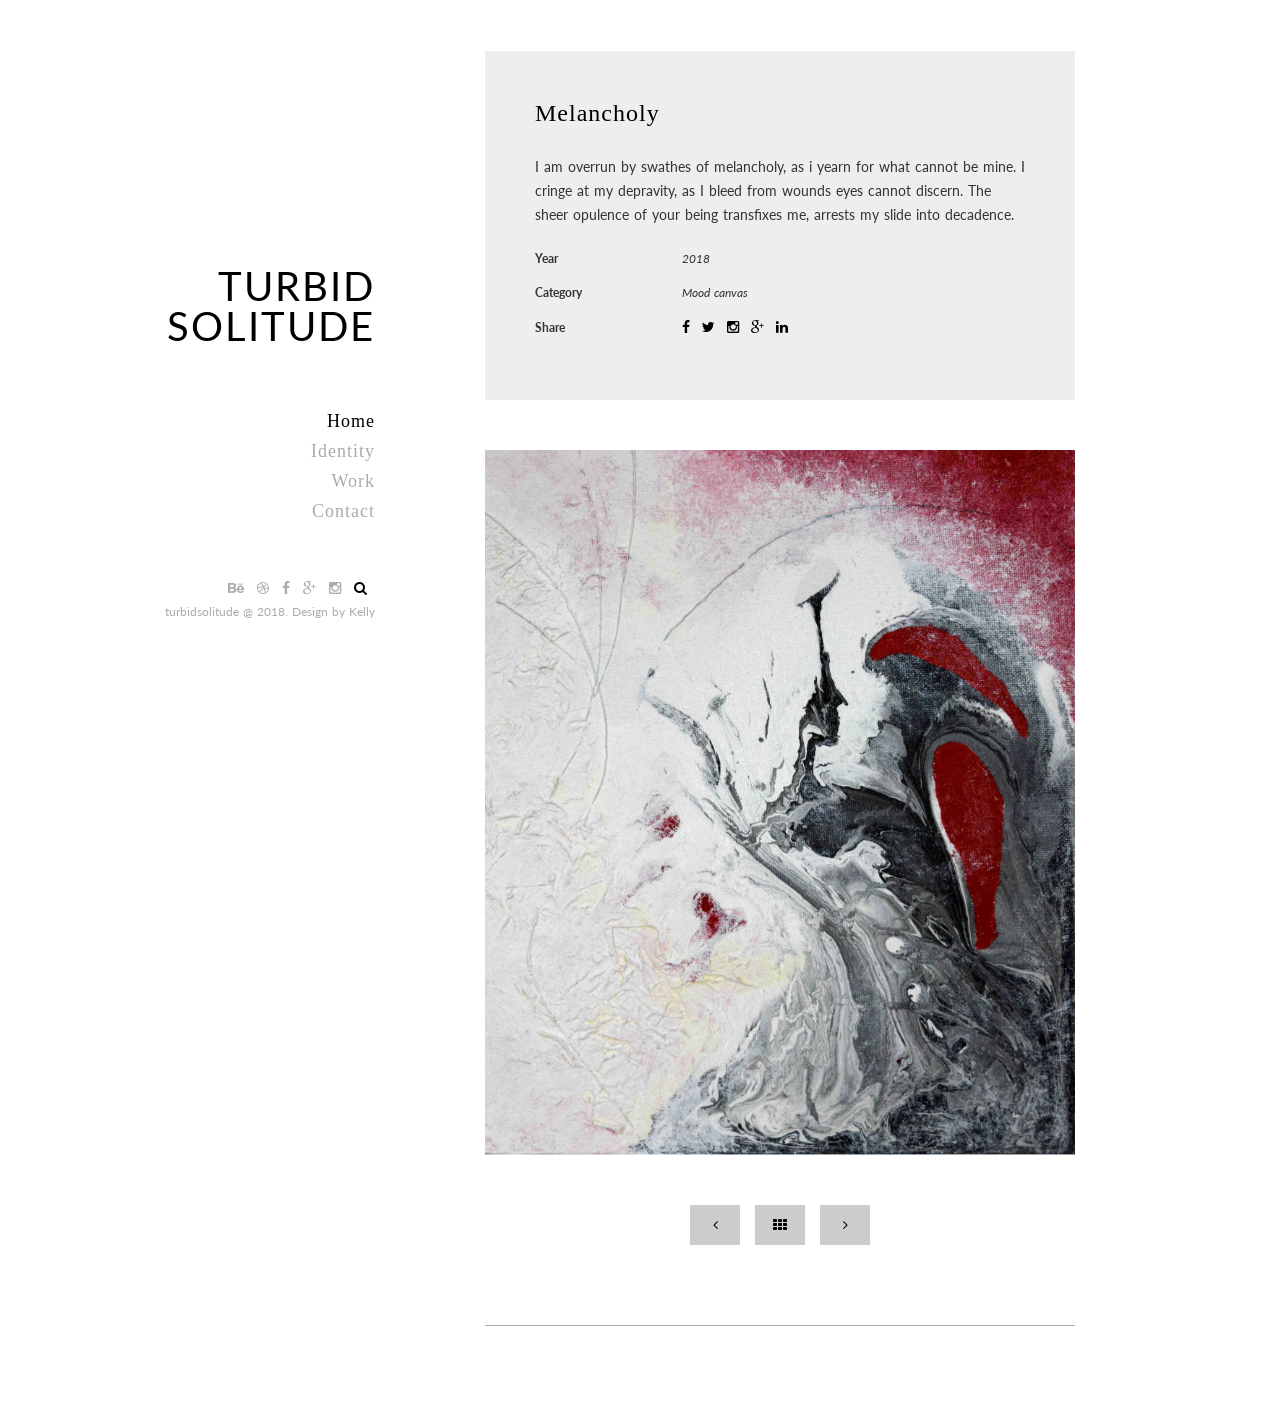
<file: single-project-7.html>
<!DOCTYPE html>
<html lang="en">

<head>
	<meta charset="UTF-8">
	<title>turbidsolitude</title>
	<meta name="viewport" content="width=device-width, initial-scale=1">
	<meta name="format-detection" content="telephone=no">
	<meta name="apple-mobile-web-app-capable" content="yes">

	<link rel='stylesheet' href='//fonts.googleapis.com/css?family=Montserrat:400,600,700%7CLato:400,700' type='text/css' media='all' />

	<link rel="stylesheet" type="text/css" href="css/libs/font-awesome.min.css">
	<link rel="stylesheet" type="text/css" href="css/libs/bootstrap.min.css">
	<link rel="stylesheet" type="text/css" href="css/libs/justifiedGallery.min.css">
	<link rel="stylesheet" type="text/css" href="css/libs/magnific-popup.css">
	<link rel="stylesheet" type="text/css" href="css/styles.css">
</head>

<body class="home">

	<!-- Wrapper Site -->
	<div id="main-content">

		<!-- Preload -->
		<div id="preload">
			<div class="kd-bounce">
				<div></div>
				<div></div>
			</div>
		</div>
		<!-- Preload -->

		<!-- Mobile Menu -->
		<div class="mobile">
			<div class="container">
				<!-- Mobile -->
				<div class="menu-mobile">
					<span class="item item-1"></span>
					<span class="item item-2"></span>
					<span class="item item-3"></span>
				</div>
				<!-- End Mobile -->

				<!-- Logo -->
				<div class="logo">
					<a href="index.html">turbidsolitude</a>
				</div>
				<!-- End Logo -->
			</div>
		</div>
		<div class="hide-menu"></div>
		<!-- End Mobile Menu -->

		<div class="container">
			<div class="row">

				<div class="col-md-3">
					<div class="header affix">
						<div class="table">
							<div class="table-cell">
								<!-- Logo -->
								<div class="logo">
									<a href="index.html">Turbid<br>Solitude</a>
								</div>
								<!-- End Logo -->

								<!-- Navigation -->
								<div class="main-menu">
									<nav>
										<ul class="menu-list">
											<li class="active menu-item-has-children">
												<a href="index.html">Home</a>
												<!--ul class="sub-menu">
													<li>
														<a href="index.html">List Layout</a>
													</li>
													<li>
														<a href="index-2.html">Tiled Layout</a>
													</li>
													<li>
														<a href="index-header-text.html">Header Text</a>
													</li>
													<li>
														<a href="index-menu-left.html">Menu Left</a>
													</li>
												</ul-->
											</li>
											<!--li>
												<a href="#">Branding</a>
											</li>
											<li>
												<a href="#">Design</a>
											</li-->
											<li>
												<a href="about.html">Identity</a>
											</li>
											<li>
												<a href="work.html">Work</a>
											</li>
											<!--li>
												<a href="#">Furniture</a>
											</li>
											<li class="menu-item-has-children">
												<a href="blog.html">Blog</a>
												<ul class="sub-menu">
													<li>
														<a href="about.html">About Me</a>
													</li>
													<li>
														<a href="single.html">Single</a>
													</li>
													<li>
														<a href="single-project.html">Project</a>
													</li>
													<li>
														<a href="404.html">404 Page</a>
													</li>
												</ul>
											</li-->
											<li>
												<a href="contact.html">Contact</a>
											</li>
										</ul>
									</nav>
								</div>
								<!-- End Navigation -->

								<!-- Socials -->
								<div class="socials">
									<a href="#" title="Behance">
										<i class="fa fa-behance"></i>
									</a>
									<a href="#" title="Dribbble">
										<i class="fa fa-dribbble"></i>
									</a>
									<a href="#" title="Facebook">
										<i class="fa fa-facebook"></i>
									</a>
									<a href="#" title="Google Plus">
										<i class="fa fa-google-plus"></i>
									</a>
									<a href="#" title="Instagram">
										<i class="fa fa-instagram"></i>
									</a>
									<a href="#" title="Search this site">
										<i class="fa fa-search"></i>
									</a>
								</div>
								<div class="box-search">
									<div class="table">
										<div class="table-cell">
											<div class="container">
												<form class="search-form" action="#" method="get">
													<input type="search" name="s" class="search-field" placeholder="Type &amp; hit enter" value="" title="Search">
													<div class="kd-close">
													</div>
												</form>
											</div>
										</div>
									</div>
								</div>
								<!-- End Socials -->

								<div class="copyright">
									<p>
										turbidsolitude @ 2018. Design by Kelly
									</p>
								</div>

							</div>
						</div>
					</div>
				</div>

				<div class="col-md-9 col-md-offset-3">
					<div class="projects">
						<div class="project">
							<div class="detail-content">
								<h2 class="title">
									Melancholy
								</h2>
								<div class="the-content">
									I am overrun by swathes of melancholy, as i yearn for what cannot be mine. I cringe at my depravity, as I bleed from wounds eyes cannot discern. The sheer opulence of your being transfixes me, arrests my slide into decadence.
									<br>
								</div>
								<div class="project-attributes">
									<table>
										<tbody>
										<!--tr>
											<td class="name">Client</td>
											<td class="value">
												<a href="http://kendytheme.net">Royal Building</a>											</td>
										</tr-->
										<tr>
											<td class="name">Year</td>
											<td class="value">2018</td>
										</tr>
										<!--tr>
											<td class="name">Location</td>
											<td class="value">NewYork City , USA</td>
										</tr-->
										<!--tr>
											<td class="name">Budget</td>
											<td class="value">$10.000,00</td>
										</tr-->
										<tr>
											<td class="name">Category</td>
											<td class="value">Mood canvas</td>
										</tr>
										<tr>
											<td class="name">Share</td>
											<td class="value">
												<div class="socials">
													<div class="kd-sharing-post-social">
														<a href="#"><i class="fa fa-facebook"></i></a>
														<a href="#"><i class="fa fa-twitter"></i></a>
														<a href="#"><i class="fa fa-instagram"></i></a>
														<a href="#"><i class="fa fa-google-plus"></i></a>
														<a href="#"><i class="fa fa-linkedin"></i></a>
													</div>
												</div>
											</td>
										</tr>
										</tbody>
									</table>
								</div>
							</div>

							<div class="images-project">
								<a href="images/paintings/melancholy.jpg" class="popup">
									<img src="images/paintings/melancholy.jpg" alt="">
								</a>
								<!--a href="images/projects/2.jpg" class="popup">
									<img src="images/projects/2.jpg" alt="">
								</a>
								<a href="images/projects/3.jpg" class="popup">
									<img src="images/projects/3.jpg" alt="">
								</a>
								<a href="images/projects/4.jpg" class="popup">
									<img src="images/projects/4.jpg" alt="">
								</a-->
							</div>

							<!-- Navigation -->
							<div class="navigation-wrap">
								<a href="#" class="page-numbers"><i class="fa fa-angle-left"></i></a>
								<a href="#" class="page-numbers"><i class="fa fa-th"></i></a>
								<a href="#" class="page-numbers"><i class="fa fa-angle-right"></i></a>
							</div>
							<!-- End Navigation -->
						</div>
					</div>
				</div>
			</div>
		</div>
	</div>
	<!-- End Wrapper Site -->

	<!-- Footer -->
	<footer id="footer" class="footer">
		<div class="container">
			<div class="row">
				<div class="col-md-9 col-md-offset-3">
					<div class="footer-inner">
						<!--div class="row">
							<div class="col-sm-6">
								<h2 class="title">About Me</h2>
								<p>
									I am Kelly a Graphic Designer based in New York, specializing in User Interface Design and Development.
								</p>
							</div>
							<div class="col-sm-6">
								<h2 class="title">Contact Me</h2>
								<ul>
									<li>
										Phone: +123 456 789
									</li>
									<li>
										Email: kendytheme.ksb@gmail.com
									</li>
									<li>
										Location: 820 Utica Ave, Brooklyn, NY
									</li>
								</ul>
							</div>
						</div-->
					</div>
				</div>
			</div>
		</div>
	</footer>
	<!-- End Footer -->

	<!-- Scripts -->
	<script src="js/libs/jquery-1.12.4.min.js"></script>
	<script src="js/libs/jquery.justifiedGallery.min.js"></script>
	<script src="js/libs/jquery.magnific-popup.js"></script>
	<script src="js/scripts.js"></script>
	<!-- End Scripts -->

</body>
</html>
</file>
<file: css/styles.css>
/*=========================================================================

1. Reset CSS
2. Typography
3. General
4. Header
5. Projects
6. Posts
7. Footer
8. Preload
9. Responsive

=========================================================================*/
/* =========== 1. Reset CSS  =========== */
img,
legend {
  border: 0;
}
legend,
td,
th {
  padding: 0;
}
html {
  font-family: sans-serif;
  -ms-text-size-adjust: 100%;
  -webkit-text-size-adjust: 100%;
}
article,
aside,
details,
figcaption,
figure,
footer,
header,
hgroup,
main,
menu,
nav,
section,
summary {
  display: block;
}
audio,
canvas,
progress,
video {
  display: inline-block;
  vertical-align: baseline;
}
audio:not([controls]) {
  display: none;
  height: 0;
}
[hidden],
template {
  display: none;
}
a {
  color: #ababab;
  background-color: transparent;
}
a:hover,
a:active {
  outline: 0;
}
abbr[title] {
  border-bottom: 1px dotted;
}
b,
optgroup,
strong {
  font-weight: 700;
}
dfn {
  font-style: italic;
}
h1 {
  font-size: 2em;
  margin: .67em 0;
}
mark {
  background: #ffffff;
  color: #333333;
}
small {
  font-size: 80%;
}
sub,
sup {
  font-size: 75%;
  line-height: 0;
  position: relative;
  vertical-align: baseline;
}
sup {
  top: -0.5em;
}
sub {
  bottom: -0.25em;
}
svg:not(:root) {
  overflow: hidden;
}
figure {
  margin: 1em 40px;
}
hr {
  -moz-box-sizing: content-box;
  box-sizing: content-box;
  height: 0;
}
pre,
textarea {
  overflow: auto;
}
code,
kbd,
pre,
samp {
  font-family: monospace, monospace;
  font-size: 1em;
}
button,
input,
optgroup,
select,
textarea {
  color: inherit;
  font: inherit;
  margin: 0;
}
button {
  overflow: visible;
}
button,
select {
  text-transform: none;
}
button,
html input[type=button],
input[type=reset],
input[type=submit] {
  -webkit-appearance: button;
  cursor: pointer;
}
button[disabled],
html input[disabled] {
  cursor: default;
}
button::-moz-focus-inner,
input::-moz-focus-inner {
  border: 0;
  padding: 0;
}
input {
  border-radius: 0;
  line-height: normal;
}
input[type=checkbox],
input[type=radio] {
  box-sizing: border-box;
  padding: 0;
}
input[type=number]::-webkit-inner-spin-button,
input[type=number]::-webkit-outer-spin-button {
  height: auto;
}
input[type=search] {
  -webkit-appearance: textfield;
  -moz-box-sizing: content-box;
  -webkit-box-sizing: content-box;
  box-sizing: content-box;
}
input[type=search]::-webkit-search-cancel-button,
input[type=search]::-webkit-search-decoration {
  -webkit-appearance: none;
}
fieldset {
  border: 1px solid #333333;
  margin: 0 2px;
  padding: .35em .625em .75em;
}
table {
  border-collapse: collapse;
  border-spacing: 0;
}
a,
input,
textarea,
button,
select {
  outline: none;
}
a:hover,
a:focus,
input:focus,
textarea:focus,
button:focus,
select:focus {
  outline: none !important;
  text-decoration: none;
}
* {
  -webkit-box-sizing: border-box;
  -moz-box-sizing: border-box;
  box-sizing: border-box;
}
:after,
:before {
  -webkit-box-sizing: border-box;
  -moz-box-sizing: border-box;
  box-sizing: border-box;
}
input::-webkit-input-placeholder,
textarea::-webkit-input-placeholder {
  color: #ababab;
}
input:-moz-placeholder,
textarea:-moz-placeholder {
  color: #ababab;
}
/* =========== 2. Typography  =========== */
h1,
.h1,
h2,
.h2,
h3,
.h3,
h4,
.h4,
h5,
.h5,
h6,
.h6 {
  font-family: 'Roboto', serif;
  color: #ababab;
  font-weight: 400;
  line-height: 1.2em;
  margin-bottom: 20px;
  margin-top: 0;
}
h1 > a,
.h1 > a,
h2 > a,
.h2 > a,
h3 > a,
.h3 > a,
h4 > a,
.h4 > a,
h5 > a,
.h5 > a,
h6 > a,
.h6 > a {
  color: inherit;
}
h1,
.h1 {
  font-size: 36px;
}
h2,
.h2 {
  font-size: 30px;
}
h3,
.h3 {
  font-size: 26px;
}
h4,
.h4 {
  font-size: 22px;
}
h5,
.h5 {
  font-size: 18px;
}
h6,
.h6 {
  font-size: 14px;
}
a {
  color: #ababab;
  text-decoration: none;
  -webkit-transition: all 0.3s ease;
  -moz-transition: all 0.3s ease;
  -ms-transition: all 0.3s ease;
  -o-transition: all 0.3s ease;
  transition: all 0.3s ease;
}
a:hover {
  color: #000000 !important;
}
.quicklinks a:hover,
.quicklinks a:active,
.quicklinks a:focus {
  color: #00b9eb !important;
}
p {
  margin-top: 0;
  margin-bottom: 10px;
}
code,
kbd,
pre,
samp {
  font-family: 'Lato', serif;
  -webkit-border-radius: 0;
  -moz-border-radius: 0;
  -ms-border-radius: 0;
  -o-border-radius: 0;
  border-radius: 0;
}
code {
  background-color: #eee;
  letter-spacing: 0.015em;
}
abbr {
  background-color: #A1D71A;
  color: #111;
  border-width: 2px;
}
mark,
.mark {
  color: #ffffff;
  background-color: #a4b4c4;
}
dfn {
  border-bottom: 1px dashed;
}
cite {
  font-style: normal;
}
blockquote {
  position: relative;
  border: 0;
  padding: 0 0 0 40px;
  margin: 20px 0;
  font-style: italic;
  overflow: hidden;
  font-size: 13px;
}
blockquote p:last-child {
  margin-bottom: 0;
}
blockquote:before {
  position: absolute;
  left: 0;
  top: 0;
  content: '\f10d';
  font-family: 'FontAwesome';
  display: inline-block;
  color: #ababab;
  font-size: 24px;
}
blockquote footer,
blockquote cite {
  font-size: 12px;
  color: #333333;
  font-weight: 700;
}
blockquote footer:before,
blockquote cite:before {
  content: '- ';
  color: #333333;
}
blockquote footer:after,
blockquote cite:after {
  content: ' ';
  color: #333333;
}
pre {
  line-height: 1.8em;
  padding: 15px;
  border: 1px solid #E4E4E4;
  font-style: italic;
  overflow: auto;
  white-space: pre-wrap;
  background-color: #f7f7f7;
  word-wrap: break-word;
  max-width: 100%;
}
img {
  max-width: 100%;
  height: auto;
  vertical-align: middle;
  border: 0;
}
input[type="search"],
input[type="text"],
input[type="url"],
input[type="number"],
input[type="password"],
input[type="email"],
input[type="file"],
select,
textarea {
  height: 36px;
  width: 100%;
  border: 1px solid #ababab;
  padding: 0 10px;
  -webkit-transition: all 0.3s ease;
  -moz-transition: all 0.3s ease;
  -ms-transition: all 0.3s ease;
  -o-transition: all 0.3s ease;
  transition: all 0.3s ease;
  -webkit-box-sizing: border-box;
  -moz-box-sizing: border-box;
  box-sizing: border-box;
  -webkit-appearance: none;
}
::-moz-selection {
  color: #f7f7f7;
  background-color: #222222;
}
::selection {
  color: #f7f7f7;
  background-color: #222222;
}
iframe {
  border: 0;
  max-width: 100%;
}
/* ===========  3. General  =========== */
body {
  margin: 0;
  padding: 50px 0 0;
  font-family: 'Lato', serif;
  font-size: 14px;
  background: #ffffff;
  color: #333333;
  overflow-x: hidden;
  line-height: 24px;
  word-spacing: 1px;
}
.container {
  max-width: 1000px;
}
.mobile {
  display: none;
  margin-bottom: 60px;
}
.mobile .menu-mobile {
  width: 60px;
  height: 60px;
  display: inline-block;
  position: fixed;
  z-index: 999;
}
.mobile .menu-mobile .item {
  display: block;
  width: 22px;
  height: 2px;
  background-color: #000000;
  position: relative;
}
.mobile .menu-mobile .item-1 {
  top: 23px;
}
.mobile .menu-mobile .item-2 {
  top: 29px;
}
.mobile .menu-mobile .item-3 {
  top: 35px;
}
.mobile .logo {
  padding-bottom: 0;
  padding-top: 10px;
  text-align: center;
}
.hide-menu {
  position: fixed;
  top: 0;
  left: 0;
  right: 0;
  bottom: 0;
  z-index: 998;
  background-color: rgba(0, 0, 0, 0.7);
  visibility: hidden;
  opacity: 0;
  -webkit-transition: visibility 0.3s ease, opacity 0.3s ease;
  -moz-transition: visibility 0.3s ease, opacity 0.3s ease;
  -ms-transition: visibility 0.3s ease, opacity 0.3s ease;
  -o-transition: visibility 0.3s ease, opacity 0.3s ease;
  transition: visibility 0.3s ease, opacity 0.3s ease;
}
/* ===========  4. Header  =========== */
.header {
  width: 220px;
  bottom: 0;
  top: 0;
  text-align: right;
  z-index: 9;
}
.header-text {
  margin-bottom: 50px;
}
.header-text blockquote {
  font-size: 16px;
  padding-left: 50px;
}
.header-text blockquote:before {
  font-size: 30px;
}
.menu-left .header {
  text-align: left;
}
.menu-left .main-menu .sub-menu {
  padding-left: 0;
  padding-right: 20px;
  right: 100%;
  left: auto;
  text-align: right;
}
.table {
  display: table;
  width: 100%;
  height: 100%;
}
.table-cell {
  display: table-cell;
  vertical-align: middle;
}
.main-menu {
  font-family: 'Roboto', serif;
  letter-spacing: 1px;
  font-size: 18px;
  line-height: 24px;
}
.main-menu ul,
.main-menu li {
  list-style: none;
  padding: 0;
  margin: 0;
}
.main-menu .menu-list > li > a {
  padding-top: 3px;
  padding-bottom: 3px;
  display: block;
}
.main-menu .active a {
  color: #000000;
}
.main-menu li {
  position: relative;
}
.main-menu li:hover > .sub-menu {
  opacity: 1;
  visibility: visible;
}
.main-menu .sub-menu {
  position: absolute;
  width: 200px;
  top: 0;
  left: 100%;
  font-size: 14px;
  text-align: left;
  visibility: hidden;
  padding-left: 20px;
  opacity: 0;
}
.main-menu .sub-menu li {
  padding-left: 20px;
  padding-right: 20px;
  background-color: #ababab;
}
.main-menu .sub-menu li:first-child {
  padding-top: 10px;
}
.main-menu .sub-menu li:last-child {
  padding-bottom: 10px;
}
.main-menu .sub-menu a {
  color: #000000 !important;
}
.logo {
  font-size: 40px;
  color: #000000;
  text-transform: uppercase;
  padding-bottom: 60px;
  letter-spacing: 2px;
  line-height: 40px;
}
.logo a {
  color: inherit;
}
.socials {
  padding-top: 50px;
}
.socials a {
  margin-right: 8px;
  font-size: 14px;
}
.socials .fa-search {
  color: #000000;
}
.box-search {
  position: fixed;
  top: 0;
  left: 0;
  width: 100%;
  height: 100%;
  z-index: 999;
  background-color: #ffffff;
  opacity: 0;
  visibility: hidden;
  -webkit-transition: opacity 0.3s ease, visibility 0.3s ease;
  -moz-transition: opacity 0.3s ease, visibility 0.3s ease;
  -ms-transition: opacity 0.3s ease, visibility 0.3s ease;
  -o-transition: opacity 0.3s ease, visibility 0.3s ease;
  transition: opacity 0.3s ease, visibility 0.3s ease;
}
.box-search input[type="search"] {
  height: 50px;
  font-size: 24px;
  padding-top: 0;
  border: none;
  border-bottom: 1px solid #000000;
}
.box-search.active {
  opacity: 1;
  visibility: visible;
}
.search-form {
  margin-left: auto;
  margin-right: auto;
  max-width: 600px;
  position: relative;
  padding-bottom: 200px;
  padding-top: 100px;
}
.kd-close {
  position: absolute;
  width: 50px;
  height: 50px;
  display: inline-block;
  top: 0;
  right: 0;
  cursor: pointer;
  font-size: 24px;
  color: #000000;
  background-color: #ffffff;
  line-height: 48px;
  text-align: center;
  -webkit-border-radius: 50%;
  -moz-border-radius: 50%;
  border-radius: 50%;
}
.kd-close:before {
  content: '';
  width: 30px;
  height: 2px;
  background-color: #000000;
  display: block;
  -webkit-transform: rotate(44deg) translate(26px, 10px);
  -moz-transform: rotate(44deg) translate(26px, 10px);
  transform: rotate(44deg) translate(26px, 10px);
}
.kd-close:after {
  content: '';
  width: 30px;
  height: 2px;
  background-color: #000000;
  display: block;
  -webkit-transform: rotate(-46deg) translate(-10px, 24px);
  -moz-transform: rotate(-46deg) translate(-10px, 24px);
  transform: rotate(-46deg) translate(-10px, 24px);
}
.copyright {
  font-size: 12px;
  color: #ababab;
}
/* ===========  5. Projects  =========== */
.projects {
  padding-left: 80px;
  padding-right: 50px;
}
.project-item {
  position: relative;
  margin-bottom: 40px;
}
.project-item:last-child {
  margin-bottom: 0;
}
.project-item .title {
  position: absolute;
  top: 20px;
  left: 20px;
  opacity: 0;
  visibility: hidden;
}
.project-item .title a {
  background-color: #000000;
  color: #ffffff;
  font-size: 14px;
  display: inline-block;
  line-height: 24px;
  padding-left: 10px;
  padding-right: 10px;
  opacity: 1;
  letter-spacing: 1px;
}
.project-item .title a:hover {
  color: #ffffff !important;
  opacity: 0.7;
}
.project-item:hover .title {
  opacity: 1;
  visibility: visible;
  -webkit-transition: opacity 0.3s ease-in-out, visibility 0.3s ease-in-out;
  -moz-transition: opacity 0.3s ease-in-out, visibility 0.3s ease-in-out;
  -ms-transition: opacity 0.3s ease-in-out, visibility 0.3s ease-in-out;
  -o-transition: opacity 0.3s ease-in-out, visibility 0.3s ease-in-out;
  transition: opacity 0.3s ease-in-out, visibility 0.3s ease-in-out;
}
.pagination-wrap {
  margin-top: 60px;
  font-family: 'Roboto', serif;
}
.pagination-wrap ul {
  list-style: none;
  margin: 0;
  padding: 0;
  text-align: center;
}
.pagination-wrap ul:after {
  content: '';
  display: block;
  clear: both;
}
.pagination-wrap ul span {
  display: block;
}
.pagination-wrap ul li {
  display: inline-block;
  overflow: hidden;
  font-size: 18px;
  padding-left: 5px;
  padding-right: 5px;
}
.pagination-wrap ul li .current {
  color: #000000;
}
.navigation-wrap {
  margin-top: 50px;
  text-align: center;
}
.navigation-wrap:after {
  content: '';
  clear: both;
  display: block;
}
.navigation-wrap a {
  display: inline-block;
  width: 50px;
  height: 40px;
  line-height: 40px;
  margin-right: 10px;
  background-color: #cccccc;
  opacity: 1;
  -webkit-transition: opacity 0.3s ease;
  -moz-transition: opacity 0.3s ease;
  -ms-transition: opacity 0.3s ease;
  -o-transition: opacity 0.3s ease;
  transition: opacity 0.3s ease;
}
.navigation-wrap a:last-child {
  margin-right: 0;
}
.navigation-wrap a:hover {
  opacity: 0.8;
}
.project .detail-content {
  padding: 50px;
  background-color: #eeeeee;
}
.project .title {
  color: #000000;
  margin-bottom: 30px;
}
.project a {
  color: #000000 !important;
  font-weight: 700;
}
.project .project-attributes {
  margin-top: 20px;
  font-size: 12px;
}
.project .project-attributes .socials {
  padding-top: 0;
}
.project table {
  width: 100%;
}
.project .name {
  font-weight: 700;
  width: 30%;
  text-align: left;
  padding-bottom: 10px;
}
.project .value {
  font-style: italic;
  width: 70%;
  padding-bottom: 10px;
}
.project .images-project {
  margin-top: 50px;
}
.project .popup img {
  margin-bottom: 30px;
}
.project .popup:last-child img {
  margin-bottom: 0;
}
/* ===========  6. Posts  =========== */
.post {
  margin-bottom: 40px;
}
.post:last-child {
  margin-bottom: 0;
}
.post .post-content {
  background-color: #eeeeee;
  padding: 50px 50px 40px;
}
.title {
  margin-top: 0;
  margin-bottom: 5px;
  line-height: 24px;
  color: #000000;
  font-size: 24px;
  letter-spacing: 1px;
}
.post-details {
  font-style: italic;
  font-size: 12px;
}
.post-details a {
  display: inline-block;
}
.post-details a:after {
  content: '//';
  margin-left: 5px;
  margin-right: 5px;
}
.post-details a:last-child:after {
  content: normal;
}
.the-content {
  margin-top: 20px;
}
.the-content p:last-child {
  margin-bottom: 0;
}
.the-content ul,
.the-content ol {
  font-size: 13px;
  font-style: italic;
  padding-left: 20px;
}
.the-content ul li,
.the-content ol li {
  margin-bottom: 5px;
}
.the-content ul > li:last-child,
.the-content ol > li:last-child {
  margin-bottom: 0;
}
.post-footer {
  margin-top: 30px;
}
.cat strong {
  margin-right: 5px;
}
.cat a {
  color: #000000;
}
.cat a:after {
  content: ',';
  margin-right: 5px;
}
.cat a:last-child:after {
  content: normal;
}
.post-tags a {
  opacity: 1;
  display: inline-block;
  color: #000000;
}
.post-tags a:before {
  margin-left: 5px;
  content: '#';
}
.post-tags a:first-child:before {
  margin-left: 0;
}
.post-tags a:hover {
  opacity: 0.8;
}
.post-share {
  text-align: center;
  padding-top: 10px;
  margin-bottom: 30px;
}
.post-share a {
  color: #000000;
  margin-left: 5px;
  margin-right: 5px;
}
.the-excerpt {
  margin-top: 20px;
}
#comments {
  margin-top: 40px;
  padding-top: 30px;
  border-top: 1px solid #ababab;
}
#comments .comment-list,
#comments .children {
  list-style: none;
}
#comments .comments-inner {
  margin-top: 30px;
}
#comments .comments-inner + #respond {
  margin-top: 50px;
}
#comments .comment-list {
  padding-left: 0;
}
#comments .children {
  padding-left: 30px;
}
#comments .comment-avatar {
  width: 60px;
  height: 60px;
  -webkit-border-radius: 50%;
  -moz-border-radius: 50%;
  border-radius: 50%;
  overflow: hidden;
  float: left;
}
#comments .comment-context {
  margin-left: 60px;
  padding-left: 20px;
}
#comments .comment-context .title {
  font-size: 16px;
  display: inline-block;
}
#comments .comment-content p:last-child {
  margin-bottom: 0;
}
#comments .comment-date {
  color: #ababab;
  font-size: 14px;
  font-style: italic;
}
#comments .comment-date:before {
  content: '-';
  margin-left: 5px;
  margin-right: 5px;
}
#comments .comment-body {
  margin-top: 30px;
}
#comments .reply {
  font-style: italic;
}
.comment-form {
  margin-top: 20px;
}
.contact-item {
  margin-bottom: 20px;
}
.contact-item:last-child {
  margin-bottom: 0;
}
.contact-item textarea {
  padding-top: 5px;
  height: 100px;
  resize: vertical;
}
.contact-item .submit {
  display: inline-block;
  min-width: 100px;
  padding-left: 20px;
  padding-right: 20px;
  background-color: #000000;
  color: #ffffff;
  border: none;
  height: 36px;
  text-transform: uppercase;
  font-size: 12px;
  letter-spacing: 1px;
}
.post_404_not_found {
  margin-top: 20px;
}
.go-to-home {
  min-width: 100px;
  padding: 5px 15px;
  display: inline-block;
  background-color: #000000;
  color: #ffffff;
  margin-top: 10px;
}
.go-to-home a {
  color: inherit;
  opacity: 1;
}
.go-to-home a:hover {
  color: inherit !important;
  opacity: 0.8;
}
/* ===========  7. Footer  =========== */
.footer-inner {
  margin-top: 80px;
  border-top: 1px solid #ababab;
  padding-top: 40px;
  padding-bottom: 40px;
  margin-left: 80px;
  margin-right: 50px;
  font-size: 12px;
}
.footer-inner .title {
  font-size: 14px;
  font-weight: 700;
}
.footer-inner ul {
  list-style: none;
  font-size: 12px;
  margin: 0;
  padding: 0;
}
/*.kd-sharing-post-social {
  visibility: hidden;
}*/
/* ===========  8. Preload  =========== */
#preload {
  top: 0;
  left: 0;
  bottom: 0;
  right: 0;
  margin: auto;
  position: fixed;
  width: 100%;
  height: 100%;
  background-color: #fff;
  z-index: 9999999;
  display: flex;
  align-items: center;
  justify-content: center;
  overflow: hidden;
}
#preload .kd-bounce {
  width: 40px;
  height: 40px;
  position: relative;
  margin: 40px auto;
}
#preload .kd-bounce:before,
#preload .kd-bounce:after {
  content: '';
  display: block;
  width: 100%;
  height: 100%;
  border-radius: 50%;
  background-color: #242424;
  opacity: 0.4;
  position: absolute;
  top: 0;
  left: 0;
  animation: kd-bounce 2.4s infinite ease-in-out;
}
#preload .kd-bounce:after {
  animation-delay: -1.2s;
}
@keyframes kd-bounce {
  0%,
  100% {
    transform: scale(0);
  }
  50% {
    transform: scale(1);
  }
}
/* ===========  9. Responsive  =========== */
@media screen and (max-width: 991px) {
  .preload {
    display: none;
  }
  .mobile {
    display: block;
  }
  .header,
  .menu-left .header {
    left: 0;
    width: 250px;
    z-index: 9999;
    background-color: #000000;
    text-align: center;
    -webkit-transform: translateX(-101%);
    -moz-transform: translateX(-101%);
    transform: translateX(-101%);
    -webkit-transition: transform 0.3s ease;
    -moz-transition: transform 0.3s ease;
    -ms-transition: transform 0.3s ease;
    -o-transition: transform 0.3s ease;
    transition: transform 0.3s ease;
  }
  .header .logo,
  .menu-left .header .logo {
    color: #ffffff;
  }
  .header.active,
  .menu-left .header.active {
    -webkit-transform: translateX(0);
    -moz-transform: translateX(0);
    transform: translateX(0);
  }
  .main-menu,
  .menu-left .main-menu {
    max-height: 45%;
    overflow-y: auto;
    overflow-x: hidden;
  }
  .main-menu a:hover,
  .menu-left .main-menu a:hover {
    color: #ffffff !important;
  }
  .main-menu .active a,
  .menu-left .main-menu .active a {
    color: #ffffff;
  }
  .main-menu .sub-menu,
  .menu-left .main-menu .sub-menu {
    display: none;
    position: relative;
    width: 100%;
    left: 0;
    visibility: visible;
    opacity: 1;
    padding-left: 0;
    text-align: center;
  }
  .main-menu .sub-menu li,
  .menu-left .main-menu .sub-menu li,
  .main-menu .sub-menu li:first-child,
  .menu-left .main-menu .sub-menu li:first-child,
  .main-menu .sub-menu li:last-child,
  .menu-left .main-menu .sub-menu li:last-child {
    padding-top: 5px;
    padding-bottom: 5px;
  }
  .projects {
    padding-left: 50px;
    padding-right: 50px;
  }
  .footer-inner {
    margin-left: 50px;
    margin-right: 50px;
  }
  .socials a {
    margin-right: 10px;
  }
  .socials .fa-search {
    color: #ffffff;
  }
  .hide-menu.active {
    visibility: visible;
    opacity: 1;
  }
}
@media screen and (max-width: 768px) {
  body {
    padding-top: 30px;
  }
  .project-item {
    margin-bottom: 30px;
  }
}
@media screen and (max-width: 600px) {
  .post .post-content {
    padding: 20px;
  }
  .project .detail-content {
    padding: 20px;
  }
  .project .images-project {
    margin-top: 30px;
  }
  #comments .children {
    padding-left: 0;
  }
}
@media screen and (max-width: 480px) {
  .projects {
    padding-left: 0;
    padding-right: 0;
  }
  .footer-inner {
    margin-left: 0;
    margin-right: 0;
  }
  .mobile {
    margin-bottom: 50px;
  }
  .mobile .logo {
    font-size: 30px;
    padding-left: 20px;
  }
  .project-item {
    margin-bottom: 20px;
  }
  #comments .comment-avatar {
    float: none;
  }
  #comments .comment-context {
    margin-top: 20px;
    margin-left: 0;
    padding-left: 0;
  }
  #comments .reply {
    text-align: right;
  }
  .navigation-wrap {
    margin-top: 30px;
  }
  .footer-inner {
    margin-top: 50px;
  }
}
</file>
<file: css/libs/justifiedGallery.min.css>
/*!
 * Justified Gallery - v3.6.3
 * http://miromannino.github.io/Justified-Gallery/
 * Copyright (c) 2016 Miro Mannino
 * Licensed under the MIT license.
 */
.justified-gallery{width:100%;position:relative;overflow:hidden}.justified-gallery>a,.justified-gallery>div{position:absolute;display:inline-block;overflow:hidden;filter:"alpha(opacity=10)";opacity:.1}.justified-gallery>a>img,.justified-gallery>div>img,.justified-gallery>a>a>img,.justified-gallery>div>a>img{position:absolute;top:50%;left:50%;margin:0;padding:0;border:0;filter:"alpha(opacity=0)";opacity:0}.justified-gallery>a>.caption,.justified-gallery>div>.caption{display:none;position:absolute;bottom:0;padding:5px;background-color:#000;left:0;right:0;margin:0;color:#fff;font-size:12px;font-weight:300;font-family:sans-serif}.justified-gallery>a>.caption.caption-visible,.justified-gallery>div>.caption.caption-visible{display:initial;filter:"alpha(opacity=70)";opacity:.7;-webkit-transition:opacity 500ms ease-in;-moz-transition:opacity 500ms ease-in;-o-transition:opacity 500ms ease-in;transition:opacity 500ms ease-in}.justified-gallery>.entry-visible{filter:"alpha(opacity=100)";opacity:1;background:0 0}.justified-gallery>.entry-visible>img,.justified-gallery>.entry-visible>a>img{filter:"alpha(opacity=100)";opacity:1;-webkit-transition:opacity 500ms ease-in;-moz-transition:opacity 500ms ease-in;-o-transition:opacity 500ms ease-in;transition:opacity 500ms ease-in}.justified-gallery>.jg-filtered{display:none}.justified-gallery>.spinner{position:absolute;bottom:0;margin-left:-24px;padding:10px 0;left:50%;filter:"alpha(opacity=100)";opacity:1;overflow:initial}.justified-gallery>.spinner>span{display:inline-block;filter:"alpha(opacity=0)";opacity:0;width:8px;height:8px;margin:0 4px;background-color:#000;border-radius:6px}
</file>
